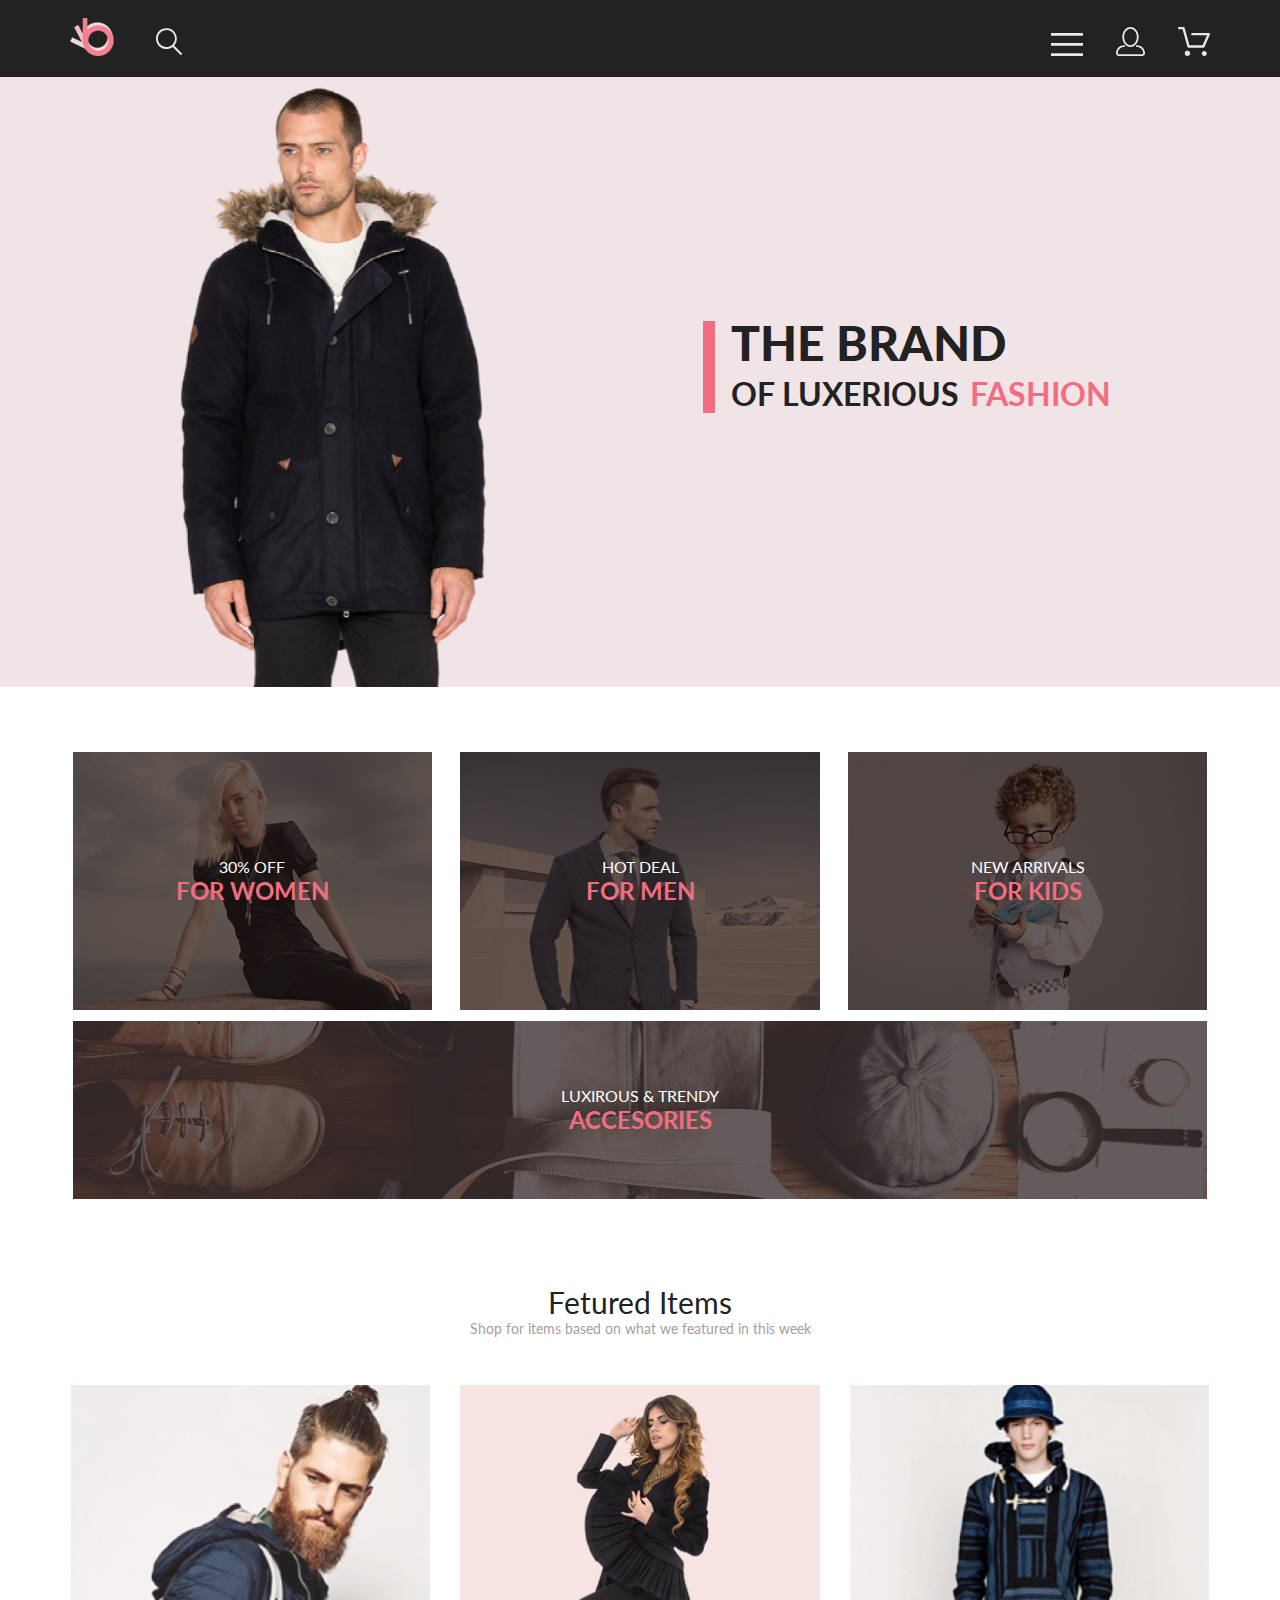
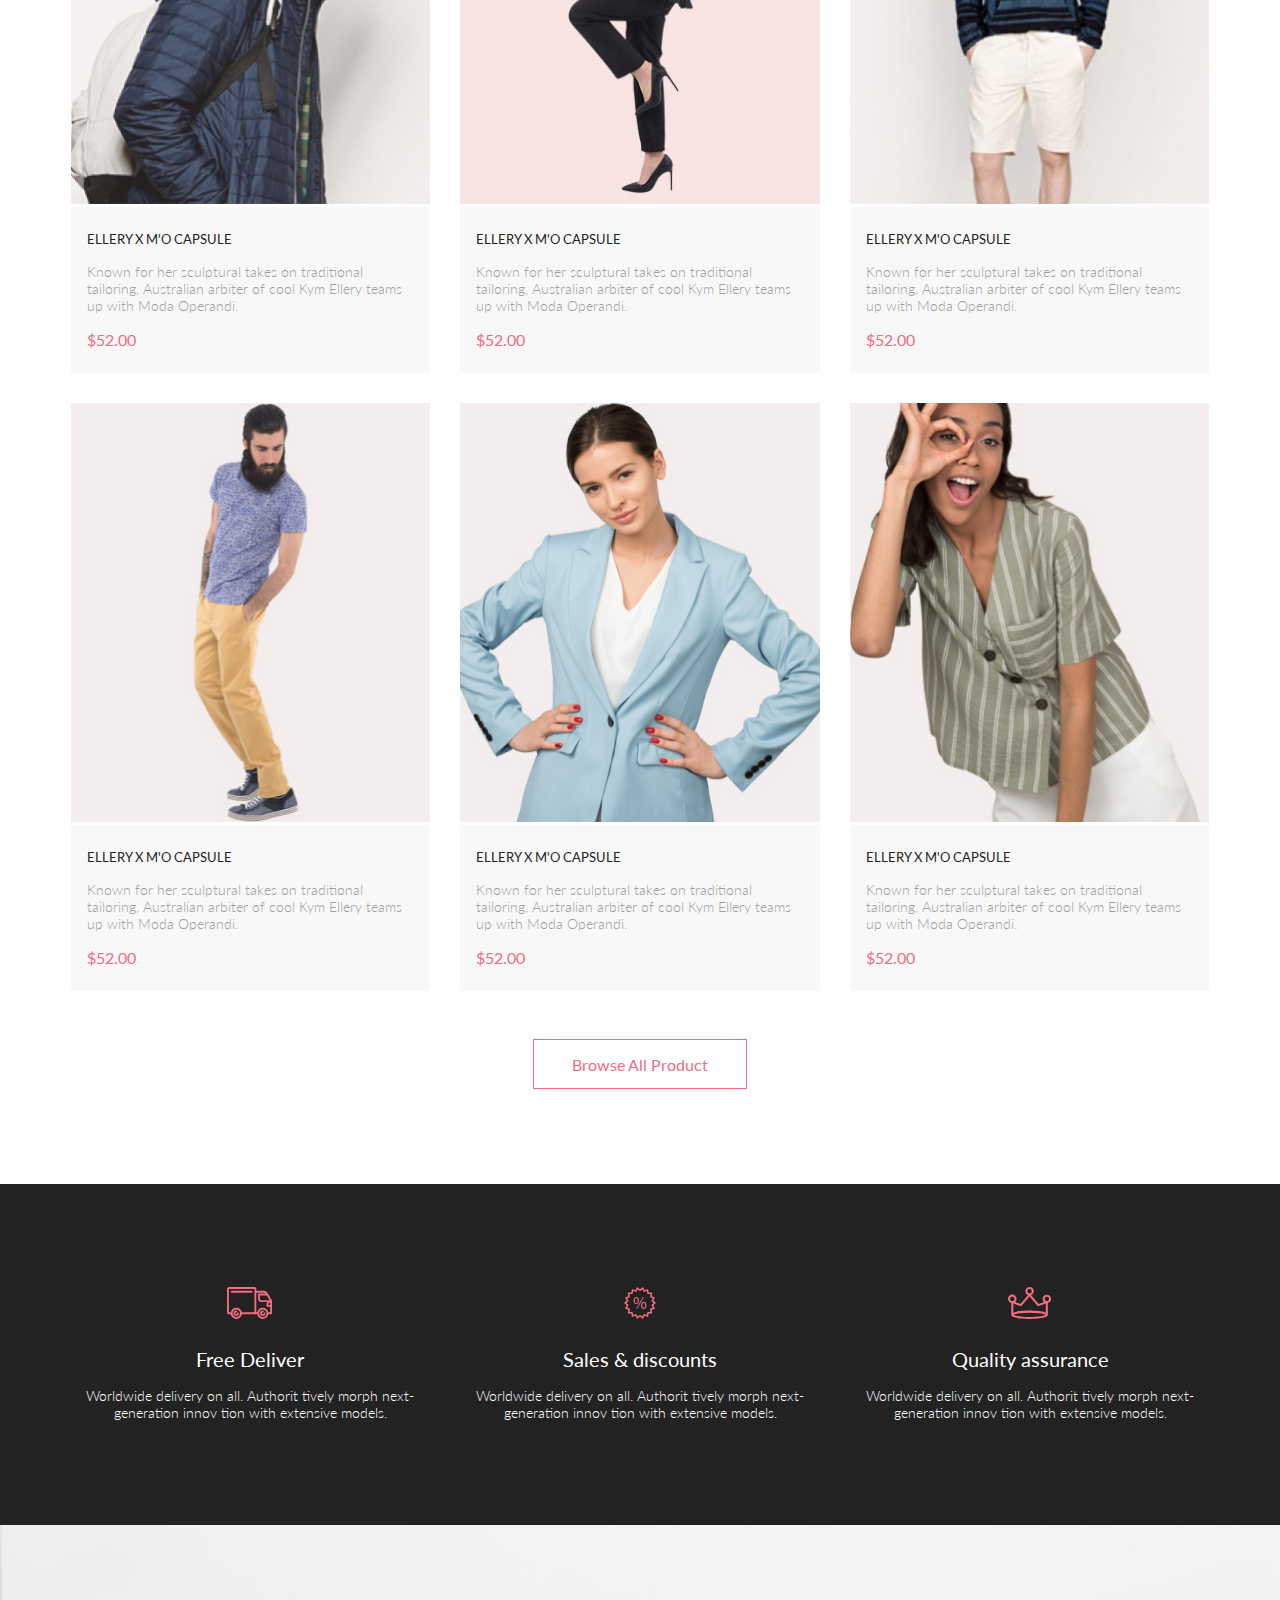
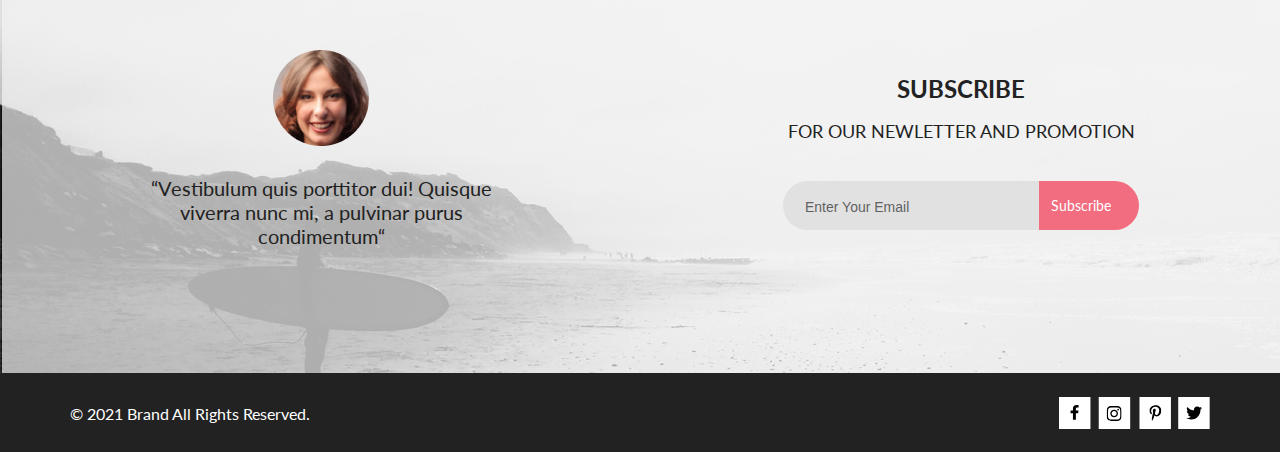
<file: index.html>
<!DOCTYPE html>
<html lang="en">
  <head>
    <meta charset="UTF-8" />
    <meta http-equiv="X-UA-Compatible" content="IE=edge" />
    <meta name="viewport" content="width=device-width, initial-scale=1.0" />
    <link rel="preconnect" href="https://fonts.googleapis.com" />
    <link rel="preconnect" href="https://fonts.gstatic.com" crossorigin />
    <link
      href="https://fonts.googleapis.com/css2?family=Lato:wght@300;400;700;900&family=Open+Sans:wght@600;700;800&display=swap"
      rel="stylesheet"
    />
    <link rel="stylesheet" href="style.css" />
    <title>The Brand</title>
  </head>
  <body>
    <header class="header">
      <nav class="nav center">
        <div class="nav__left">
          <a href="index.html" class="logo__link"><img src="img/logo_brand.svg" alt="company logo"></a>
          <a href="#" class="search__link">
            <svg
              class="menu__icon__logo"
              width="27"
              height="28"
              viewBox="0 0 27 28"
              fill="none"
              xmlns="http://www.w3.org/2000/svg"
            >
              <path
                d="M19.0589 17.6249C20.6705 15.8648 21.6275 13.6038 21.769 11.2215C21.9106 8.8392 21.2281 6.48075 19.8362 4.5422C18.4443 2.60365 16.4278 1.20306 14.1252 0.575643C11.8227 -0.0517774 9.37437 0.132183 7.19143 1.09663C5.0085 2.06108 3.22389 3.74727 2.1373 5.87205C1.05071 7.99682 0.728322 10.4308 1.22426 12.7652C1.72021 15.0996 3.00428 17.1922 4.86085 18.6917C6.71741 20.1912 9.0334 21.0063 11.4199 20.9999C13.6723 21.003 15.8638 20.269 17.6599 18.9099L25.4079 26.7169C25.4934 26.806 25.5958 26.8771 25.7091 26.926C25.8225 26.975 25.9444 27.0008 26.0679 27.0019C26.1916 27.0023 26.314 26.9772 26.4276 26.9282C26.5411 26.8792 26.6434 26.8072 26.7279 26.7169C26.9018 26.536 26.999 26.2949 26.999 26.0439C26.999 25.793 26.9018 25.5518 26.7279 25.3709L19.0589 17.6249ZM2.88589 10.4999C2.89873 8.81465 3.41021 7.17089 4.35586 5.77587C5.30151 4.38086 6.63899 3.29703 8.1997 2.66102C9.76042 2.02501 11.4745 1.86529 13.1258 2.202C14.7772 2.53871 16.2919 3.35678 17.479 4.55307C18.6661 5.74935 19.4725 7.27031 19.7965 8.92421C20.1204 10.5781 19.9475 12.2909 19.2995 13.8467C18.6515 15.4024 17.5574 16.7315 16.1551 17.6664C14.7529 18.6013 13.1052 19.1001 11.4199 19.0999C9.14843 19.0891 6.97409 18.1774 5.3741 16.5651C3.77412 14.9527 2.87924 12.7714 2.88589 10.4999Z"
                fill="#E8E8E8"
              />
            </svg>
          </a>
        </div>
        <div class="nav__right">
          <div class="menu">
            <a href="#" class="menu__icon__link">
              <svg
                class="menu__icon__logo"
                width="32"
                height="23"
                viewBox="0 0 32 23"
                fill="none"
                xmlns="http://www.w3.org/2000/svg"
              >
                <path
                  d="M0 23V20.31H32V23H0ZM0 12.76V10.07H32V12.76H0ZM0 2.69V0H32V2.69H0Z"
                  fill="#E8E8E8"
                />
              </svg>
            </a>
            <div class="menu__container">
              <h3 class="menu__title">MENU</h3>
              <ul class="menu__main">
                <li class="menu__categories">
                  MAN
                  <ul class="menu__internal">
                    <li class="menu__item">
                      <a href="#" class="menu__link">Accessories</a>
                    </li>
                    <li class="menu__item">
                      <a href="#" class="menu__link">Bags</a>
                    </li>
                    <li class="menu__item">
                      <a href="#" class="menu__link">Denim</a>
                    </li>
                    <li class="menu__item">
                      <a href="#" class="menu__link">T-Shirts</a>
                    </li>
                  </ul>
                </li>
                <li class="menu__categories">
                  WOMAN
                  <ul class="menu__internal">
                    <li class="menu__item">
                      <a href="#" class="menu__link">Accessories</a>
                    </li>
                    <li class="menu__item">
                      <a href="#" class="menu__link">Jackets & Coats</a>
                    </li>
                    <li class="menu__item">
                      <a href="#" class="menu__link">Polos</a>
                    </li>
                    <li class="menu__item">
                      <a href="#" class="menu__link">T-Shirts</a>
                    </li>
                    <li class="menu__item">
                      <a href="#" class="menu__link">Shirts</a>
                    </li>
                  </ul>
                </li>
                <li class="menu__categories">
                  KIDS
                  <ul class="menu__internal">
                    <li class="menu__item">
                      <a href="#" class="menu__link">Accessories</a>
                    </li>
                    <li class="menu__item">
                      <a href="#" class="menu__link">Jackets & Coats</a>
                    </li>
                    <li class="menu__item">
                      <a href="#" class="menu__link">Polos</a>
                    </li>
                    <li class="menu__item">
                      <a href="#" class="menu__link">T-Shirts</a>
                    </li>
                    <li class="menu__item">
                      <a href="#" class="menu__link">Shirts</a>
                    </li>
                    <li class="menu__item">
                      <a href="#" class="menu__link">Bags</a>
                    </li>
                  </ul>
                </li>
              </ul>
            </div>
          </div>
          <a href="registration.html" class="person__link">
            <svg
              class="menu__icon__logo"
              width="29"
              height="29"
              viewBox="0 0 29 29"
              fill="none"
              xmlns="http://www.w3.org/2000/svg"
            >
              <path
                d="M14.5 19.937C19 19.937 22.656 15.464 22.656 9.968C22.656 4.472 19 0 14.5 0C13.3631 0.0217413 12.2463 0.303398 11.2351 0.823397C10.2239 1.34339 9.34507 2.08794 8.66602 3C7.12663 4.99573 6.30819 7.45381 6.34399 9.974C6.34399 15.465 10 19.937 14.5 19.937ZM14.5 1.813C18 1.813 20.844 5.472 20.844 9.969C20.844 14.466 17.998 18.125 14.5 18.125C11.002 18.125 8.15603 14.465 8.15503 9.969C8.15403 5.473 11 1.813 14.5 1.813ZM20.844 18.125C20.6036 18.125 20.373 18.2205 20.203 18.3905C20.033 18.5605 19.9375 18.7911 19.9375 19.0315C19.9375 19.2719 20.033 19.5025 20.203 19.6725C20.373 19.8425 20.6036 19.938 20.844 19.938C22.526 19.9399 24.1386 20.6088 25.3279 21.7982C26.5172 22.9875 27.1861 24.6 27.188 26.282C27.1875 26.5221 27.0918 26.7523 26.922 26.9221C26.7522 27.0918 26.5221 27.1875 26.282 27.188H2.71997C2.47985 27.1875 2.24975 27.0918 2.07996 26.9221C1.91016 26.7523 1.81449 26.5221 1.81396 26.282C1.81608 24.6001 2.48517 22.9877 3.67444 21.7985C4.86371 20.6092 6.47608 19.9401 8.15796 19.938C8.39824 19.938 8.62868 19.8425 8.79858 19.6726C8.96849 19.5027 9.06396 19.2723 9.06396 19.032C9.06396 18.7917 8.96849 18.5613 8.79858 18.3914C8.62868 18.2215 8.39824 18.126 8.15796 18.126C5.99541 18.1279 3.92201 18.9875 2.39258 20.5164C0.863144 22.0453 0.00264777 24.1185 0 26.281C0.000794067 27.0019 0.287502 27.693 0.797241 28.2027C1.30698 28.7125 1.99811 28.9992 2.71899 29H26.282C27.0027 28.9989 27.6936 28.7121 28.2031 28.2024C28.7126 27.6927 28.9992 27.0017 29 26.281C28.9974 24.1187 28.1372 22.0457 26.6083 20.5168C25.0793 18.9878 23.0063 18.1276 20.844 18.125Z"
                fill="#E8E8E8"
              />
            </svg>
          </a>
          <a href="shopping_cart.html" class="busket__link">
            <svg
              class="menu__icon__logo"
              width="32"
              height="29"
              viewBox="0 0 32 29"
              fill="none"
              xmlns="http://www.w3.org/2000/svg"
            >
              <path
                d="M26.1998 29C25.5521 28.9738 24.9404 28.6948 24.4961 28.2227C24.0518 27.7506 23.8103 27.1232 23.8234 26.475C23.8365 25.8269 24.1032 25.2097 24.5662 24.7559C25.0292 24.3022 25.6516 24.048 26.2999 24.048C26.9482 24.048 27.5706 24.3022 28.0336 24.7559C28.4966 25.2097 28.7633 25.8269 28.7764 26.475C28.7895 27.1232 28.5479 27.7506 28.1036 28.2227C27.6593 28.6948 27.0477 28.9738 26.3999 29H26.1998ZM6.75183 26.32C6.75183 25.79 6.90901 25.2718 7.20349 24.8311C7.49797 24.3904 7.91654 24.0469 8.40625 23.844C8.89596 23.6412 9.43484 23.5881 9.95471 23.6915C10.4746 23.7949 10.9521 24.0502 11.3269 24.425C11.7017 24.7998 11.957 25.2773 12.0604 25.7972C12.1638 26.317 12.1107 26.8559 11.9078 27.3456C11.705 27.8353 11.3615 28.2539 10.9208 28.5483C10.4801 28.8428 9.96194 29 9.43188 29C9.07977 29.0003 8.73102 28.9311 8.40564 28.7966C8.08026 28.662 7.7846 28.4646 7.53552 28.2158C7.28645 27.9669 7.08891 27.6713 6.9541 27.3461C6.81929 27.0208 6.74988 26.6721 6.74988 26.32H6.75183ZM10.5519 20.686C10.2924 20.6868 10.0398 20.6024 9.83301 20.4457C9.62617 20.2891 9.47648 20.0689 9.40686 19.819L4.57385 2.36401H1.18091C0.867422 2.36401 0.566761 2.23947 0.345093 2.01781C0.123425 1.79614 -0.00109863 1.49549 -0.00109863 1.18201C-0.00109863 0.868519 0.123425 0.567873 0.345093 0.346205C0.566761 0.124537 0.867422 5.81268e-06 1.18091 5.81268e-06H5.46191C5.7214 -0.00080736 5.97394 0.0837201 6.18066 0.240568C6.38739 0.397416 6.53674 0.617884 6.60583 0.868006L11.4388 18.323H24.6168L28.9999 8.27501H14.3999C14.2417 8.27961 14.0843 8.25242 13.9368 8.19507C13.7893 8.13771 13.6548 8.05134 13.5413 7.94108C13.4277 7.83082 13.3375 7.69891 13.2759 7.55315C13.2143 7.40739 13.1825 7.25075 13.1825 7.0925C13.1825 6.93426 13.2143 6.77762 13.2759 6.63186C13.3375 6.4861 13.4277 6.35419 13.5413 6.24393C13.6548 6.13367 13.7893 6.0473 13.9368 5.98994C14.0843 5.93259 14.2417 5.90541 14.3999 5.91001H30.8129C31.0086 5.90996 31.2011 5.95866 31.3733 6.05172C31.5454 6.14478 31.6917 6.27926 31.7988 6.44301C31.9067 6.60729 31.9723 6.79569 31.9897 6.99145C32.0072 7.18721 31.976 7.38424 31.8989 7.565L26.4939 19.977C26.4015 20.1876 26.2499 20.3668 26.0574 20.4927C25.8649 20.6186 25.6399 20.6858 25.4099 20.686H10.5519Z"
                fill="#E8E8E8"
              />
            </svg>
          </a>
        </div>
      </nav>
    </header>
    <section class="top">
      <div class="top__content">
        <img src="img/top_image.png" alt="men" class="top__image" />
        <div class="top__text">
          <img
            src="img/top_text_highlighter.svg"
            alt="header"
            class="top_text_img"
          />
          <h1 class="top__title">
            THE BRAND<br /><span class="top__blacktext">OF LUXERIOUS</span>
            <span class="top__colortext">FASHION</span>
          </h1>
        </div>
      </div>
    </section>
    <section class="categories center">
      <div class="categories__item categories__item_1">
        <h3 class="categories__subtitle">30% OFF</h3>
        <h2 class="categories__title">FOR WOMEN</h2>
      </div>
      <div class="categories__item categories__item_2">
        <h3 class="categories__subtitle">HOT DEAL</h3>
        <h2 class="categories__title">FOR MEN</h2>
      </div>
      <div class="categories__item categories__item_3">
        <h3 class="categories__subtitle">NEW ARRIVALS</h3>
        <h2 class="categories__title">FOR KIDS</h2>
      </div>
      <div class="categories__item categories__item_4">
        <h3 class="categories__subtitle_item_4">LUXIROUS & TRENDY</h3>
        <h2 class="categories__title_item_4">ACCESORIES</h2>
      </div>
    </section>
    <section class="catalog center">
      <h2 class="catalog__title">Fetured Items</h2>
      <p class="catalog__text">
        Shop for items based on what we featured in this week
      </p>
      <div class="catalog__product-cards">
        <div class="product">
            <div class="product__image">
                <img src="img/product_1.jpg" alt="product_1" class="product__img" />
                <div class="product__buy-me-box">
                    <div class="product__buy-me-cover">
                      <div class="product__buy-me-button">
                        <svg
                          class="product__buy-me-logo"
                          width="27"
                          height="25"
                          viewBox="0 0 27 25"
                          fill="none"
                          xmlns="http://www.w3.org/2000/svg"
                        >
                          <path
                            d="M21.9521 23.2662H21.8397C21.2306 23.2662 20.7188 22.7666 20.6746 22.1289C20.6302 21.4602 21.1187 20.8781 21.7637 20.8341C21.7891 20.8324 21.8156 20.8315 21.8417 20.8315C22.4587 20.8315 22.9755 21.3214 23.0213 21.9482C23.0331 22.1967 22.9926 22.5509 22.7371 22.8434L22.7312 22.8502L22.7254 22.8571C22.5287 23.0907 22.2619 23.2316 21.9521 23.2662ZM8.22003 23.2599C7.56946 23.2599 7.04022 22.7169 7.04022 22.0496C7.04022 21.3827 7.56946 20.8401 8.22003 20.8401C8.87061 20.8401 9.39984 21.3827 9.39984 22.0496C9.39984 22.7169 8.87061 23.2599 8.22003 23.2599Z"
                            fill="white"
                          />
                          <path
                            d="M21.8765 22.2662C21.9215 22.2549 21.9428 22.2339 21.9605 22.2129C21.9683 22.2037 21.9761 22.1946 21.9839 22.1855C22.0204 22.1438 22.0237 22.0553 22.0229 22.0105C22.0097 21.9044 21.9189 21.8315 21.8417 21.8315C21.838 21.8315 21.8341 21.8317 21.8317 21.8318C21.7536 21.8372 21.6658 21.9409 21.6724 22.0625C21.6818 22.1793 21.7679 22.2662 21.8397 22.2662H21.8765ZM8.22003 22.2599C8.31921 22.2599 8.39984 22.1655 8.39984 22.0496C8.39984 21.9341 8.31921 21.8401 8.22003 21.8401C8.12091 21.8401 8.04022 21.9341 8.04022 22.0496C8.04022 22.1655 8.12091 22.2599 8.22003 22.2599ZM21.9999 24.2662C21.9522 24.2662 21.8883 24.2662 21.8397 24.2662C20.7021 24.2662 19.7571 23.3545 19.677 22.198C19.5969 20.9929 20.4942 19.9183 21.6957 19.8364C21.7446 19.8331 21.7933 19.8315 21.8417 19.8315C22.9804 19.8315 23.9418 20.7324 24.0195 21.8884C24.051 22.4915 23.8746 23.0612 23.4903 23.5012C23.106 23.9575 22.5768 24.2177 21.9999 24.2662ZM8.22003 24.2599C7.01581 24.2599 6.04022 23.2709 6.04022 22.0496C6.04022 20.8291 7.01581 19.8401 8.22003 19.8401C9.42419 19.8401 10.3998 20.8291 10.3998 22.0496C10.3998 23.2709 9.42419 24.2599 8.22003 24.2599ZM21.1989 17.3938H9.13354C8.70062 17.3938 8.31635 17.1005 8.2038 16.6775L4.27802 2.24768H1.52222C0.993896 2.24768 0.561035 1.80859 0.561035 1.27039C0.561035 0.733032 0.993896 0.292969 1.52222 0.292969H4.99982C5.43182 0.292969 5.8161 0.586304 5.92859 1.01025L9.85443 15.4391H20.5581L24.1149 7.13379H12.2583C11.7291 7.13379 11.2962 6.69373 11.2962 6.15649C11.2962 5.61914 11.7291 5.17908 12.2583 5.17908H25.5891C25.9095 5.17908 26.2146 5.34192 26.3901 5.61914C26.5665 5.89539 26.5989 6.23743 26.4702 6.547L22.08 16.807C21.9198 17.1653 21.5832 17.3938 21.1989 17.3938Z"
                            fill="white"
                          />
                          <path
                            d="M21.8765 22.2662C21.9215 22.2549 21.9428 22.2339 21.9605 22.2129C21.9683 22.2037 21.9761 22.1946 21.9839 22.1855C22.0204 22.1438 22.0237 22.0553 22.0229 22.0105C22.0097 21.9044 21.9189 21.8315 21.8417 21.8315C21.838 21.8315 21.8341 21.8317 21.8317 21.8318C21.7536 21.8372 21.6658 21.9409 21.6724 22.0625C21.6818 22.1793 21.7679 22.2662 21.8397 22.2662H21.8765ZM8.22003 22.2599C8.31921 22.2599 8.39984 22.1655 8.39984 22.0496C8.39984 21.9341 8.31921 21.8401 8.22003 21.8401C8.12091 21.8401 8.04022 21.9341 8.04022 22.0496C8.04022 22.1655 8.12091 22.2599 8.22003 22.2599ZM21.9999 24.2662C21.9522 24.2662 21.8883 24.2662 21.8397 24.2662C20.7021 24.2662 19.7571 23.3545 19.677 22.198C19.5969 20.9929 20.4942 19.9183 21.6957 19.8364C21.7446 19.8331 21.7933 19.8315 21.8417 19.8315C22.9804 19.8315 23.9418 20.7324 24.0195 21.8884C24.051 22.4915 23.8746 23.0612 23.4903 23.5012C23.106 23.9575 22.5768 24.2177 21.9999 24.2662ZM8.22003 24.2599C7.01581 24.2599 6.04022 23.2709 6.04022 22.0496C6.04022 20.8291 7.01581 19.8401 8.22003 19.8401C9.42419 19.8401 10.3998 20.8291 10.3998 22.0496C10.3998 23.2709 9.42419 24.2599 8.22003 24.2599ZM21.1989 17.3938H9.13354C8.70062 17.3938 8.31635 17.1005 8.2038 16.6775L4.27802 2.24768H1.52222C0.993896 2.24768 0.561035 1.80859 0.561035 1.27039C0.561035 0.733032 0.993896 0.292969 1.52222 0.292969H4.99982C5.43182 0.292969 5.8161 0.586304 5.92859 1.01025L9.85443 15.4391H20.5581L24.1149 7.13379H12.2583C11.7291 7.13379 11.2962 6.69373 11.2962 6.15649C11.2962 5.61914 11.7291 5.17908 12.2583 5.17908H25.5891C25.9095 5.17908 26.2146 5.34192 26.3901 5.61914C26.5665 5.89539 26.5989 6.23743 26.4702 6.547L22.08 16.807C21.9198 17.1653 21.5832 17.3938 21.1989 17.3938Z"
                            fill="white"
                          />
                        </svg>
                        <a href="#" class="product__buy-me-link">Add to Cart</a>
                      </div>
                    </div>
                  </div>
            </div>
          <div class="product__content">
            <h3 class="product__name">ELLERY X M'O CAPSULE</h3>
            <p class="product__description">
              Known for her sculptural takes on traditional tailoring, Australian
              arbiter of cool Kym Ellery teams up with Moda Operandi.
            </p>
            <p class="product__price">$52.00</p>
          </div>
        </div>
        <div class="product">
            <div class="product__image">
                <img src="img/product_2.jpg" alt="product_2" class="product__img" />
                <div class="product__buy-me-box">
                    <div class="product__buy-me-cover">
                      <div class="product__buy-me-button">
                        <svg
                          class="product__buy-me-logo"
                          width="27"
                          height="25"
                          viewBox="0 0 27 25"
                          fill="none"
                          xmlns="http://www.w3.org/2000/svg"
                        >
                          <path
                            d="M21.9521 23.2662H21.8397C21.2306 23.2662 20.7188 22.7666 20.6746 22.1289C20.6302 21.4602 21.1187 20.8781 21.7637 20.8341C21.7891 20.8324 21.8156 20.8315 21.8417 20.8315C22.4587 20.8315 22.9755 21.3214 23.0213 21.9482C23.0331 22.1967 22.9926 22.5509 22.7371 22.8434L22.7312 22.8502L22.7254 22.8571C22.5287 23.0907 22.2619 23.2316 21.9521 23.2662ZM8.22003 23.2599C7.56946 23.2599 7.04022 22.7169 7.04022 22.0496C7.04022 21.3827 7.56946 20.8401 8.22003 20.8401C8.87061 20.8401 9.39984 21.3827 9.39984 22.0496C9.39984 22.7169 8.87061 23.2599 8.22003 23.2599Z"
                            fill="white"
                          />
                          <path
                            d="M21.8765 22.2662C21.9215 22.2549 21.9428 22.2339 21.9605 22.2129C21.9683 22.2037 21.9761 22.1946 21.9839 22.1855C22.0204 22.1438 22.0237 22.0553 22.0229 22.0105C22.0097 21.9044 21.9189 21.8315 21.8417 21.8315C21.838 21.8315 21.8341 21.8317 21.8317 21.8318C21.7536 21.8372 21.6658 21.9409 21.6724 22.0625C21.6818 22.1793 21.7679 22.2662 21.8397 22.2662H21.8765ZM8.22003 22.2599C8.31921 22.2599 8.39984 22.1655 8.39984 22.0496C8.39984 21.9341 8.31921 21.8401 8.22003 21.8401C8.12091 21.8401 8.04022 21.9341 8.04022 22.0496C8.04022 22.1655 8.12091 22.2599 8.22003 22.2599ZM21.9999 24.2662C21.9522 24.2662 21.8883 24.2662 21.8397 24.2662C20.7021 24.2662 19.7571 23.3545 19.677 22.198C19.5969 20.9929 20.4942 19.9183 21.6957 19.8364C21.7446 19.8331 21.7933 19.8315 21.8417 19.8315C22.9804 19.8315 23.9418 20.7324 24.0195 21.8884C24.051 22.4915 23.8746 23.0612 23.4903 23.5012C23.106 23.9575 22.5768 24.2177 21.9999 24.2662ZM8.22003 24.2599C7.01581 24.2599 6.04022 23.2709 6.04022 22.0496C6.04022 20.8291 7.01581 19.8401 8.22003 19.8401C9.42419 19.8401 10.3998 20.8291 10.3998 22.0496C10.3998 23.2709 9.42419 24.2599 8.22003 24.2599ZM21.1989 17.3938H9.13354C8.70062 17.3938 8.31635 17.1005 8.2038 16.6775L4.27802 2.24768H1.52222C0.993896 2.24768 0.561035 1.80859 0.561035 1.27039C0.561035 0.733032 0.993896 0.292969 1.52222 0.292969H4.99982C5.43182 0.292969 5.8161 0.586304 5.92859 1.01025L9.85443 15.4391H20.5581L24.1149 7.13379H12.2583C11.7291 7.13379 11.2962 6.69373 11.2962 6.15649C11.2962 5.61914 11.7291 5.17908 12.2583 5.17908H25.5891C25.9095 5.17908 26.2146 5.34192 26.3901 5.61914C26.5665 5.89539 26.5989 6.23743 26.4702 6.547L22.08 16.807C21.9198 17.1653 21.5832 17.3938 21.1989 17.3938Z"
                            fill="white"
                          />
                          <path
                            d="M21.8765 22.2662C21.9215 22.2549 21.9428 22.2339 21.9605 22.2129C21.9683 22.2037 21.9761 22.1946 21.9839 22.1855C22.0204 22.1438 22.0237 22.0553 22.0229 22.0105C22.0097 21.9044 21.9189 21.8315 21.8417 21.8315C21.838 21.8315 21.8341 21.8317 21.8317 21.8318C21.7536 21.8372 21.6658 21.9409 21.6724 22.0625C21.6818 22.1793 21.7679 22.2662 21.8397 22.2662H21.8765ZM8.22003 22.2599C8.31921 22.2599 8.39984 22.1655 8.39984 22.0496C8.39984 21.9341 8.31921 21.8401 8.22003 21.8401C8.12091 21.8401 8.04022 21.9341 8.04022 22.0496C8.04022 22.1655 8.12091 22.2599 8.22003 22.2599ZM21.9999 24.2662C21.9522 24.2662 21.8883 24.2662 21.8397 24.2662C20.7021 24.2662 19.7571 23.3545 19.677 22.198C19.5969 20.9929 20.4942 19.9183 21.6957 19.8364C21.7446 19.8331 21.7933 19.8315 21.8417 19.8315C22.9804 19.8315 23.9418 20.7324 24.0195 21.8884C24.051 22.4915 23.8746 23.0612 23.4903 23.5012C23.106 23.9575 22.5768 24.2177 21.9999 24.2662ZM8.22003 24.2599C7.01581 24.2599 6.04022 23.2709 6.04022 22.0496C6.04022 20.8291 7.01581 19.8401 8.22003 19.8401C9.42419 19.8401 10.3998 20.8291 10.3998 22.0496C10.3998 23.2709 9.42419 24.2599 8.22003 24.2599ZM21.1989 17.3938H9.13354C8.70062 17.3938 8.31635 17.1005 8.2038 16.6775L4.27802 2.24768H1.52222C0.993896 2.24768 0.561035 1.80859 0.561035 1.27039C0.561035 0.733032 0.993896 0.292969 1.52222 0.292969H4.99982C5.43182 0.292969 5.8161 0.586304 5.92859 1.01025L9.85443 15.4391H20.5581L24.1149 7.13379H12.2583C11.7291 7.13379 11.2962 6.69373 11.2962 6.15649C11.2962 5.61914 11.7291 5.17908 12.2583 5.17908H25.5891C25.9095 5.17908 26.2146 5.34192 26.3901 5.61914C26.5665 5.89539 26.5989 6.23743 26.4702 6.547L22.08 16.807C21.9198 17.1653 21.5832 17.3938 21.1989 17.3938Z"
                            fill="white"
                          />
                        </svg>
                        <a href="#" class="product__buy-me-link">Add to Cart</a>
                      </div>
                    </div>
                  </div>
            </div>
          <div class="product__content">
            <h3 class="product__name">ELLERY X M'O CAPSULE</h3>
            <p class="product__description">
              Known for her sculptural takes on traditional tailoring, Australian
              arbiter of cool Kym Ellery teams up with Moda Operandi.
            </p>
            <p class="product__price">$52.00</p>
          </div>
        </div>
        <div class="product">
            <div class="product__image">
                <img src="img/product_3.jpg" alt="product_3" class="product__img" />
                <div class="product__buy-me-box">
                    <div class="product__buy-me-cover">
                      <div class="product__buy-me-button">
                        <svg
                          class="product__buy-me-logo"
                          width="27"
                          height="25"
                          viewBox="0 0 27 25"
                          fill="none"
                          xmlns="http://www.w3.org/2000/svg"
                        >
                          <path
                            d="M21.9521 23.2662H21.8397C21.2306 23.2662 20.7188 22.7666 20.6746 22.1289C20.6302 21.4602 21.1187 20.8781 21.7637 20.8341C21.7891 20.8324 21.8156 20.8315 21.8417 20.8315C22.4587 20.8315 22.9755 21.3214 23.0213 21.9482C23.0331 22.1967 22.9926 22.5509 22.7371 22.8434L22.7312 22.8502L22.7254 22.8571C22.5287 23.0907 22.2619 23.2316 21.9521 23.2662ZM8.22003 23.2599C7.56946 23.2599 7.04022 22.7169 7.04022 22.0496C7.04022 21.3827 7.56946 20.8401 8.22003 20.8401C8.87061 20.8401 9.39984 21.3827 9.39984 22.0496C9.39984 22.7169 8.87061 23.2599 8.22003 23.2599Z"
                            fill="white"
                          />
                          <path
                            d="M21.8765 22.2662C21.9215 22.2549 21.9428 22.2339 21.9605 22.2129C21.9683 22.2037 21.9761 22.1946 21.9839 22.1855C22.0204 22.1438 22.0237 22.0553 22.0229 22.0105C22.0097 21.9044 21.9189 21.8315 21.8417 21.8315C21.838 21.8315 21.8341 21.8317 21.8317 21.8318C21.7536 21.8372 21.6658 21.9409 21.6724 22.0625C21.6818 22.1793 21.7679 22.2662 21.8397 22.2662H21.8765ZM8.22003 22.2599C8.31921 22.2599 8.39984 22.1655 8.39984 22.0496C8.39984 21.9341 8.31921 21.8401 8.22003 21.8401C8.12091 21.8401 8.04022 21.9341 8.04022 22.0496C8.04022 22.1655 8.12091 22.2599 8.22003 22.2599ZM21.9999 24.2662C21.9522 24.2662 21.8883 24.2662 21.8397 24.2662C20.7021 24.2662 19.7571 23.3545 19.677 22.198C19.5969 20.9929 20.4942 19.9183 21.6957 19.8364C21.7446 19.8331 21.7933 19.8315 21.8417 19.8315C22.9804 19.8315 23.9418 20.7324 24.0195 21.8884C24.051 22.4915 23.8746 23.0612 23.4903 23.5012C23.106 23.9575 22.5768 24.2177 21.9999 24.2662ZM8.22003 24.2599C7.01581 24.2599 6.04022 23.2709 6.04022 22.0496C6.04022 20.8291 7.01581 19.8401 8.22003 19.8401C9.42419 19.8401 10.3998 20.8291 10.3998 22.0496C10.3998 23.2709 9.42419 24.2599 8.22003 24.2599ZM21.1989 17.3938H9.13354C8.70062 17.3938 8.31635 17.1005 8.2038 16.6775L4.27802 2.24768H1.52222C0.993896 2.24768 0.561035 1.80859 0.561035 1.27039C0.561035 0.733032 0.993896 0.292969 1.52222 0.292969H4.99982C5.43182 0.292969 5.8161 0.586304 5.92859 1.01025L9.85443 15.4391H20.5581L24.1149 7.13379H12.2583C11.7291 7.13379 11.2962 6.69373 11.2962 6.15649C11.2962 5.61914 11.7291 5.17908 12.2583 5.17908H25.5891C25.9095 5.17908 26.2146 5.34192 26.3901 5.61914C26.5665 5.89539 26.5989 6.23743 26.4702 6.547L22.08 16.807C21.9198 17.1653 21.5832 17.3938 21.1989 17.3938Z"
                            fill="white"
                          />
                          <path
                            d="M21.8765 22.2662C21.9215 22.2549 21.9428 22.2339 21.9605 22.2129C21.9683 22.2037 21.9761 22.1946 21.9839 22.1855C22.0204 22.1438 22.0237 22.0553 22.0229 22.0105C22.0097 21.9044 21.9189 21.8315 21.8417 21.8315C21.838 21.8315 21.8341 21.8317 21.8317 21.8318C21.7536 21.8372 21.6658 21.9409 21.6724 22.0625C21.6818 22.1793 21.7679 22.2662 21.8397 22.2662H21.8765ZM8.22003 22.2599C8.31921 22.2599 8.39984 22.1655 8.39984 22.0496C8.39984 21.9341 8.31921 21.8401 8.22003 21.8401C8.12091 21.8401 8.04022 21.9341 8.04022 22.0496C8.04022 22.1655 8.12091 22.2599 8.22003 22.2599ZM21.9999 24.2662C21.9522 24.2662 21.8883 24.2662 21.8397 24.2662C20.7021 24.2662 19.7571 23.3545 19.677 22.198C19.5969 20.9929 20.4942 19.9183 21.6957 19.8364C21.7446 19.8331 21.7933 19.8315 21.8417 19.8315C22.9804 19.8315 23.9418 20.7324 24.0195 21.8884C24.051 22.4915 23.8746 23.0612 23.4903 23.5012C23.106 23.9575 22.5768 24.2177 21.9999 24.2662ZM8.22003 24.2599C7.01581 24.2599 6.04022 23.2709 6.04022 22.0496C6.04022 20.8291 7.01581 19.8401 8.22003 19.8401C9.42419 19.8401 10.3998 20.8291 10.3998 22.0496C10.3998 23.2709 9.42419 24.2599 8.22003 24.2599ZM21.1989 17.3938H9.13354C8.70062 17.3938 8.31635 17.1005 8.2038 16.6775L4.27802 2.24768H1.52222C0.993896 2.24768 0.561035 1.80859 0.561035 1.27039C0.561035 0.733032 0.993896 0.292969 1.52222 0.292969H4.99982C5.43182 0.292969 5.8161 0.586304 5.92859 1.01025L9.85443 15.4391H20.5581L24.1149 7.13379H12.2583C11.7291 7.13379 11.2962 6.69373 11.2962 6.15649C11.2962 5.61914 11.7291 5.17908 12.2583 5.17908H25.5891C25.9095 5.17908 26.2146 5.34192 26.3901 5.61914C26.5665 5.89539 26.5989 6.23743 26.4702 6.547L22.08 16.807C21.9198 17.1653 21.5832 17.3938 21.1989 17.3938Z"
                            fill="white"
                          />
                        </svg>
                        <a href="#" class="product__buy-me-link">Add to Cart</a>
                      </div>
                    </div>
                  </div>
            </div>
          <div class="product__content">
            <h3 class="product__name">ELLERY X M'O CAPSULE</h3>
            <p class="product__description">
              Known for her sculptural takes on traditional tailoring, Australian
              arbiter of cool Kym Ellery teams up with Moda Operandi.
            </p>
            <p class="product__price">$52.00</p>
          </div>
        </div>
        <div class="product">
            <div class="product__image">
                <img src="img/product_4.jpg" alt="product_4" class="product__img" />
                <div class="product__buy-me-box">
                    <div class="product__buy-me-cover">
                      <div class="product__buy-me-button">
                        <svg
                          class="product__buy-me-logo"
                          width="27"
                          height="25"
                          viewBox="0 0 27 25"
                          fill="none"
                          xmlns="http://www.w3.org/2000/svg"
                        >
                          <path
                            d="M21.9521 23.2662H21.8397C21.2306 23.2662 20.7188 22.7666 20.6746 22.1289C20.6302 21.4602 21.1187 20.8781 21.7637 20.8341C21.7891 20.8324 21.8156 20.8315 21.8417 20.8315C22.4587 20.8315 22.9755 21.3214 23.0213 21.9482C23.0331 22.1967 22.9926 22.5509 22.7371 22.8434L22.7312 22.8502L22.7254 22.8571C22.5287 23.0907 22.2619 23.2316 21.9521 23.2662ZM8.22003 23.2599C7.56946 23.2599 7.04022 22.7169 7.04022 22.0496C7.04022 21.3827 7.56946 20.8401 8.22003 20.8401C8.87061 20.8401 9.39984 21.3827 9.39984 22.0496C9.39984 22.7169 8.87061 23.2599 8.22003 23.2599Z"
                            fill="white"
                          />
                          <path
                            d="M21.8765 22.2662C21.9215 22.2549 21.9428 22.2339 21.9605 22.2129C21.9683 22.2037 21.9761 22.1946 21.9839 22.1855C22.0204 22.1438 22.0237 22.0553 22.0229 22.0105C22.0097 21.9044 21.9189 21.8315 21.8417 21.8315C21.838 21.8315 21.8341 21.8317 21.8317 21.8318C21.7536 21.8372 21.6658 21.9409 21.6724 22.0625C21.6818 22.1793 21.7679 22.2662 21.8397 22.2662H21.8765ZM8.22003 22.2599C8.31921 22.2599 8.39984 22.1655 8.39984 22.0496C8.39984 21.9341 8.31921 21.8401 8.22003 21.8401C8.12091 21.8401 8.04022 21.9341 8.04022 22.0496C8.04022 22.1655 8.12091 22.2599 8.22003 22.2599ZM21.9999 24.2662C21.9522 24.2662 21.8883 24.2662 21.8397 24.2662C20.7021 24.2662 19.7571 23.3545 19.677 22.198C19.5969 20.9929 20.4942 19.9183 21.6957 19.8364C21.7446 19.8331 21.7933 19.8315 21.8417 19.8315C22.9804 19.8315 23.9418 20.7324 24.0195 21.8884C24.051 22.4915 23.8746 23.0612 23.4903 23.5012C23.106 23.9575 22.5768 24.2177 21.9999 24.2662ZM8.22003 24.2599C7.01581 24.2599 6.04022 23.2709 6.04022 22.0496C6.04022 20.8291 7.01581 19.8401 8.22003 19.8401C9.42419 19.8401 10.3998 20.8291 10.3998 22.0496C10.3998 23.2709 9.42419 24.2599 8.22003 24.2599ZM21.1989 17.3938H9.13354C8.70062 17.3938 8.31635 17.1005 8.2038 16.6775L4.27802 2.24768H1.52222C0.993896 2.24768 0.561035 1.80859 0.561035 1.27039C0.561035 0.733032 0.993896 0.292969 1.52222 0.292969H4.99982C5.43182 0.292969 5.8161 0.586304 5.92859 1.01025L9.85443 15.4391H20.5581L24.1149 7.13379H12.2583C11.7291 7.13379 11.2962 6.69373 11.2962 6.15649C11.2962 5.61914 11.7291 5.17908 12.2583 5.17908H25.5891C25.9095 5.17908 26.2146 5.34192 26.3901 5.61914C26.5665 5.89539 26.5989 6.23743 26.4702 6.547L22.08 16.807C21.9198 17.1653 21.5832 17.3938 21.1989 17.3938Z"
                            fill="white"
                          />
                          <path
                            d="M21.8765 22.2662C21.9215 22.2549 21.9428 22.2339 21.9605 22.2129C21.9683 22.2037 21.9761 22.1946 21.9839 22.1855C22.0204 22.1438 22.0237 22.0553 22.0229 22.0105C22.0097 21.9044 21.9189 21.8315 21.8417 21.8315C21.838 21.8315 21.8341 21.8317 21.8317 21.8318C21.7536 21.8372 21.6658 21.9409 21.6724 22.0625C21.6818 22.1793 21.7679 22.2662 21.8397 22.2662H21.8765ZM8.22003 22.2599C8.31921 22.2599 8.39984 22.1655 8.39984 22.0496C8.39984 21.9341 8.31921 21.8401 8.22003 21.8401C8.12091 21.8401 8.04022 21.9341 8.04022 22.0496C8.04022 22.1655 8.12091 22.2599 8.22003 22.2599ZM21.9999 24.2662C21.9522 24.2662 21.8883 24.2662 21.8397 24.2662C20.7021 24.2662 19.7571 23.3545 19.677 22.198C19.5969 20.9929 20.4942 19.9183 21.6957 19.8364C21.7446 19.8331 21.7933 19.8315 21.8417 19.8315C22.9804 19.8315 23.9418 20.7324 24.0195 21.8884C24.051 22.4915 23.8746 23.0612 23.4903 23.5012C23.106 23.9575 22.5768 24.2177 21.9999 24.2662ZM8.22003 24.2599C7.01581 24.2599 6.04022 23.2709 6.04022 22.0496C6.04022 20.8291 7.01581 19.8401 8.22003 19.8401C9.42419 19.8401 10.3998 20.8291 10.3998 22.0496C10.3998 23.2709 9.42419 24.2599 8.22003 24.2599ZM21.1989 17.3938H9.13354C8.70062 17.3938 8.31635 17.1005 8.2038 16.6775L4.27802 2.24768H1.52222C0.993896 2.24768 0.561035 1.80859 0.561035 1.27039C0.561035 0.733032 0.993896 0.292969 1.52222 0.292969H4.99982C5.43182 0.292969 5.8161 0.586304 5.92859 1.01025L9.85443 15.4391H20.5581L24.1149 7.13379H12.2583C11.7291 7.13379 11.2962 6.69373 11.2962 6.15649C11.2962 5.61914 11.7291 5.17908 12.2583 5.17908H25.5891C25.9095 5.17908 26.2146 5.34192 26.3901 5.61914C26.5665 5.89539 26.5989 6.23743 26.4702 6.547L22.08 16.807C21.9198 17.1653 21.5832 17.3938 21.1989 17.3938Z"
                            fill="white"
                          />
                        </svg>
                        <a href="#" class="product__buy-me-link">Add to Cart</a>
                      </div>
                    </div>
                  </div>
            </div>
          <div class="product__content">
            <h3 class="product__name">ELLERY X M'O CAPSULE</h3>
            <p class="product__description">
              Known for her sculptural takes on traditional tailoring, Australian
              arbiter of cool Kym Ellery teams up with Moda Operandi.
            </p>
            <p class="product__price">$52.00</p>
          </div>
        </div>
        <div class="product">
            <div class="product__image">
                <img src="img/product_5.jpg" alt="product_5" class="product__img" />
                <div class="product__buy-me-box">
                    <div class="product__buy-me-cover">
                      <div class="product__buy-me-button">
                        <svg
                          class="product__buy-me-logo"
                          width="27"
                          height="25"
                          viewBox="0 0 27 25"
                          fill="none"
                          xmlns="http://www.w3.org/2000/svg"
                        >
                          <path
                            d="M21.9521 23.2662H21.8397C21.2306 23.2662 20.7188 22.7666 20.6746 22.1289C20.6302 21.4602 21.1187 20.8781 21.7637 20.8341C21.7891 20.8324 21.8156 20.8315 21.8417 20.8315C22.4587 20.8315 22.9755 21.3214 23.0213 21.9482C23.0331 22.1967 22.9926 22.5509 22.7371 22.8434L22.7312 22.8502L22.7254 22.8571C22.5287 23.0907 22.2619 23.2316 21.9521 23.2662ZM8.22003 23.2599C7.56946 23.2599 7.04022 22.7169 7.04022 22.0496C7.04022 21.3827 7.56946 20.8401 8.22003 20.8401C8.87061 20.8401 9.39984 21.3827 9.39984 22.0496C9.39984 22.7169 8.87061 23.2599 8.22003 23.2599Z"
                            fill="white"
                          />
                          <path
                            d="M21.8765 22.2662C21.9215 22.2549 21.9428 22.2339 21.9605 22.2129C21.9683 22.2037 21.9761 22.1946 21.9839 22.1855C22.0204 22.1438 22.0237 22.0553 22.0229 22.0105C22.0097 21.9044 21.9189 21.8315 21.8417 21.8315C21.838 21.8315 21.8341 21.8317 21.8317 21.8318C21.7536 21.8372 21.6658 21.9409 21.6724 22.0625C21.6818 22.1793 21.7679 22.2662 21.8397 22.2662H21.8765ZM8.22003 22.2599C8.31921 22.2599 8.39984 22.1655 8.39984 22.0496C8.39984 21.9341 8.31921 21.8401 8.22003 21.8401C8.12091 21.8401 8.04022 21.9341 8.04022 22.0496C8.04022 22.1655 8.12091 22.2599 8.22003 22.2599ZM21.9999 24.2662C21.9522 24.2662 21.8883 24.2662 21.8397 24.2662C20.7021 24.2662 19.7571 23.3545 19.677 22.198C19.5969 20.9929 20.4942 19.9183 21.6957 19.8364C21.7446 19.8331 21.7933 19.8315 21.8417 19.8315C22.9804 19.8315 23.9418 20.7324 24.0195 21.8884C24.051 22.4915 23.8746 23.0612 23.4903 23.5012C23.106 23.9575 22.5768 24.2177 21.9999 24.2662ZM8.22003 24.2599C7.01581 24.2599 6.04022 23.2709 6.04022 22.0496C6.04022 20.8291 7.01581 19.8401 8.22003 19.8401C9.42419 19.8401 10.3998 20.8291 10.3998 22.0496C10.3998 23.2709 9.42419 24.2599 8.22003 24.2599ZM21.1989 17.3938H9.13354C8.70062 17.3938 8.31635 17.1005 8.2038 16.6775L4.27802 2.24768H1.52222C0.993896 2.24768 0.561035 1.80859 0.561035 1.27039C0.561035 0.733032 0.993896 0.292969 1.52222 0.292969H4.99982C5.43182 0.292969 5.8161 0.586304 5.92859 1.01025L9.85443 15.4391H20.5581L24.1149 7.13379H12.2583C11.7291 7.13379 11.2962 6.69373 11.2962 6.15649C11.2962 5.61914 11.7291 5.17908 12.2583 5.17908H25.5891C25.9095 5.17908 26.2146 5.34192 26.3901 5.61914C26.5665 5.89539 26.5989 6.23743 26.4702 6.547L22.08 16.807C21.9198 17.1653 21.5832 17.3938 21.1989 17.3938Z"
                            fill="white"
                          />
                          <path
                            d="M21.8765 22.2662C21.9215 22.2549 21.9428 22.2339 21.9605 22.2129C21.9683 22.2037 21.9761 22.1946 21.9839 22.1855C22.0204 22.1438 22.0237 22.0553 22.0229 22.0105C22.0097 21.9044 21.9189 21.8315 21.8417 21.8315C21.838 21.8315 21.8341 21.8317 21.8317 21.8318C21.7536 21.8372 21.6658 21.9409 21.6724 22.0625C21.6818 22.1793 21.7679 22.2662 21.8397 22.2662H21.8765ZM8.22003 22.2599C8.31921 22.2599 8.39984 22.1655 8.39984 22.0496C8.39984 21.9341 8.31921 21.8401 8.22003 21.8401C8.12091 21.8401 8.04022 21.9341 8.04022 22.0496C8.04022 22.1655 8.12091 22.2599 8.22003 22.2599ZM21.9999 24.2662C21.9522 24.2662 21.8883 24.2662 21.8397 24.2662C20.7021 24.2662 19.7571 23.3545 19.677 22.198C19.5969 20.9929 20.4942 19.9183 21.6957 19.8364C21.7446 19.8331 21.7933 19.8315 21.8417 19.8315C22.9804 19.8315 23.9418 20.7324 24.0195 21.8884C24.051 22.4915 23.8746 23.0612 23.4903 23.5012C23.106 23.9575 22.5768 24.2177 21.9999 24.2662ZM8.22003 24.2599C7.01581 24.2599 6.04022 23.2709 6.04022 22.0496C6.04022 20.8291 7.01581 19.8401 8.22003 19.8401C9.42419 19.8401 10.3998 20.8291 10.3998 22.0496C10.3998 23.2709 9.42419 24.2599 8.22003 24.2599ZM21.1989 17.3938H9.13354C8.70062 17.3938 8.31635 17.1005 8.2038 16.6775L4.27802 2.24768H1.52222C0.993896 2.24768 0.561035 1.80859 0.561035 1.27039C0.561035 0.733032 0.993896 0.292969 1.52222 0.292969H4.99982C5.43182 0.292969 5.8161 0.586304 5.92859 1.01025L9.85443 15.4391H20.5581L24.1149 7.13379H12.2583C11.7291 7.13379 11.2962 6.69373 11.2962 6.15649C11.2962 5.61914 11.7291 5.17908 12.2583 5.17908H25.5891C25.9095 5.17908 26.2146 5.34192 26.3901 5.61914C26.5665 5.89539 26.5989 6.23743 26.4702 6.547L22.08 16.807C21.9198 17.1653 21.5832 17.3938 21.1989 17.3938Z"
                            fill="white"
                          />
                        </svg>
                        <a href="#" class="product__buy-me-link">Add to Cart</a>
                      </div>
                    </div>
                  </div>
            </div>
          <div class="product__content">
            <h3 class="product__name">ELLERY X M'O CAPSULE</h3>
            <p class="product__description">
              Known for her sculptural takes on traditional tailoring, Australian
              arbiter of cool Kym Ellery teams up with Moda Operandi.
            </p>
            <p class="product__price">$52.00</p>
          </div>
        </div>
        <div class="product">
            <div class="product__image">
                <img src="img/product_6.jpg" alt="product_6" class="product__img" />
                <div class="product__buy-me-box">
                    <div class="product__buy-me-cover">
                      <div class="product__buy-me-button">
                        <svg
                          class="product__buy-me-logo"
                          width="27"
                          height="25"
                          viewBox="0 0 27 25"
                          fill="none"
                          xmlns="http://www.w3.org/2000/svg"
                        >
                          <path
                            d="M21.9521 23.2662H21.8397C21.2306 23.2662 20.7188 22.7666 20.6746 22.1289C20.6302 21.4602 21.1187 20.8781 21.7637 20.8341C21.7891 20.8324 21.8156 20.8315 21.8417 20.8315C22.4587 20.8315 22.9755 21.3214 23.0213 21.9482C23.0331 22.1967 22.9926 22.5509 22.7371 22.8434L22.7312 22.8502L22.7254 22.8571C22.5287 23.0907 22.2619 23.2316 21.9521 23.2662ZM8.22003 23.2599C7.56946 23.2599 7.04022 22.7169 7.04022 22.0496C7.04022 21.3827 7.56946 20.8401 8.22003 20.8401C8.87061 20.8401 9.39984 21.3827 9.39984 22.0496C9.39984 22.7169 8.87061 23.2599 8.22003 23.2599Z"
                            fill="white"
                          />
                          <path
                            d="M21.8765 22.2662C21.9215 22.2549 21.9428 22.2339 21.9605 22.2129C21.9683 22.2037 21.9761 22.1946 21.9839 22.1855C22.0204 22.1438 22.0237 22.0553 22.0229 22.0105C22.0097 21.9044 21.9189 21.8315 21.8417 21.8315C21.838 21.8315 21.8341 21.8317 21.8317 21.8318C21.7536 21.8372 21.6658 21.9409 21.6724 22.0625C21.6818 22.1793 21.7679 22.2662 21.8397 22.2662H21.8765ZM8.22003 22.2599C8.31921 22.2599 8.39984 22.1655 8.39984 22.0496C8.39984 21.9341 8.31921 21.8401 8.22003 21.8401C8.12091 21.8401 8.04022 21.9341 8.04022 22.0496C8.04022 22.1655 8.12091 22.2599 8.22003 22.2599ZM21.9999 24.2662C21.9522 24.2662 21.8883 24.2662 21.8397 24.2662C20.7021 24.2662 19.7571 23.3545 19.677 22.198C19.5969 20.9929 20.4942 19.9183 21.6957 19.8364C21.7446 19.8331 21.7933 19.8315 21.8417 19.8315C22.9804 19.8315 23.9418 20.7324 24.0195 21.8884C24.051 22.4915 23.8746 23.0612 23.4903 23.5012C23.106 23.9575 22.5768 24.2177 21.9999 24.2662ZM8.22003 24.2599C7.01581 24.2599 6.04022 23.2709 6.04022 22.0496C6.04022 20.8291 7.01581 19.8401 8.22003 19.8401C9.42419 19.8401 10.3998 20.8291 10.3998 22.0496C10.3998 23.2709 9.42419 24.2599 8.22003 24.2599ZM21.1989 17.3938H9.13354C8.70062 17.3938 8.31635 17.1005 8.2038 16.6775L4.27802 2.24768H1.52222C0.993896 2.24768 0.561035 1.80859 0.561035 1.27039C0.561035 0.733032 0.993896 0.292969 1.52222 0.292969H4.99982C5.43182 0.292969 5.8161 0.586304 5.92859 1.01025L9.85443 15.4391H20.5581L24.1149 7.13379H12.2583C11.7291 7.13379 11.2962 6.69373 11.2962 6.15649C11.2962 5.61914 11.7291 5.17908 12.2583 5.17908H25.5891C25.9095 5.17908 26.2146 5.34192 26.3901 5.61914C26.5665 5.89539 26.5989 6.23743 26.4702 6.547L22.08 16.807C21.9198 17.1653 21.5832 17.3938 21.1989 17.3938Z"
                            fill="white"
                          />
                          <path
                            d="M21.8765 22.2662C21.9215 22.2549 21.9428 22.2339 21.9605 22.2129C21.9683 22.2037 21.9761 22.1946 21.9839 22.1855C22.0204 22.1438 22.0237 22.0553 22.0229 22.0105C22.0097 21.9044 21.9189 21.8315 21.8417 21.8315C21.838 21.8315 21.8341 21.8317 21.8317 21.8318C21.7536 21.8372 21.6658 21.9409 21.6724 22.0625C21.6818 22.1793 21.7679 22.2662 21.8397 22.2662H21.8765ZM8.22003 22.2599C8.31921 22.2599 8.39984 22.1655 8.39984 22.0496C8.39984 21.9341 8.31921 21.8401 8.22003 21.8401C8.12091 21.8401 8.04022 21.9341 8.04022 22.0496C8.04022 22.1655 8.12091 22.2599 8.22003 22.2599ZM21.9999 24.2662C21.9522 24.2662 21.8883 24.2662 21.8397 24.2662C20.7021 24.2662 19.7571 23.3545 19.677 22.198C19.5969 20.9929 20.4942 19.9183 21.6957 19.8364C21.7446 19.8331 21.7933 19.8315 21.8417 19.8315C22.9804 19.8315 23.9418 20.7324 24.0195 21.8884C24.051 22.4915 23.8746 23.0612 23.4903 23.5012C23.106 23.9575 22.5768 24.2177 21.9999 24.2662ZM8.22003 24.2599C7.01581 24.2599 6.04022 23.2709 6.04022 22.0496C6.04022 20.8291 7.01581 19.8401 8.22003 19.8401C9.42419 19.8401 10.3998 20.8291 10.3998 22.0496C10.3998 23.2709 9.42419 24.2599 8.22003 24.2599ZM21.1989 17.3938H9.13354C8.70062 17.3938 8.31635 17.1005 8.2038 16.6775L4.27802 2.24768H1.52222C0.993896 2.24768 0.561035 1.80859 0.561035 1.27039C0.561035 0.733032 0.993896 0.292969 1.52222 0.292969H4.99982C5.43182 0.292969 5.8161 0.586304 5.92859 1.01025L9.85443 15.4391H20.5581L24.1149 7.13379H12.2583C11.7291 7.13379 11.2962 6.69373 11.2962 6.15649C11.2962 5.61914 11.7291 5.17908 12.2583 5.17908H25.5891C25.9095 5.17908 26.2146 5.34192 26.3901 5.61914C26.5665 5.89539 26.5989 6.23743 26.4702 6.547L22.08 16.807C21.9198 17.1653 21.5832 17.3938 21.1989 17.3938Z"
                            fill="white"
                          />
                        </svg>
                        <a href="#" class="product__buy-me-link">Add to Cart</a>
                      </div>
                    </div>
                  </div>
            </div>
          <div class="product__content">
            <h3 class="product__name">ELLERY X M'O CAPSULE</h3>
            <p class="product__description">
              Known for her sculptural takes on traditional tailoring, Australian
              arbiter of cool Kym Ellery teams up with Moda Operandi.
            </p>
            <p class="product__price">$52.00</p>
          </div>
        </div>
      </div>
      <div class="button">
        <a href="#" class="button__link">Browse All Product</a>
      </div>
    </section>
    <section class="service">
      <div class="service__content center">
        <article class="service__item">
          <img src="img/service_1.svg" alt="service_1" class="service__img" />
          <h3 class="service__heading">Free Deliver</h3>
          <p class="service__text">
            Worldwide delivery on all. Authorit tively morph next-generation
            innov tion with extensive models.
          </p>
        </article>
        <article class="service__item">
          <img src="img/service_2.svg" alt="service_2" class="service__img" />
          <h3 class="service__heading">Sales & discounts</h3>
          <p class="service__text">
            Worldwide delivery on all. Authorit tively morph next-generation
            innov tion with extensive models.
          </p>
        </article>
        <article class="service__item">
          <img src="img/service_3.svg" alt="service_3" class="service__img" />
          <h3 class="service__heading">Quality assurance</h3>
          <p class="service__text">
            Worldwide delivery on all. Authorit tively morph next-generation
            innov tion with extensive models.
          </p>
        </article>
      </div>
    </section>
    <section class="subscription center">
      <figure class="feedback">
        <img src="img/face.png" alt="face" class="feedback__img" />
        <figcaption class="feedback__text">
          “Vestibulum quis porttitor dui! Quisque viverra nunc mi, a pulvinar
          purus condimentum“
        </figcaption>
      </figure>
      <div class="subscription-form">
        <h3 class="subscription-form__heading">
          SUBSCRIBE<br />
          <span class="subscription-form__subheading">FOR OUR NEWLETTER AND PROMOTION</span>
        </h3>
        <form action="#" class="subscription-form__form">
          <input
            type="email"
            placeholder="Enter Your Email"
            class="subscription-form__input-field"
          />
          <div class="subscription-form__submit-button">
            <a href="#" class="subscription-form__submit-link">Subscribe</a>
          </div>
        </form>
      </div>
    </section>
    <footer class="footer">
      <div class="footer__content center">
        <div class="footer__text">
          <p class="footer__brand">© 2021 Brand All Rights Reserved.</p>
        </div>
        <div class="footer__sm-buttons">
          <svg
            class="facebook"
            width="32"
            height="32"
            viewBox="0 0 32 32"
            fill="none"
            xmlns="http://www.w3.org/2000/svg"
          >
            <path class="footer__sm-logo" d="M31.4506 0H0V32H31.4506V0Z" fill="white" />
            <path
              d="M19.0883 16.28L19.5068 13.616H16.8901V11.8873C16.8901 11.1585 17.2557 10.4481 18.4276 10.4481H19.6171V8.17997C19.6171 8.17997 18.5376 8 17.5055 8C15.3506 8 13.9421 9.27593 13.9421 11.5857V13.616H11.5468V16.28H13.9421V22.72H16.8901V16.28H19.0883Z"
              fill="black"
            />
          </svg>
          <svg
            class="instagram"
            width="33"
            height="32"
            viewBox="0 0 33 32"
            fill="none"
            xmlns="http://www.w3.org/2000/svg"
          >
            <path
              class="footer__sm-logo"
              d="M32.1883 0H0.737671V32H32.1883V0Z"
              fill="white"
            />
            <g clip-path="url(#clip0_190_1608)">
              <path
                d="M16.1368 12.6816C14.0216 12.6816 12.3155 14.3849 12.3155 16.4967C12.3155 18.6084 14.0216 20.3117 16.1368 20.3117C18.2519 20.3117 19.958 18.6084 19.958 16.4967C19.958 14.3849 18.2519 12.6816 16.1368 12.6816ZM16.1368 18.9769C14.7699 18.9769 13.6525 17.8646 13.6525 16.4967C13.6525 15.1287 14.7666 14.0164 16.1368 14.0164C17.507 14.0164 18.6211 15.1287 18.6211 16.4967C18.6211 17.8646 17.5036 18.9769 16.1368 18.9769ZM21.0056 12.5256C21.0056 13.0203 20.6065 13.4154 20.1143 13.4154C19.6188 13.4154 19.223 13.017 19.223 12.5256C19.223 12.0342 19.6221 11.6357 20.1143 11.6357C20.6065 11.6357 21.0056 12.0342 21.0056 12.5256ZM23.5364 13.4287C23.4799 12.2367 23.2072 11.1808 22.3325 10.3109C21.4612 9.441 20.4036 9.16873 19.2097 9.10897C17.9792 9.03924 14.291 9.03924 13.0605 9.10897C11.8699 9.16541 10.8123 9.43768 9.93768 10.3076C9.06302 11.1775 8.79364 12.2334 8.73378 13.4254C8.66394 14.6539 8.66394 18.3361 8.73378 19.5646C8.79031 20.7566 9.06302 21.8125 9.93768 22.6824C10.8123 23.5523 11.8666 23.8246 13.0605 23.8844C14.291 23.9541 17.9792 23.9541 19.2097 23.8844C20.4036 23.8279 21.4612 23.5556 22.3325 22.6824C23.2039 21.8125 23.4766 20.7566 23.5364 19.5646C23.6063 18.3361 23.6063 14.6572 23.5364 13.4287ZM21.9468 20.8828C21.6874 21.5336 21.1852 22.0349 20.53 22.2972C19.5489 22.6857 17.2209 22.5961 16.1368 22.5961C15.0526 22.5961 12.7213 22.6824 11.7435 22.2972C11.0917 22.0383 10.5895 21.5369 10.3268 20.8828C9.93768 19.9033 10.0275 17.5791 10.0275 16.4967C10.0275 15.4142 9.941 13.0867 10.3268 12.1105C10.5862 11.4597 11.0884 10.9584 11.7435 10.6961C12.7246 10.3076 15.0526 10.3972 16.1368 10.3972C17.2209 10.3972 19.5523 10.3109 20.53 10.6961C21.1818 10.9551 21.684 11.4564 21.9468 12.1105C22.3359 13.09 22.2461 15.4142 22.2461 16.4967C22.2461 17.5791 22.3359 19.9066 21.9468 20.8828Z"
                fill="black"
              />
            </g>
            <defs>
              <clipPath id="clip0_190_1608">
                <rect
                  width="14.8991"
                  height="17"
                  fill="white"
                  transform="translate(8.68396 8)"
                />
              </clipPath>
            </defs>
          </svg>
          <svg
            class="pinterest"
            width="32"
            height="32"
            viewBox="0 0 32 32"
            fill="none"
            xmlns="http://www.w3.org/2000/svg"
          >
            <path
              class="footer__sm-logo"
              d="M31.9259 0H0.475342V32H31.9259V0Z"
              fill="white"
            />
            <g clip-path="url(#clip0_190_1388)">
              <path
                d="M16.7402 8.20312C13.5555 8.20312 10.4081 10.3406 10.4081 13.8C10.4081 16 11.6373 17.25 12.3822 17.25C12.6895 17.25 12.8664 16.3875 12.8664 16.1438C12.8664 15.8531 12.1308 15.2344 12.1308 14.025C12.1308 11.5125 14.0304 9.73125 16.4888 9.73125C18.6026 9.73125 20.167 10.9406 20.167 13.1625C20.167 14.8219 19.5058 17.9344 17.3641 17.9344C16.5912 17.9344 15.9301 17.3719 15.9301 16.5656C15.9301 15.3844 16.7495 14.2406 16.7495 13.0219C16.7495 10.9531 13.8349 11.3281 13.8349 13.8281C13.8349 14.3531 13.9001 14.9344 14.1329 15.4125C13.7045 17.2687 12.8292 20.0344 12.8292 21.9469C12.8292 22.5375 12.913 23.1188 12.9689 23.7094C13.0744 23.8281 13.0216 23.8156 13.183 23.7563C14.7474 21.6 14.6916 21.1781 15.3993 18.3562C15.7811 19.0875 16.7681 19.4812 17.5503 19.4812C20.8468 19.4812 22.3274 16.2469 22.3274 13.3313C22.3274 10.2281 19.6641 8.20312 16.7402 8.20312Z"
                fill="black"
              />
            </g>
            <defs>
              <clipPath id="clip0_190_1388">
                <rect
                  width="11.9193"
                  height="16"
                  fill="white"
                  transform="translate(10.4081 8)"
                />
              </clipPath>
            </defs>
          </svg>
          <svg
            class="twitter"
            width="32"
            height="32"
            viewBox="0 0 32 32"
            fill="none"
            xmlns="http://www.w3.org/2000/svg"
          >
            <path
              class="footer__sm-logo"
              d="M31.6636 0H0.213013V32H31.6636V0Z"
              fill="white"
            />
            <g clip-path="url(#clip0_190_1384)">
              <path
                d="M22.4181 12.7411C22.4281 12.8832 22.4281 13.0253 22.4281 13.1675C22.4281 17.5025 19.1509 22.4974 13.161 22.4974C11.3156 22.4974 9.60132 21.9593 8.1593 21.0253C8.42149 21.0558 8.67357 21.0659 8.94585 21.0659C10.4685 21.0659 11.8702 20.5482 12.9895 19.6649C11.5576 19.6345 10.3576 18.6903 9.94415 17.3908C10.1458 17.4213 10.3475 17.4416 10.5593 17.4416C10.8517 17.4416 11.1442 17.4009 11.4164 17.3299C9.92401 17.0253 8.80465 15.7055 8.80465 14.1116V14.071C9.23824 14.3147 9.74249 14.467 10.2769 14.4873C9.39959 13.8984 8.82483 12.8933 8.82483 11.7563C8.82483 11.1472 8.98614 10.5888 9.26851 10.1015C10.8719 12.0913 13.282 13.3908 15.9844 13.5329C15.934 13.2893 15.9038 13.0355 15.9038 12.7817C15.9038 10.9746 17.3559 9.5025 19.1609 9.5025C20.0987 9.5025 20.9457 9.89844 21.5407 10.538C22.2768 10.3959 22.9827 10.1218 23.6079 9.74616C23.3659 10.5076 22.8516 11.1472 22.176 11.5533C22.8315 11.4822 23.4668 11.2994 24.0516 11.0457C23.608 11.6954 23.0533 12.274 22.4181 12.7411V12.7411Z"
                fill="black"
              />
            </g>
            <defs>
              <clipPath id="clip0_190_1384">
                <rect
                  width="15.8924"
                  height="16"
                  fill="white"
                  transform="translate(8.1593 8)"
                />
              </clipPath>
            </defs>
          </svg>
        </div>
      </div>
    </footer>
  </body>
</html>
</file>
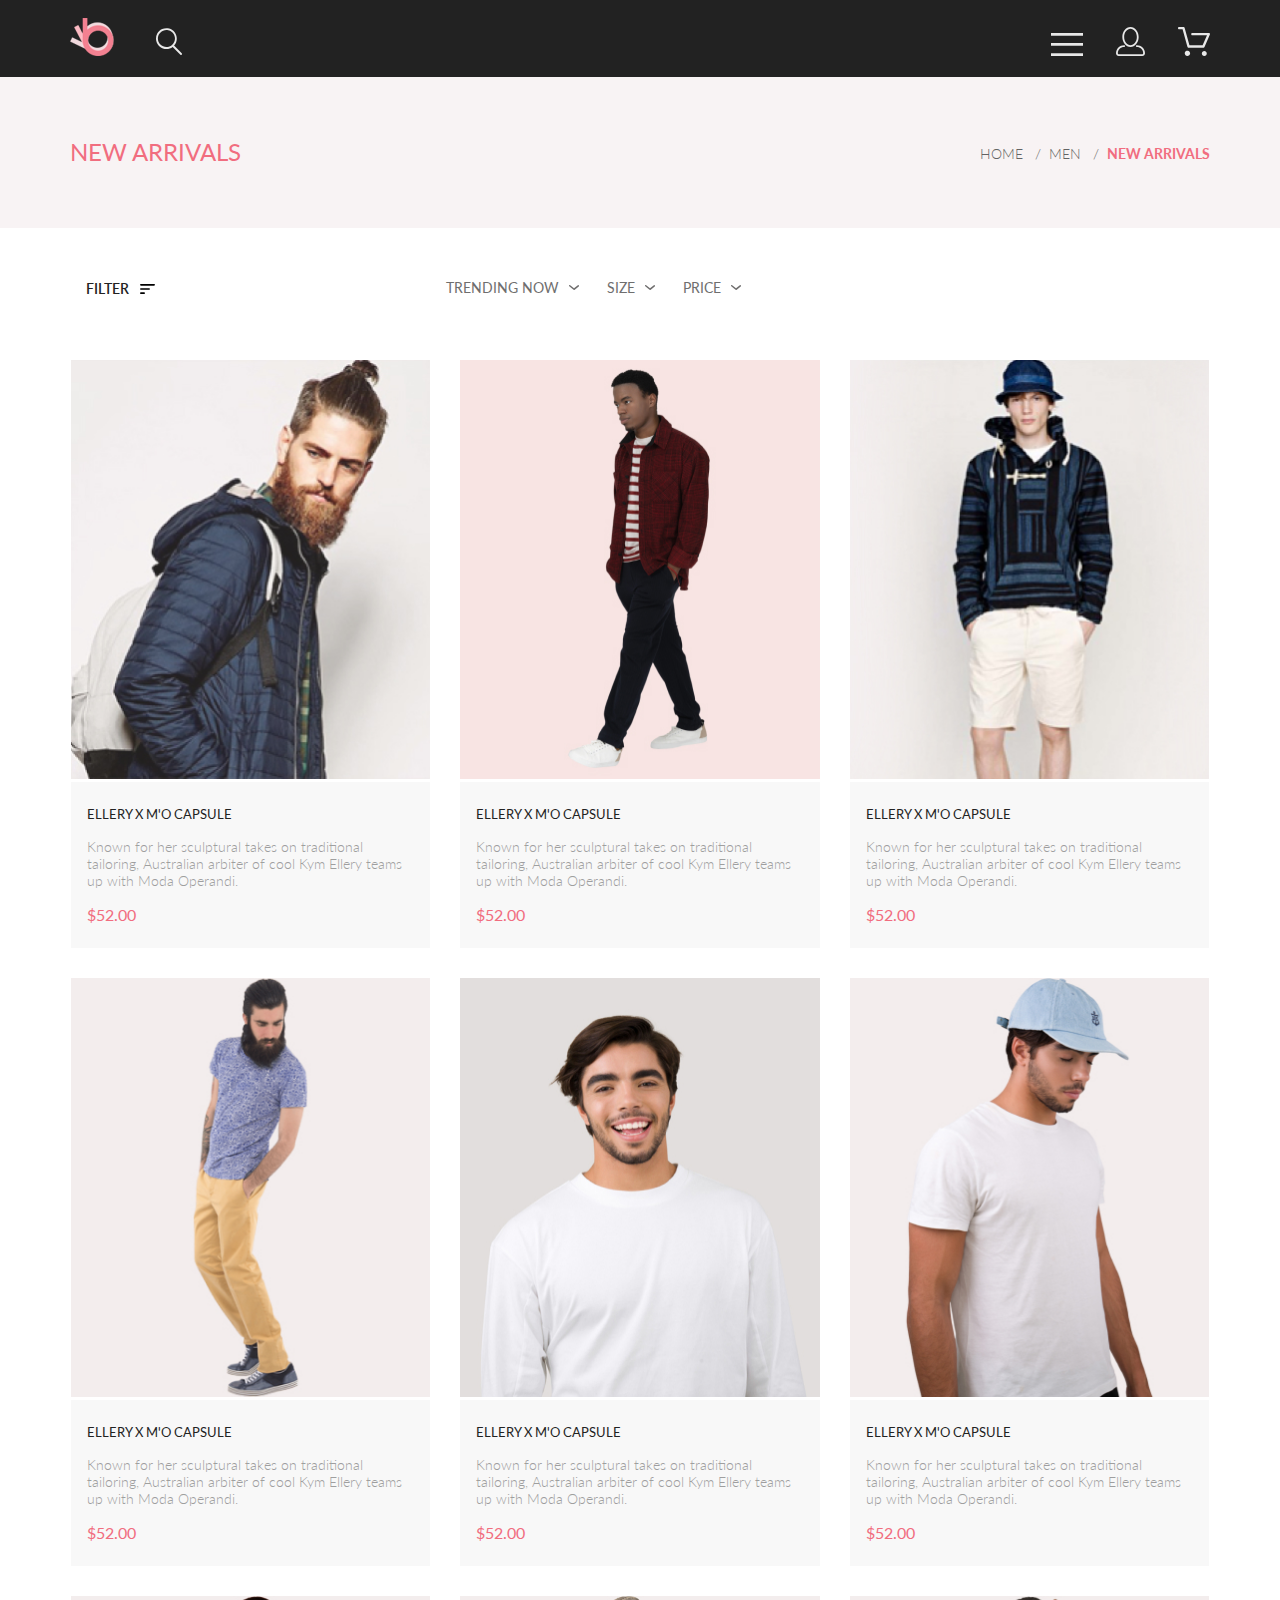
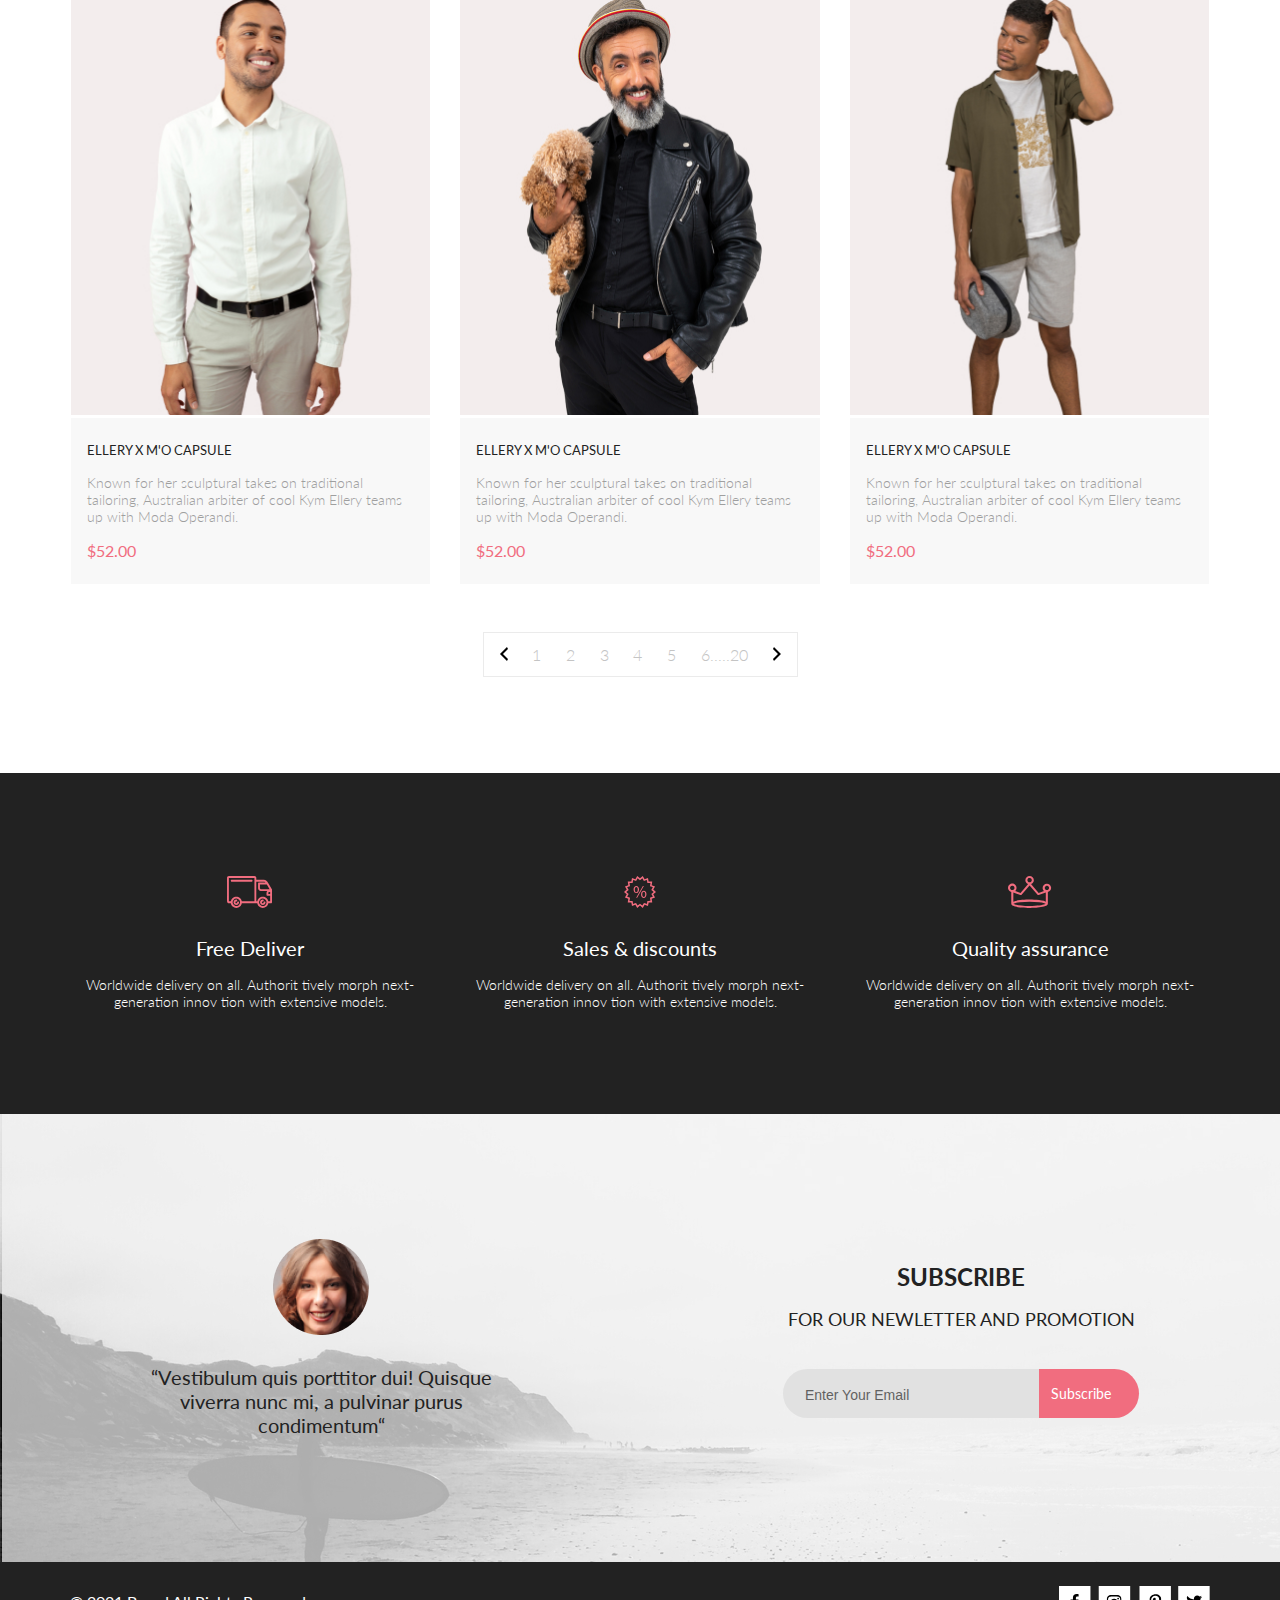
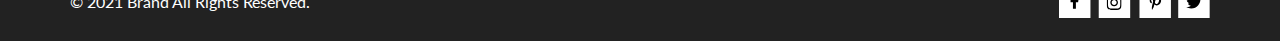
<file: catalog.html>
<!DOCTYPE html>
<html lang="en">
  <head>
    <meta charset="UTF-8" />
    <meta http-equiv="X-UA-Compatible" content="IE=edge" />
    <meta name="viewport" content="width=device-width, initial-scale=1.0" />
    <link rel="preconnect" href="https://fonts.googleapis.com" />
    <link rel="preconnect" href="https://fonts.gstatic.com" crossorigin />
    <link
      href="https://fonts.googleapis.com/css2?family=Lato:wght@300;400;700;900&family=Open+Sans:wght@600;700;800&display=swap"
      rel="stylesheet"
    />
    <link rel="stylesheet" href="style.css" />
    <title>The Brand</title>
  </head>
  <body>
    <header class="header">
      <nav class="nav center">
        <div class="nav__left">
          <a href="index.html" class="logo__link"><img src="img/logo_brand.svg" alt="company logo"></a>
          <a href="#" class="search__link">
            <svg
              class="menu__icon__logo"
              width="27"
              height="28"
              viewBox="0 0 27 28"
              fill="none"
              xmlns="http://www.w3.org/2000/svg"
            >
              <path
                d="M19.0589 17.6249C20.6705 15.8648 21.6275 13.6038 21.769 11.2215C21.9106 8.8392 21.2281 6.48075 19.8362 4.5422C18.4443 2.60365 16.4278 1.20306 14.1252 0.575643C11.8227 -0.0517774 9.37437 0.132183 7.19143 1.09663C5.0085 2.06108 3.22389 3.74727 2.1373 5.87205C1.05071 7.99682 0.728322 10.4308 1.22426 12.7652C1.72021 15.0996 3.00428 17.1922 4.86085 18.6917C6.71741 20.1912 9.0334 21.0063 11.4199 20.9999C13.6723 21.003 15.8638 20.269 17.6599 18.9099L25.4079 26.7169C25.4934 26.806 25.5958 26.8771 25.7091 26.926C25.8225 26.975 25.9444 27.0008 26.0679 27.0019C26.1916 27.0023 26.314 26.9772 26.4276 26.9282C26.5411 26.8792 26.6434 26.8072 26.7279 26.7169C26.9018 26.536 26.999 26.2949 26.999 26.0439C26.999 25.793 26.9018 25.5518 26.7279 25.3709L19.0589 17.6249ZM2.88589 10.4999C2.89873 8.81465 3.41021 7.17089 4.35586 5.77587C5.30151 4.38086 6.63899 3.29703 8.1997 2.66102C9.76042 2.02501 11.4745 1.86529 13.1258 2.202C14.7772 2.53871 16.2919 3.35678 17.479 4.55307C18.6661 5.74935 19.4725 7.27031 19.7965 8.92421C20.1204 10.5781 19.9475 12.2909 19.2995 13.8467C18.6515 15.4024 17.5574 16.7315 16.1551 17.6664C14.7529 18.6013 13.1052 19.1001 11.4199 19.0999C9.14843 19.0891 6.97409 18.1774 5.3741 16.5651C3.77412 14.9527 2.87924 12.7714 2.88589 10.4999Z"
                fill="#E8E8E8"
              />
            </svg>
          </a>
        </div>
        <div class="nav__right">
          <div class="menu">
            <a href="#" class="menu__icon__link">
              <svg
                class="menu__icon__logo"
                width="32"
                height="23"
                viewBox="0 0 32 23"
                fill="none"
                xmlns="http://www.w3.org/2000/svg"
              >
                <path
                  d="M0 23V20.31H32V23H0ZM0 12.76V10.07H32V12.76H0ZM0 2.69V0H32V2.69H0Z"
                  fill="#E8E8E8"
                />
              </svg>
            </a>
            <div class="menu__container">
              <h3 class="menu__title">MENU</h3>
              <ul class="menu__main">
                <li class="menu__categories">
                  MAN
                  <ul class="menu__internal">
                    <li class="menu__item">
                      <a href="#" class="menu__link">Accessories</a>
                    </li>
                    <li class="menu__item">
                      <a href="#" class="menu__link">Bags</a>
                    </li>
                    <li class="menu__item">
                      <a href="#" class="menu__link">Denim</a>
                    </li>
                    <li class="menu__item">
                      <a href="#" class="menu__link">T-Shirts</a>
                    </li>
                  </ul>
                </li>
                <li class="menu__categories">
                  WOMAN
                  <ul class="menu__internal">
                    <li class="menu__item">
                      <a href="#" class="menu__link">Accessories</a>
                    </li>
                    <li class="menu__item">
                      <a href="#" class="menu__link">Jackets & Coats</a>
                    </li>
                    <li class="menu__item">
                      <a href="#" class="menu__link">Polos</a>
                    </li>
                    <li class="menu__item">
                      <a href="#" class="menu__link">T-Shirts</a>
                    </li>
                    <li class="menu__item">
                      <a href="#" class="menu__link">Shirts</a>
                    </li>
                  </ul>
                </li>
                <li class="menu__categories">
                  KIDS
                  <ul class="menu__internal">
                    <li class="menu__item">
                      <a href="#" class="menu__link">Accessories</a>
                    </li>
                    <li class="menu__item">
                      <a href="#" class="menu__link">Jackets & Coats</a>
                    </li>
                    <li class="menu__item">
                      <a href="#" class="menu__link">Polos</a>
                    </li>
                    <li class="menu__item">
                      <a href="#" class="menu__link">T-Shirts</a>
                    </li>
                    <li class="menu__item">
                      <a href="#" class="menu__link">Shirts</a>
                    </li>
                    <li class="menu__item">
                      <a href="#" class="menu__link">Bags</a>
                    </li>
                  </ul>
                </li>
              </ul>
            </div>
          </div>
          <a href="registration.html" class="person__link">
            <svg
              class="menu__icon__logo"
              width="29"
              height="29"
              viewBox="0 0 29 29"
              fill="none"
              xmlns="http://www.w3.org/2000/svg"
            >
              <path
                d="M14.5 19.937C19 19.937 22.656 15.464 22.656 9.968C22.656 4.472 19 0 14.5 0C13.3631 0.0217413 12.2463 0.303398 11.2351 0.823397C10.2239 1.34339 9.34507 2.08794 8.66602 3C7.12663 4.99573 6.30819 7.45381 6.34399 9.974C6.34399 15.465 10 19.937 14.5 19.937ZM14.5 1.813C18 1.813 20.844 5.472 20.844 9.969C20.844 14.466 17.998 18.125 14.5 18.125C11.002 18.125 8.15603 14.465 8.15503 9.969C8.15403 5.473 11 1.813 14.5 1.813ZM20.844 18.125C20.6036 18.125 20.373 18.2205 20.203 18.3905C20.033 18.5605 19.9375 18.7911 19.9375 19.0315C19.9375 19.2719 20.033 19.5025 20.203 19.6725C20.373 19.8425 20.6036 19.938 20.844 19.938C22.526 19.9399 24.1386 20.6088 25.3279 21.7982C26.5172 22.9875 27.1861 24.6 27.188 26.282C27.1875 26.5221 27.0918 26.7523 26.922 26.9221C26.7522 27.0918 26.5221 27.1875 26.282 27.188H2.71997C2.47985 27.1875 2.24975 27.0918 2.07996 26.9221C1.91016 26.7523 1.81449 26.5221 1.81396 26.282C1.81608 24.6001 2.48517 22.9877 3.67444 21.7985C4.86371 20.6092 6.47608 19.9401 8.15796 19.938C8.39824 19.938 8.62868 19.8425 8.79858 19.6726C8.96849 19.5027 9.06396 19.2723 9.06396 19.032C9.06396 18.7917 8.96849 18.5613 8.79858 18.3914C8.62868 18.2215 8.39824 18.126 8.15796 18.126C5.99541 18.1279 3.92201 18.9875 2.39258 20.5164C0.863144 22.0453 0.00264777 24.1185 0 26.281C0.000794067 27.0019 0.287502 27.693 0.797241 28.2027C1.30698 28.7125 1.99811 28.9992 2.71899 29H26.282C27.0027 28.9989 27.6936 28.7121 28.2031 28.2024C28.7126 27.6927 28.9992 27.0017 29 26.281C28.9974 24.1187 28.1372 22.0457 26.6083 20.5168C25.0793 18.9878 23.0063 18.1276 20.844 18.125Z"
                fill="#E8E8E8"
              />
            </svg>
          </a>
          <a href="shopping_cart.html" class="busket__link">
            <svg
              class="menu__icon__logo"
              width="32"
              height="29"
              viewBox="0 0 32 29"
              fill="none"
              xmlns="http://www.w3.org/2000/svg"
            >
              <path
                d="M26.1998 29C25.5521 28.9738 24.9404 28.6948 24.4961 28.2227C24.0518 27.7506 23.8103 27.1232 23.8234 26.475C23.8365 25.8269 24.1032 25.2097 24.5662 24.7559C25.0292 24.3022 25.6516 24.048 26.2999 24.048C26.9482 24.048 27.5706 24.3022 28.0336 24.7559C28.4966 25.2097 28.7633 25.8269 28.7764 26.475C28.7895 27.1232 28.5479 27.7506 28.1036 28.2227C27.6593 28.6948 27.0477 28.9738 26.3999 29H26.1998ZM6.75183 26.32C6.75183 25.79 6.90901 25.2718 7.20349 24.8311C7.49797 24.3904 7.91654 24.0469 8.40625 23.844C8.89596 23.6412 9.43484 23.5881 9.95471 23.6915C10.4746 23.7949 10.9521 24.0502 11.3269 24.425C11.7017 24.7998 11.957 25.2773 12.0604 25.7972C12.1638 26.317 12.1107 26.8559 11.9078 27.3456C11.705 27.8353 11.3615 28.2539 10.9208 28.5483C10.4801 28.8428 9.96194 29 9.43188 29C9.07977 29.0003 8.73102 28.9311 8.40564 28.7966C8.08026 28.662 7.7846 28.4646 7.53552 28.2158C7.28645 27.9669 7.08891 27.6713 6.9541 27.3461C6.81929 27.0208 6.74988 26.6721 6.74988 26.32H6.75183ZM10.5519 20.686C10.2924 20.6868 10.0398 20.6024 9.83301 20.4457C9.62617 20.2891 9.47648 20.0689 9.40686 19.819L4.57385 2.36401H1.18091C0.867422 2.36401 0.566761 2.23947 0.345093 2.01781C0.123425 1.79614 -0.00109863 1.49549 -0.00109863 1.18201C-0.00109863 0.868519 0.123425 0.567873 0.345093 0.346205C0.566761 0.124537 0.867422 5.81268e-06 1.18091 5.81268e-06H5.46191C5.7214 -0.00080736 5.97394 0.0837201 6.18066 0.240568C6.38739 0.397416 6.53674 0.617884 6.60583 0.868006L11.4388 18.323H24.6168L28.9999 8.27501H14.3999C14.2417 8.27961 14.0843 8.25242 13.9368 8.19507C13.7893 8.13771 13.6548 8.05134 13.5413 7.94108C13.4277 7.83082 13.3375 7.69891 13.2759 7.55315C13.2143 7.40739 13.1825 7.25075 13.1825 7.0925C13.1825 6.93426 13.2143 6.77762 13.2759 6.63186C13.3375 6.4861 13.4277 6.35419 13.5413 6.24393C13.6548 6.13367 13.7893 6.0473 13.9368 5.98994C14.0843 5.93259 14.2417 5.90541 14.3999 5.91001H30.8129C31.0086 5.90996 31.2011 5.95866 31.3733 6.05172C31.5454 6.14478 31.6917 6.27926 31.7988 6.44301C31.9067 6.60729 31.9723 6.79569 31.9897 6.99145C32.0072 7.18721 31.976 7.38424 31.8989 7.565L26.4939 19.977C26.4015 20.1876 26.2499 20.3668 26.0574 20.4927C25.8649 20.6186 25.6399 20.6858 25.4099 20.686H10.5519Z"
                fill="#E8E8E8"
              />
            </svg>
          </a>
        </div>
      </nav>
    </header>
    <nav class="navigation">
      <div class="navigation__containter center">
        <h1 class="navigation__page-title">NEW ARRIVALS</h1>
        <nav class="navigation__breadcrumbs">
          <ul class="navigation__breadcrumbs-ul">
            <li class="navigation__breadcrumbs-li">
              <a href="index.html" class="navigation__breadcrumbs-link">HOME</a>
            </li>
            <li class="navigation__breadcrumbs-li">
              <a href="index.html" class="navigation__breadcrumbs-link">MEN</a>
            </li>
            <li class="navigation__breadcrumbs-li">
              <a href="index.html" class="navigation__breadcrumbs-link navigation__breadcrumbs-link-last">NEW ARRIVALS</a>
            </li>
          </ul>
        </nav>
      </div>
    </nav>
    <div class="filter-sort center">
      <details class="filter">
        <summary class="filter__summary">
          <span class="filter__heading">FILTER</span
          ><svg
            width="15"
            height="10"
            viewBox="0 0 15 10"
            fill="none"
            xmlns="http://www.w3.org/2000/svg"
          >
            <path
              d="M0.833333 10H4.16667C4.625 10 5 9.625 5 9.16667C5 8.70833 4.625 8.33333 4.16667 8.33333H0.833333C0.375 8.33333 0 8.70833 0 9.16667C0 9.625 0.375 10 0.833333 10ZM0 0.833333C0 1.29167 0.375 1.66667 0.833333 1.66667H14.1667C14.625 1.66667 15 1.29167 15 0.833333C15 0.375 14.625 0 14.1667 0H0.833333C0.375 0 0 0.375 0 0.833333ZM0.833333 5.83333H9.16667C9.625 5.83333 10 5.45833 10 5C10 4.54167 9.625 4.16667 9.16667 4.16667H0.833333C0.375 4.16667 0 4.54167 0 5C0 5.45833 0.375 5.83333 0.833333 5.83333Z"
              fill="black"
            />
          </svg>
        </summary>
        <div class="filter__content">
          <details class="filter__item" open>
            <summary class="filter__head">CATEGORY</summary>
            <div class="filter__link-box">
              <a href="#" class="filter__link">Accessories</a>
              <a href="#" class="filter__link">Bags</a>
              <a href="#" class="filter__link">Denim</a>
              <a href="#" class="filter__link">Hoodies & Sweatshirts</a>
              <a href="#" class="filter__link">Jackets & Coats</a>
              <a href="#" class="filter__link">Polos</a>
              <a href="#" class="filter__link">Shirts</a>
              <a href="#" class="filter__link">Shoes</a>
              <a href="#" class="filter__link">Sweaters & Knits</a>
              <a href="#" class="filter__link">T-Shirts</a>
              <a href="#" class="filter__link">Tanks</a>
            </div>
          </details>
          <details class="filter__item">
            <summary class="filter__head">BRAND</summary>
            <div class="filter__link-box">
              <a href="#" class="filter__link">Accessories</a>
              <a href="#" class="filter__link">Bags</a>
              <a href="#" class="filter__link">Denim</a>
              <a href="#" class="filter__link">Hoodies & Sweatshirts</a>
              <a href="#" class="filter__link">Jackets & Coats</a>
              <a href="#" class="filter__link">Polos</a>
              <a href="#" class="filter__link">Shirts</a>
              <a href="#" class="filter__link">Shoes</a>
              <a href="#" class="filter__link">Sweaters & Knits</a>
              <a href="#" class="filter__link">T-Shirts</a>
              <a href="#" class="filter__link">Tanks</a>
            </div>
          </details>
          <details class="filter__item">
            <summary class="filter__head">DESIGNER</summary>
            <div class="filter__link-box">
              <a href="#" class="filter__link">Accessories</a>
              <a href="#" class="filter__link">Bags</a>
              <a href="#" class="filter__link">Denim</a>
              <a href="#" class="filter__link">Hoodies & Sweatshirts</a>
              <a href="#" class="filter__link">Jackets & Coats</a>
              <a href="#" class="filter__link">Polos</a>
              <a href="#" class="filter__link">Shirts</a>
              <a href="#" class="filter__link">Shoes</a>
              <a href="#" class="filter__link">Sweaters & Knits</a>
              <a href="#" class="filter__link">T-Shirts</a>
              <a href="#" class="filter__link">Tanks</a>
            </div>
          </details>
        </div>
      </details>
      <div class="sort">
        <details class="sort__details">
          <summary class="sort__summary">
            <span class="sort__heading">TRENDING NOW</span
            ><svg
              width="11"
              height="6"
              viewBox="0 0 11 6"
              fill="none"
              xmlns="http://www.w3.org/2000/svg"
            >
              <path
                d="M5.00214 5.00214C4.83521 5.00247 4.67343 4.94433 4.54488 4.83782L0.258102 1.2655C0.112196 1.14422 0.0204417 0.969958 0.00302325 0.781035C-0.0143952 0.592112 0.0439493 0.404007 0.165221 0.258101C0.286493 0.112196 0.460759 0.0204417 0.649682 0.00302327C0.838605 -0.0143952 1.02671 0.043949 1.17262 0.165221L5.00214 3.36602L8.83167 0.279536C8.90475 0.220188 8.98884 0.175869 9.0791 0.149125C9.16937 0.122382 9.26403 0.113741 9.35764 0.1237C9.45126 0.133659 9.54198 0.162021 9.6246 0.207156C9.70722 0.252292 9.7801 0.313311 9.83906 0.386705C9.90449 0.460167 9.95405 0.546351 9.98462 0.639855C10.0152 0.733359 10.0261 0.83217 10.0167 0.930097C10.0073 1.02802 9.97784 1.12296 9.93005 1.20895C9.88227 1.29494 9.81724 1.37013 9.73904 1.42982L5.45225 4.88068C5.32002 4.97036 5.16154 5.01312 5.00214 5.00214V5.00214Z"
                fill="#6F6E6E"
              />
            </svg>
          </summary>
        </details>
        <details class="sort__details">
          <summary class="sort__summary">
            <span class="sort__heading">SIZE</span
            ><svg
              width="11"
              height="6"
              viewBox="0 0 11 6"
              fill="none"
              xmlns="http://www.w3.org/2000/svg"
            >
              <path
                d="M5.00214 5.00214C4.83521 5.00247 4.67343 4.94433 4.54488 4.83782L0.258102 1.2655C0.112196 1.14422 0.0204417 0.969958 0.00302325 0.781035C-0.0143952 0.592112 0.0439493 0.404007 0.165221 0.258101C0.286493 0.112196 0.460759 0.0204417 0.649682 0.00302327C0.838605 -0.0143952 1.02671 0.043949 1.17262 0.165221L5.00214 3.36602L8.83167 0.279536C8.90475 0.220188 8.98884 0.175869 9.0791 0.149125C9.16937 0.122382 9.26403 0.113741 9.35764 0.1237C9.45126 0.133659 9.54198 0.162021 9.6246 0.207156C9.70722 0.252292 9.7801 0.313311 9.83906 0.386705C9.90449 0.460167 9.95405 0.546351 9.98462 0.639855C10.0152 0.733359 10.0261 0.83217 10.0167 0.930097C10.0073 1.02802 9.97784 1.12296 9.93005 1.20895C9.88227 1.29494 9.81724 1.37013 9.73904 1.42982L5.45225 4.88068C5.32002 4.97036 5.16154 5.01312 5.00214 5.00214V5.00214Z"
                fill="#6F6E6E"
              />
            </svg>
          </summary>
          <div class="sort__box">
            <div class="sort__check">
              <input id="sort__check1" type="checkbox" /><label
                for="sort__check1"
                >XS</label
              >
            </div>
            <div class="sort__check">
              <input id="sort__check2" type="checkbox" /><label
                for="sort__check2"
                >S</label
              >
            </div>
            <div class="sort__check">
              <input id="sort__check3" type="checkbox" /><label
                for="sort__check3"
                >M</label
              >
            </div>
            <div class="sort__check">
              <input id="sort__check4" type="checkbox" /><label
                for="sort__check4"
                >L</label
              >
            </div>
          </div>
        </details>
        <details class="sort__details">
          <summary class="sort__summary">
            <span class="sort__heading">PRICE</span
            ><svg
              width="11"
              height="6"
              viewBox="0 0 11 6"
              fill="none"
              xmlns="http://www.w3.org/2000/svg"
            >
              <path
                d="M5.00214 5.00214C4.83521 5.00247 4.67343 4.94433 4.54488 4.83782L0.258102 1.2655C0.112196 1.14422 0.0204417 0.969958 0.00302325 0.781035C-0.0143952 0.592112 0.0439493 0.404007 0.165221 0.258101C0.286493 0.112196 0.460759 0.0204417 0.649682 0.00302327C0.838605 -0.0143952 1.02671 0.043949 1.17262 0.165221L5.00214 3.36602L8.83167 0.279536C8.90475 0.220188 8.98884 0.175869 9.0791 0.149125C9.16937 0.122382 9.26403 0.113741 9.35764 0.1237C9.45126 0.133659 9.54198 0.162021 9.6246 0.207156C9.70722 0.252292 9.7801 0.313311 9.83906 0.386705C9.90449 0.460167 9.95405 0.546351 9.98462 0.639855C10.0152 0.733359 10.0261 0.83217 10.0167 0.930097C10.0073 1.02802 9.97784 1.12296 9.93005 1.20895C9.88227 1.29494 9.81724 1.37013 9.73904 1.42982L5.45225 4.88068C5.32002 4.97036 5.16154 5.01312 5.00214 5.00214V5.00214Z"
                fill="#6F6E6E"
              />
            </svg>
          </summary>
        </details>
      </div>
    </div>
    <section class="catalog center">
      <div class="catalog__product-cards">
        <div class="product">
          <div class="product__image">
            <img
              src="img/catalog/product_1.jpg"
              alt="product_1"
              class="product__img"
            />
            <div class="product__buy-me-box">
              <div class="product__buy-me-cover">
                <div class="product__buy-me-button">
                  <svg
                    class="product__buy-me-logo"
                    width="27"
                    height="25"
                    viewBox="0 0 27 25"
                    fill="none"
                    xmlns="http://www.w3.org/2000/svg"
                  >
                    <path
                      d="M21.9521 23.2662H21.8397C21.2306 23.2662 20.7188 22.7666 20.6746 22.1289C20.6302 21.4602 21.1187 20.8781 21.7637 20.8341C21.7891 20.8324 21.8156 20.8315 21.8417 20.8315C22.4587 20.8315 22.9755 21.3214 23.0213 21.9482C23.0331 22.1967 22.9926 22.5509 22.7371 22.8434L22.7312 22.8502L22.7254 22.8571C22.5287 23.0907 22.2619 23.2316 21.9521 23.2662ZM8.22003 23.2599C7.56946 23.2599 7.04022 22.7169 7.04022 22.0496C7.04022 21.3827 7.56946 20.8401 8.22003 20.8401C8.87061 20.8401 9.39984 21.3827 9.39984 22.0496C9.39984 22.7169 8.87061 23.2599 8.22003 23.2599Z"
                      fill="white"
                    />
                    <path
                      d="M21.8765 22.2662C21.9215 22.2549 21.9428 22.2339 21.9605 22.2129C21.9683 22.2037 21.9761 22.1946 21.9839 22.1855C22.0204 22.1438 22.0237 22.0553 22.0229 22.0105C22.0097 21.9044 21.9189 21.8315 21.8417 21.8315C21.838 21.8315 21.8341 21.8317 21.8317 21.8318C21.7536 21.8372 21.6658 21.9409 21.6724 22.0625C21.6818 22.1793 21.7679 22.2662 21.8397 22.2662H21.8765ZM8.22003 22.2599C8.31921 22.2599 8.39984 22.1655 8.39984 22.0496C8.39984 21.9341 8.31921 21.8401 8.22003 21.8401C8.12091 21.8401 8.04022 21.9341 8.04022 22.0496C8.04022 22.1655 8.12091 22.2599 8.22003 22.2599ZM21.9999 24.2662C21.9522 24.2662 21.8883 24.2662 21.8397 24.2662C20.7021 24.2662 19.7571 23.3545 19.677 22.198C19.5969 20.9929 20.4942 19.9183 21.6957 19.8364C21.7446 19.8331 21.7933 19.8315 21.8417 19.8315C22.9804 19.8315 23.9418 20.7324 24.0195 21.8884C24.051 22.4915 23.8746 23.0612 23.4903 23.5012C23.106 23.9575 22.5768 24.2177 21.9999 24.2662ZM8.22003 24.2599C7.01581 24.2599 6.04022 23.2709 6.04022 22.0496C6.04022 20.8291 7.01581 19.8401 8.22003 19.8401C9.42419 19.8401 10.3998 20.8291 10.3998 22.0496C10.3998 23.2709 9.42419 24.2599 8.22003 24.2599ZM21.1989 17.3938H9.13354C8.70062 17.3938 8.31635 17.1005 8.2038 16.6775L4.27802 2.24768H1.52222C0.993896 2.24768 0.561035 1.80859 0.561035 1.27039C0.561035 0.733032 0.993896 0.292969 1.52222 0.292969H4.99982C5.43182 0.292969 5.8161 0.586304 5.92859 1.01025L9.85443 15.4391H20.5581L24.1149 7.13379H12.2583C11.7291 7.13379 11.2962 6.69373 11.2962 6.15649C11.2962 5.61914 11.7291 5.17908 12.2583 5.17908H25.5891C25.9095 5.17908 26.2146 5.34192 26.3901 5.61914C26.5665 5.89539 26.5989 6.23743 26.4702 6.547L22.08 16.807C21.9198 17.1653 21.5832 17.3938 21.1989 17.3938Z"
                      fill="white"
                    />
                    <path
                      d="M21.8765 22.2662C21.9215 22.2549 21.9428 22.2339 21.9605 22.2129C21.9683 22.2037 21.9761 22.1946 21.9839 22.1855C22.0204 22.1438 22.0237 22.0553 22.0229 22.0105C22.0097 21.9044 21.9189 21.8315 21.8417 21.8315C21.838 21.8315 21.8341 21.8317 21.8317 21.8318C21.7536 21.8372 21.6658 21.9409 21.6724 22.0625C21.6818 22.1793 21.7679 22.2662 21.8397 22.2662H21.8765ZM8.22003 22.2599C8.31921 22.2599 8.39984 22.1655 8.39984 22.0496C8.39984 21.9341 8.31921 21.8401 8.22003 21.8401C8.12091 21.8401 8.04022 21.9341 8.04022 22.0496C8.04022 22.1655 8.12091 22.2599 8.22003 22.2599ZM21.9999 24.2662C21.9522 24.2662 21.8883 24.2662 21.8397 24.2662C20.7021 24.2662 19.7571 23.3545 19.677 22.198C19.5969 20.9929 20.4942 19.9183 21.6957 19.8364C21.7446 19.8331 21.7933 19.8315 21.8417 19.8315C22.9804 19.8315 23.9418 20.7324 24.0195 21.8884C24.051 22.4915 23.8746 23.0612 23.4903 23.5012C23.106 23.9575 22.5768 24.2177 21.9999 24.2662ZM8.22003 24.2599C7.01581 24.2599 6.04022 23.2709 6.04022 22.0496C6.04022 20.8291 7.01581 19.8401 8.22003 19.8401C9.42419 19.8401 10.3998 20.8291 10.3998 22.0496C10.3998 23.2709 9.42419 24.2599 8.22003 24.2599ZM21.1989 17.3938H9.13354C8.70062 17.3938 8.31635 17.1005 8.2038 16.6775L4.27802 2.24768H1.52222C0.993896 2.24768 0.561035 1.80859 0.561035 1.27039C0.561035 0.733032 0.993896 0.292969 1.52222 0.292969H4.99982C5.43182 0.292969 5.8161 0.586304 5.92859 1.01025L9.85443 15.4391H20.5581L24.1149 7.13379H12.2583C11.7291 7.13379 11.2962 6.69373 11.2962 6.15649C11.2962 5.61914 11.7291 5.17908 12.2583 5.17908H25.5891C25.9095 5.17908 26.2146 5.34192 26.3901 5.61914C26.5665 5.89539 26.5989 6.23743 26.4702 6.547L22.08 16.807C21.9198 17.1653 21.5832 17.3938 21.1989 17.3938Z"
                      fill="white"
                    />
                  </svg>
                  <a href="#" class="product__buy-me-link">Add to Cart</a>
                </div>
              </div>
            </div>
          </div>
          <div class="product__content">
            <h3 class="product__name">ELLERY X M'O CAPSULE</h3>
            <p class="product__description">
              Known for her sculptural takes on traditional tailoring,
              Australian arbiter of cool Kym Ellery teams up with Moda Operandi.
            </p>
            <p class="product__price">$52.00</p>
          </div>
        </div>
        <div class="product">
          <div class="product__image">
            <img
              src="img/catalog/product_2.jpg"
              alt="product_2"
              class="product__img"
            />
            <div class="product__buy-me-box">
              <div class="product__buy-me-cover">
                <div class="product__buy-me-button">
                  <svg
                    class="product__buy-me-logo"
                    width="27"
                    height="25"
                    viewBox="0 0 27 25"
                    fill="none"
                    xmlns="http://www.w3.org/2000/svg"
                  >
                    <path
                      d="M21.9521 23.2662H21.8397C21.2306 23.2662 20.7188 22.7666 20.6746 22.1289C20.6302 21.4602 21.1187 20.8781 21.7637 20.8341C21.7891 20.8324 21.8156 20.8315 21.8417 20.8315C22.4587 20.8315 22.9755 21.3214 23.0213 21.9482C23.0331 22.1967 22.9926 22.5509 22.7371 22.8434L22.7312 22.8502L22.7254 22.8571C22.5287 23.0907 22.2619 23.2316 21.9521 23.2662ZM8.22003 23.2599C7.56946 23.2599 7.04022 22.7169 7.04022 22.0496C7.04022 21.3827 7.56946 20.8401 8.22003 20.8401C8.87061 20.8401 9.39984 21.3827 9.39984 22.0496C9.39984 22.7169 8.87061 23.2599 8.22003 23.2599Z"
                      fill="white"
                    />
                    <path
                      d="M21.8765 22.2662C21.9215 22.2549 21.9428 22.2339 21.9605 22.2129C21.9683 22.2037 21.9761 22.1946 21.9839 22.1855C22.0204 22.1438 22.0237 22.0553 22.0229 22.0105C22.0097 21.9044 21.9189 21.8315 21.8417 21.8315C21.838 21.8315 21.8341 21.8317 21.8317 21.8318C21.7536 21.8372 21.6658 21.9409 21.6724 22.0625C21.6818 22.1793 21.7679 22.2662 21.8397 22.2662H21.8765ZM8.22003 22.2599C8.31921 22.2599 8.39984 22.1655 8.39984 22.0496C8.39984 21.9341 8.31921 21.8401 8.22003 21.8401C8.12091 21.8401 8.04022 21.9341 8.04022 22.0496C8.04022 22.1655 8.12091 22.2599 8.22003 22.2599ZM21.9999 24.2662C21.9522 24.2662 21.8883 24.2662 21.8397 24.2662C20.7021 24.2662 19.7571 23.3545 19.677 22.198C19.5969 20.9929 20.4942 19.9183 21.6957 19.8364C21.7446 19.8331 21.7933 19.8315 21.8417 19.8315C22.9804 19.8315 23.9418 20.7324 24.0195 21.8884C24.051 22.4915 23.8746 23.0612 23.4903 23.5012C23.106 23.9575 22.5768 24.2177 21.9999 24.2662ZM8.22003 24.2599C7.01581 24.2599 6.04022 23.2709 6.04022 22.0496C6.04022 20.8291 7.01581 19.8401 8.22003 19.8401C9.42419 19.8401 10.3998 20.8291 10.3998 22.0496C10.3998 23.2709 9.42419 24.2599 8.22003 24.2599ZM21.1989 17.3938H9.13354C8.70062 17.3938 8.31635 17.1005 8.2038 16.6775L4.27802 2.24768H1.52222C0.993896 2.24768 0.561035 1.80859 0.561035 1.27039C0.561035 0.733032 0.993896 0.292969 1.52222 0.292969H4.99982C5.43182 0.292969 5.8161 0.586304 5.92859 1.01025L9.85443 15.4391H20.5581L24.1149 7.13379H12.2583C11.7291 7.13379 11.2962 6.69373 11.2962 6.15649C11.2962 5.61914 11.7291 5.17908 12.2583 5.17908H25.5891C25.9095 5.17908 26.2146 5.34192 26.3901 5.61914C26.5665 5.89539 26.5989 6.23743 26.4702 6.547L22.08 16.807C21.9198 17.1653 21.5832 17.3938 21.1989 17.3938Z"
                      fill="white"
                    />
                    <path
                      d="M21.8765 22.2662C21.9215 22.2549 21.9428 22.2339 21.9605 22.2129C21.9683 22.2037 21.9761 22.1946 21.9839 22.1855C22.0204 22.1438 22.0237 22.0553 22.0229 22.0105C22.0097 21.9044 21.9189 21.8315 21.8417 21.8315C21.838 21.8315 21.8341 21.8317 21.8317 21.8318C21.7536 21.8372 21.6658 21.9409 21.6724 22.0625C21.6818 22.1793 21.7679 22.2662 21.8397 22.2662H21.8765ZM8.22003 22.2599C8.31921 22.2599 8.39984 22.1655 8.39984 22.0496C8.39984 21.9341 8.31921 21.8401 8.22003 21.8401C8.12091 21.8401 8.04022 21.9341 8.04022 22.0496C8.04022 22.1655 8.12091 22.2599 8.22003 22.2599ZM21.9999 24.2662C21.9522 24.2662 21.8883 24.2662 21.8397 24.2662C20.7021 24.2662 19.7571 23.3545 19.677 22.198C19.5969 20.9929 20.4942 19.9183 21.6957 19.8364C21.7446 19.8331 21.7933 19.8315 21.8417 19.8315C22.9804 19.8315 23.9418 20.7324 24.0195 21.8884C24.051 22.4915 23.8746 23.0612 23.4903 23.5012C23.106 23.9575 22.5768 24.2177 21.9999 24.2662ZM8.22003 24.2599C7.01581 24.2599 6.04022 23.2709 6.04022 22.0496C6.04022 20.8291 7.01581 19.8401 8.22003 19.8401C9.42419 19.8401 10.3998 20.8291 10.3998 22.0496C10.3998 23.2709 9.42419 24.2599 8.22003 24.2599ZM21.1989 17.3938H9.13354C8.70062 17.3938 8.31635 17.1005 8.2038 16.6775L4.27802 2.24768H1.52222C0.993896 2.24768 0.561035 1.80859 0.561035 1.27039C0.561035 0.733032 0.993896 0.292969 1.52222 0.292969H4.99982C5.43182 0.292969 5.8161 0.586304 5.92859 1.01025L9.85443 15.4391H20.5581L24.1149 7.13379H12.2583C11.7291 7.13379 11.2962 6.69373 11.2962 6.15649C11.2962 5.61914 11.7291 5.17908 12.2583 5.17908H25.5891C25.9095 5.17908 26.2146 5.34192 26.3901 5.61914C26.5665 5.89539 26.5989 6.23743 26.4702 6.547L22.08 16.807C21.9198 17.1653 21.5832 17.3938 21.1989 17.3938Z"
                      fill="white"
                    />
                  </svg>
                  <a href="#" class="product__buy-me-link">Add to Cart</a>
                </div>
              </div>
            </div>
          </div>
          <div class="product__content">
            <h3 class="product__name">ELLERY X M'O CAPSULE</h3>
            <p class="product__description">
              Known for her sculptural takes on traditional tailoring,
              Australian arbiter of cool Kym Ellery teams up with Moda Operandi.
            </p>
            <p class="product__price">$52.00</p>
          </div>
        </div>
        <div class="product">
          <div class="product__image">
            <img
              src="img/catalog/product_3.jpg"
              alt="product_3"
              class="product__img"
            />
            <div class="product__buy-me-box">
              <div class="product__buy-me-cover">
                <div class="product__buy-me-button">
                  <svg
                    class="product__buy-me-logo"
                    width="27"
                    height="25"
                    viewBox="0 0 27 25"
                    fill="none"
                    xmlns="http://www.w3.org/2000/svg"
                  >
                    <path
                      d="M21.9521 23.2662H21.8397C21.2306 23.2662 20.7188 22.7666 20.6746 22.1289C20.6302 21.4602 21.1187 20.8781 21.7637 20.8341C21.7891 20.8324 21.8156 20.8315 21.8417 20.8315C22.4587 20.8315 22.9755 21.3214 23.0213 21.9482C23.0331 22.1967 22.9926 22.5509 22.7371 22.8434L22.7312 22.8502L22.7254 22.8571C22.5287 23.0907 22.2619 23.2316 21.9521 23.2662ZM8.22003 23.2599C7.56946 23.2599 7.04022 22.7169 7.04022 22.0496C7.04022 21.3827 7.56946 20.8401 8.22003 20.8401C8.87061 20.8401 9.39984 21.3827 9.39984 22.0496C9.39984 22.7169 8.87061 23.2599 8.22003 23.2599Z"
                      fill="white"
                    />
                    <path
                      d="M21.8765 22.2662C21.9215 22.2549 21.9428 22.2339 21.9605 22.2129C21.9683 22.2037 21.9761 22.1946 21.9839 22.1855C22.0204 22.1438 22.0237 22.0553 22.0229 22.0105C22.0097 21.9044 21.9189 21.8315 21.8417 21.8315C21.838 21.8315 21.8341 21.8317 21.8317 21.8318C21.7536 21.8372 21.6658 21.9409 21.6724 22.0625C21.6818 22.1793 21.7679 22.2662 21.8397 22.2662H21.8765ZM8.22003 22.2599C8.31921 22.2599 8.39984 22.1655 8.39984 22.0496C8.39984 21.9341 8.31921 21.8401 8.22003 21.8401C8.12091 21.8401 8.04022 21.9341 8.04022 22.0496C8.04022 22.1655 8.12091 22.2599 8.22003 22.2599ZM21.9999 24.2662C21.9522 24.2662 21.8883 24.2662 21.8397 24.2662C20.7021 24.2662 19.7571 23.3545 19.677 22.198C19.5969 20.9929 20.4942 19.9183 21.6957 19.8364C21.7446 19.8331 21.7933 19.8315 21.8417 19.8315C22.9804 19.8315 23.9418 20.7324 24.0195 21.8884C24.051 22.4915 23.8746 23.0612 23.4903 23.5012C23.106 23.9575 22.5768 24.2177 21.9999 24.2662ZM8.22003 24.2599C7.01581 24.2599 6.04022 23.2709 6.04022 22.0496C6.04022 20.8291 7.01581 19.8401 8.22003 19.8401C9.42419 19.8401 10.3998 20.8291 10.3998 22.0496C10.3998 23.2709 9.42419 24.2599 8.22003 24.2599ZM21.1989 17.3938H9.13354C8.70062 17.3938 8.31635 17.1005 8.2038 16.6775L4.27802 2.24768H1.52222C0.993896 2.24768 0.561035 1.80859 0.561035 1.27039C0.561035 0.733032 0.993896 0.292969 1.52222 0.292969H4.99982C5.43182 0.292969 5.8161 0.586304 5.92859 1.01025L9.85443 15.4391H20.5581L24.1149 7.13379H12.2583C11.7291 7.13379 11.2962 6.69373 11.2962 6.15649C11.2962 5.61914 11.7291 5.17908 12.2583 5.17908H25.5891C25.9095 5.17908 26.2146 5.34192 26.3901 5.61914C26.5665 5.89539 26.5989 6.23743 26.4702 6.547L22.08 16.807C21.9198 17.1653 21.5832 17.3938 21.1989 17.3938Z"
                      fill="white"
                    />
                    <path
                      d="M21.8765 22.2662C21.9215 22.2549 21.9428 22.2339 21.9605 22.2129C21.9683 22.2037 21.9761 22.1946 21.9839 22.1855C22.0204 22.1438 22.0237 22.0553 22.0229 22.0105C22.0097 21.9044 21.9189 21.8315 21.8417 21.8315C21.838 21.8315 21.8341 21.8317 21.8317 21.8318C21.7536 21.8372 21.6658 21.9409 21.6724 22.0625C21.6818 22.1793 21.7679 22.2662 21.8397 22.2662H21.8765ZM8.22003 22.2599C8.31921 22.2599 8.39984 22.1655 8.39984 22.0496C8.39984 21.9341 8.31921 21.8401 8.22003 21.8401C8.12091 21.8401 8.04022 21.9341 8.04022 22.0496C8.04022 22.1655 8.12091 22.2599 8.22003 22.2599ZM21.9999 24.2662C21.9522 24.2662 21.8883 24.2662 21.8397 24.2662C20.7021 24.2662 19.7571 23.3545 19.677 22.198C19.5969 20.9929 20.4942 19.9183 21.6957 19.8364C21.7446 19.8331 21.7933 19.8315 21.8417 19.8315C22.9804 19.8315 23.9418 20.7324 24.0195 21.8884C24.051 22.4915 23.8746 23.0612 23.4903 23.5012C23.106 23.9575 22.5768 24.2177 21.9999 24.2662ZM8.22003 24.2599C7.01581 24.2599 6.04022 23.2709 6.04022 22.0496C6.04022 20.8291 7.01581 19.8401 8.22003 19.8401C9.42419 19.8401 10.3998 20.8291 10.3998 22.0496C10.3998 23.2709 9.42419 24.2599 8.22003 24.2599ZM21.1989 17.3938H9.13354C8.70062 17.3938 8.31635 17.1005 8.2038 16.6775L4.27802 2.24768H1.52222C0.993896 2.24768 0.561035 1.80859 0.561035 1.27039C0.561035 0.733032 0.993896 0.292969 1.52222 0.292969H4.99982C5.43182 0.292969 5.8161 0.586304 5.92859 1.01025L9.85443 15.4391H20.5581L24.1149 7.13379H12.2583C11.7291 7.13379 11.2962 6.69373 11.2962 6.15649C11.2962 5.61914 11.7291 5.17908 12.2583 5.17908H25.5891C25.9095 5.17908 26.2146 5.34192 26.3901 5.61914C26.5665 5.89539 26.5989 6.23743 26.4702 6.547L22.08 16.807C21.9198 17.1653 21.5832 17.3938 21.1989 17.3938Z"
                      fill="white"
                    />
                  </svg>
                  <a href="#" class="product__buy-me-link">Add to Cart</a>
                </div>
              </div>
            </div>
          </div>
          <div class="product__content">
            <h3 class="product__name">ELLERY X M'O CAPSULE</h3>
            <p class="product__description">
              Known for her sculptural takes on traditional tailoring,
              Australian arbiter of cool Kym Ellery teams up with Moda Operandi.
            </p>
            <p class="product__price">$52.00</p>
          </div>
        </div>
        <div class="product">
          <div class="product__image">
            <img
              src="img/catalog/product_4.jpg"
              alt="product_4"
              class="product__img"
            />
            <div class="product__buy-me-box">
              <div class="product__buy-me-cover">
                <div class="product__buy-me-button">
                  <svg
                    class="product__buy-me-logo"
                    width="27"
                    height="25"
                    viewBox="0 0 27 25"
                    fill="none"
                    xmlns="http://www.w3.org/2000/svg"
                  >
                    <path
                      d="M21.9521 23.2662H21.8397C21.2306 23.2662 20.7188 22.7666 20.6746 22.1289C20.6302 21.4602 21.1187 20.8781 21.7637 20.8341C21.7891 20.8324 21.8156 20.8315 21.8417 20.8315C22.4587 20.8315 22.9755 21.3214 23.0213 21.9482C23.0331 22.1967 22.9926 22.5509 22.7371 22.8434L22.7312 22.8502L22.7254 22.8571C22.5287 23.0907 22.2619 23.2316 21.9521 23.2662ZM8.22003 23.2599C7.56946 23.2599 7.04022 22.7169 7.04022 22.0496C7.04022 21.3827 7.56946 20.8401 8.22003 20.8401C8.87061 20.8401 9.39984 21.3827 9.39984 22.0496C9.39984 22.7169 8.87061 23.2599 8.22003 23.2599Z"
                      fill="white"
                    />
                    <path
                      d="M21.8765 22.2662C21.9215 22.2549 21.9428 22.2339 21.9605 22.2129C21.9683 22.2037 21.9761 22.1946 21.9839 22.1855C22.0204 22.1438 22.0237 22.0553 22.0229 22.0105C22.0097 21.9044 21.9189 21.8315 21.8417 21.8315C21.838 21.8315 21.8341 21.8317 21.8317 21.8318C21.7536 21.8372 21.6658 21.9409 21.6724 22.0625C21.6818 22.1793 21.7679 22.2662 21.8397 22.2662H21.8765ZM8.22003 22.2599C8.31921 22.2599 8.39984 22.1655 8.39984 22.0496C8.39984 21.9341 8.31921 21.8401 8.22003 21.8401C8.12091 21.8401 8.04022 21.9341 8.04022 22.0496C8.04022 22.1655 8.12091 22.2599 8.22003 22.2599ZM21.9999 24.2662C21.9522 24.2662 21.8883 24.2662 21.8397 24.2662C20.7021 24.2662 19.7571 23.3545 19.677 22.198C19.5969 20.9929 20.4942 19.9183 21.6957 19.8364C21.7446 19.8331 21.7933 19.8315 21.8417 19.8315C22.9804 19.8315 23.9418 20.7324 24.0195 21.8884C24.051 22.4915 23.8746 23.0612 23.4903 23.5012C23.106 23.9575 22.5768 24.2177 21.9999 24.2662ZM8.22003 24.2599C7.01581 24.2599 6.04022 23.2709 6.04022 22.0496C6.04022 20.8291 7.01581 19.8401 8.22003 19.8401C9.42419 19.8401 10.3998 20.8291 10.3998 22.0496C10.3998 23.2709 9.42419 24.2599 8.22003 24.2599ZM21.1989 17.3938H9.13354C8.70062 17.3938 8.31635 17.1005 8.2038 16.6775L4.27802 2.24768H1.52222C0.993896 2.24768 0.561035 1.80859 0.561035 1.27039C0.561035 0.733032 0.993896 0.292969 1.52222 0.292969H4.99982C5.43182 0.292969 5.8161 0.586304 5.92859 1.01025L9.85443 15.4391H20.5581L24.1149 7.13379H12.2583C11.7291 7.13379 11.2962 6.69373 11.2962 6.15649C11.2962 5.61914 11.7291 5.17908 12.2583 5.17908H25.5891C25.9095 5.17908 26.2146 5.34192 26.3901 5.61914C26.5665 5.89539 26.5989 6.23743 26.4702 6.547L22.08 16.807C21.9198 17.1653 21.5832 17.3938 21.1989 17.3938Z"
                      fill="white"
                    />
                    <path
                      d="M21.8765 22.2662C21.9215 22.2549 21.9428 22.2339 21.9605 22.2129C21.9683 22.2037 21.9761 22.1946 21.9839 22.1855C22.0204 22.1438 22.0237 22.0553 22.0229 22.0105C22.0097 21.9044 21.9189 21.8315 21.8417 21.8315C21.838 21.8315 21.8341 21.8317 21.8317 21.8318C21.7536 21.8372 21.6658 21.9409 21.6724 22.0625C21.6818 22.1793 21.7679 22.2662 21.8397 22.2662H21.8765ZM8.22003 22.2599C8.31921 22.2599 8.39984 22.1655 8.39984 22.0496C8.39984 21.9341 8.31921 21.8401 8.22003 21.8401C8.12091 21.8401 8.04022 21.9341 8.04022 22.0496C8.04022 22.1655 8.12091 22.2599 8.22003 22.2599ZM21.9999 24.2662C21.9522 24.2662 21.8883 24.2662 21.8397 24.2662C20.7021 24.2662 19.7571 23.3545 19.677 22.198C19.5969 20.9929 20.4942 19.9183 21.6957 19.8364C21.7446 19.8331 21.7933 19.8315 21.8417 19.8315C22.9804 19.8315 23.9418 20.7324 24.0195 21.8884C24.051 22.4915 23.8746 23.0612 23.4903 23.5012C23.106 23.9575 22.5768 24.2177 21.9999 24.2662ZM8.22003 24.2599C7.01581 24.2599 6.04022 23.2709 6.04022 22.0496C6.04022 20.8291 7.01581 19.8401 8.22003 19.8401C9.42419 19.8401 10.3998 20.8291 10.3998 22.0496C10.3998 23.2709 9.42419 24.2599 8.22003 24.2599ZM21.1989 17.3938H9.13354C8.70062 17.3938 8.31635 17.1005 8.2038 16.6775L4.27802 2.24768H1.52222C0.993896 2.24768 0.561035 1.80859 0.561035 1.27039C0.561035 0.733032 0.993896 0.292969 1.52222 0.292969H4.99982C5.43182 0.292969 5.8161 0.586304 5.92859 1.01025L9.85443 15.4391H20.5581L24.1149 7.13379H12.2583C11.7291 7.13379 11.2962 6.69373 11.2962 6.15649C11.2962 5.61914 11.7291 5.17908 12.2583 5.17908H25.5891C25.9095 5.17908 26.2146 5.34192 26.3901 5.61914C26.5665 5.89539 26.5989 6.23743 26.4702 6.547L22.08 16.807C21.9198 17.1653 21.5832 17.3938 21.1989 17.3938Z"
                      fill="white"
                    />
                  </svg>
                  <a href="#" class="product__buy-me-link">Add to Cart</a>
                </div>
              </div>
            </div>
          </div>
          <div class="product__content">
            <h3 class="product__name">ELLERY X M'O CAPSULE</h3>
            <p class="product__description">
              Known for her sculptural takes on traditional tailoring,
              Australian arbiter of cool Kym Ellery teams up with Moda Operandi.
            </p>
            <p class="product__price">$52.00</p>
          </div>
        </div>
        <div class="product">
          <div class="product__image">
            <img
              src="img/catalog/product_5.jpg"
              alt="product_5"
              class="product__img"
            />
            <div class="product__buy-me-box">
              <div class="product__buy-me-cover">
                <div class="product__buy-me-button">
                  <svg
                    class="product__buy-me-logo"
                    width="27"
                    height="25"
                    viewBox="0 0 27 25"
                    fill="none"
                    xmlns="http://www.w3.org/2000/svg"
                  >
                    <path
                      d="M21.9521 23.2662H21.8397C21.2306 23.2662 20.7188 22.7666 20.6746 22.1289C20.6302 21.4602 21.1187 20.8781 21.7637 20.8341C21.7891 20.8324 21.8156 20.8315 21.8417 20.8315C22.4587 20.8315 22.9755 21.3214 23.0213 21.9482C23.0331 22.1967 22.9926 22.5509 22.7371 22.8434L22.7312 22.8502L22.7254 22.8571C22.5287 23.0907 22.2619 23.2316 21.9521 23.2662ZM8.22003 23.2599C7.56946 23.2599 7.04022 22.7169 7.04022 22.0496C7.04022 21.3827 7.56946 20.8401 8.22003 20.8401C8.87061 20.8401 9.39984 21.3827 9.39984 22.0496C9.39984 22.7169 8.87061 23.2599 8.22003 23.2599Z"
                      fill="white"
                    />
                    <path
                      d="M21.8765 22.2662C21.9215 22.2549 21.9428 22.2339 21.9605 22.2129C21.9683 22.2037 21.9761 22.1946 21.9839 22.1855C22.0204 22.1438 22.0237 22.0553 22.0229 22.0105C22.0097 21.9044 21.9189 21.8315 21.8417 21.8315C21.838 21.8315 21.8341 21.8317 21.8317 21.8318C21.7536 21.8372 21.6658 21.9409 21.6724 22.0625C21.6818 22.1793 21.7679 22.2662 21.8397 22.2662H21.8765ZM8.22003 22.2599C8.31921 22.2599 8.39984 22.1655 8.39984 22.0496C8.39984 21.9341 8.31921 21.8401 8.22003 21.8401C8.12091 21.8401 8.04022 21.9341 8.04022 22.0496C8.04022 22.1655 8.12091 22.2599 8.22003 22.2599ZM21.9999 24.2662C21.9522 24.2662 21.8883 24.2662 21.8397 24.2662C20.7021 24.2662 19.7571 23.3545 19.677 22.198C19.5969 20.9929 20.4942 19.9183 21.6957 19.8364C21.7446 19.8331 21.7933 19.8315 21.8417 19.8315C22.9804 19.8315 23.9418 20.7324 24.0195 21.8884C24.051 22.4915 23.8746 23.0612 23.4903 23.5012C23.106 23.9575 22.5768 24.2177 21.9999 24.2662ZM8.22003 24.2599C7.01581 24.2599 6.04022 23.2709 6.04022 22.0496C6.04022 20.8291 7.01581 19.8401 8.22003 19.8401C9.42419 19.8401 10.3998 20.8291 10.3998 22.0496C10.3998 23.2709 9.42419 24.2599 8.22003 24.2599ZM21.1989 17.3938H9.13354C8.70062 17.3938 8.31635 17.1005 8.2038 16.6775L4.27802 2.24768H1.52222C0.993896 2.24768 0.561035 1.80859 0.561035 1.27039C0.561035 0.733032 0.993896 0.292969 1.52222 0.292969H4.99982C5.43182 0.292969 5.8161 0.586304 5.92859 1.01025L9.85443 15.4391H20.5581L24.1149 7.13379H12.2583C11.7291 7.13379 11.2962 6.69373 11.2962 6.15649C11.2962 5.61914 11.7291 5.17908 12.2583 5.17908H25.5891C25.9095 5.17908 26.2146 5.34192 26.3901 5.61914C26.5665 5.89539 26.5989 6.23743 26.4702 6.547L22.08 16.807C21.9198 17.1653 21.5832 17.3938 21.1989 17.3938Z"
                      fill="white"
                    />
                    <path
                      d="M21.8765 22.2662C21.9215 22.2549 21.9428 22.2339 21.9605 22.2129C21.9683 22.2037 21.9761 22.1946 21.9839 22.1855C22.0204 22.1438 22.0237 22.0553 22.0229 22.0105C22.0097 21.9044 21.9189 21.8315 21.8417 21.8315C21.838 21.8315 21.8341 21.8317 21.8317 21.8318C21.7536 21.8372 21.6658 21.9409 21.6724 22.0625C21.6818 22.1793 21.7679 22.2662 21.8397 22.2662H21.8765ZM8.22003 22.2599C8.31921 22.2599 8.39984 22.1655 8.39984 22.0496C8.39984 21.9341 8.31921 21.8401 8.22003 21.8401C8.12091 21.8401 8.04022 21.9341 8.04022 22.0496C8.04022 22.1655 8.12091 22.2599 8.22003 22.2599ZM21.9999 24.2662C21.9522 24.2662 21.8883 24.2662 21.8397 24.2662C20.7021 24.2662 19.7571 23.3545 19.677 22.198C19.5969 20.9929 20.4942 19.9183 21.6957 19.8364C21.7446 19.8331 21.7933 19.8315 21.8417 19.8315C22.9804 19.8315 23.9418 20.7324 24.0195 21.8884C24.051 22.4915 23.8746 23.0612 23.4903 23.5012C23.106 23.9575 22.5768 24.2177 21.9999 24.2662ZM8.22003 24.2599C7.01581 24.2599 6.04022 23.2709 6.04022 22.0496C6.04022 20.8291 7.01581 19.8401 8.22003 19.8401C9.42419 19.8401 10.3998 20.8291 10.3998 22.0496C10.3998 23.2709 9.42419 24.2599 8.22003 24.2599ZM21.1989 17.3938H9.13354C8.70062 17.3938 8.31635 17.1005 8.2038 16.6775L4.27802 2.24768H1.52222C0.993896 2.24768 0.561035 1.80859 0.561035 1.27039C0.561035 0.733032 0.993896 0.292969 1.52222 0.292969H4.99982C5.43182 0.292969 5.8161 0.586304 5.92859 1.01025L9.85443 15.4391H20.5581L24.1149 7.13379H12.2583C11.7291 7.13379 11.2962 6.69373 11.2962 6.15649C11.2962 5.61914 11.7291 5.17908 12.2583 5.17908H25.5891C25.9095 5.17908 26.2146 5.34192 26.3901 5.61914C26.5665 5.89539 26.5989 6.23743 26.4702 6.547L22.08 16.807C21.9198 17.1653 21.5832 17.3938 21.1989 17.3938Z"
                      fill="white"
                    />
                  </svg>
                  <a href="#" class="product__buy-me-link">Add to Cart</a>
                </div>
              </div>
            </div>
          </div>
          <div class="product__content">
            <h3 class="product__name">ELLERY X M'O CAPSULE</h3>
            <p class="product__description">
              Known for her sculptural takes on traditional tailoring,
              Australian arbiter of cool Kym Ellery teams up with Moda Operandi.
            </p>
            <p class="product__price">$52.00</p>
          </div>
        </div>
        <div class="product">
          <div class="product__image">
            <img
              src="img/catalog/product_6.jpg"
              alt="product_6"
              class="product__img"
            />
            <div class="product__buy-me-box">
              <div class="product__buy-me-cover">
                <div class="product__buy-me-button">
                  <svg
                    class="product__buy-me-logo"
                    width="27"
                    height="25"
                    viewBox="0 0 27 25"
                    fill="none"
                    xmlns="http://www.w3.org/2000/svg"
                  >
                    <path
                      d="M21.9521 23.2662H21.8397C21.2306 23.2662 20.7188 22.7666 20.6746 22.1289C20.6302 21.4602 21.1187 20.8781 21.7637 20.8341C21.7891 20.8324 21.8156 20.8315 21.8417 20.8315C22.4587 20.8315 22.9755 21.3214 23.0213 21.9482C23.0331 22.1967 22.9926 22.5509 22.7371 22.8434L22.7312 22.8502L22.7254 22.8571C22.5287 23.0907 22.2619 23.2316 21.9521 23.2662ZM8.22003 23.2599C7.56946 23.2599 7.04022 22.7169 7.04022 22.0496C7.04022 21.3827 7.56946 20.8401 8.22003 20.8401C8.87061 20.8401 9.39984 21.3827 9.39984 22.0496C9.39984 22.7169 8.87061 23.2599 8.22003 23.2599Z"
                      fill="white"
                    />
                    <path
                      d="M21.8765 22.2662C21.9215 22.2549 21.9428 22.2339 21.9605 22.2129C21.9683 22.2037 21.9761 22.1946 21.9839 22.1855C22.0204 22.1438 22.0237 22.0553 22.0229 22.0105C22.0097 21.9044 21.9189 21.8315 21.8417 21.8315C21.838 21.8315 21.8341 21.8317 21.8317 21.8318C21.7536 21.8372 21.6658 21.9409 21.6724 22.0625C21.6818 22.1793 21.7679 22.2662 21.8397 22.2662H21.8765ZM8.22003 22.2599C8.31921 22.2599 8.39984 22.1655 8.39984 22.0496C8.39984 21.9341 8.31921 21.8401 8.22003 21.8401C8.12091 21.8401 8.04022 21.9341 8.04022 22.0496C8.04022 22.1655 8.12091 22.2599 8.22003 22.2599ZM21.9999 24.2662C21.9522 24.2662 21.8883 24.2662 21.8397 24.2662C20.7021 24.2662 19.7571 23.3545 19.677 22.198C19.5969 20.9929 20.4942 19.9183 21.6957 19.8364C21.7446 19.8331 21.7933 19.8315 21.8417 19.8315C22.9804 19.8315 23.9418 20.7324 24.0195 21.8884C24.051 22.4915 23.8746 23.0612 23.4903 23.5012C23.106 23.9575 22.5768 24.2177 21.9999 24.2662ZM8.22003 24.2599C7.01581 24.2599 6.04022 23.2709 6.04022 22.0496C6.04022 20.8291 7.01581 19.8401 8.22003 19.8401C9.42419 19.8401 10.3998 20.8291 10.3998 22.0496C10.3998 23.2709 9.42419 24.2599 8.22003 24.2599ZM21.1989 17.3938H9.13354C8.70062 17.3938 8.31635 17.1005 8.2038 16.6775L4.27802 2.24768H1.52222C0.993896 2.24768 0.561035 1.80859 0.561035 1.27039C0.561035 0.733032 0.993896 0.292969 1.52222 0.292969H4.99982C5.43182 0.292969 5.8161 0.586304 5.92859 1.01025L9.85443 15.4391H20.5581L24.1149 7.13379H12.2583C11.7291 7.13379 11.2962 6.69373 11.2962 6.15649C11.2962 5.61914 11.7291 5.17908 12.2583 5.17908H25.5891C25.9095 5.17908 26.2146 5.34192 26.3901 5.61914C26.5665 5.89539 26.5989 6.23743 26.4702 6.547L22.08 16.807C21.9198 17.1653 21.5832 17.3938 21.1989 17.3938Z"
                      fill="white"
                    />
                    <path
                      d="M21.8765 22.2662C21.9215 22.2549 21.9428 22.2339 21.9605 22.2129C21.9683 22.2037 21.9761 22.1946 21.9839 22.1855C22.0204 22.1438 22.0237 22.0553 22.0229 22.0105C22.0097 21.9044 21.9189 21.8315 21.8417 21.8315C21.838 21.8315 21.8341 21.8317 21.8317 21.8318C21.7536 21.8372 21.6658 21.9409 21.6724 22.0625C21.6818 22.1793 21.7679 22.2662 21.8397 22.2662H21.8765ZM8.22003 22.2599C8.31921 22.2599 8.39984 22.1655 8.39984 22.0496C8.39984 21.9341 8.31921 21.8401 8.22003 21.8401C8.12091 21.8401 8.04022 21.9341 8.04022 22.0496C8.04022 22.1655 8.12091 22.2599 8.22003 22.2599ZM21.9999 24.2662C21.9522 24.2662 21.8883 24.2662 21.8397 24.2662C20.7021 24.2662 19.7571 23.3545 19.677 22.198C19.5969 20.9929 20.4942 19.9183 21.6957 19.8364C21.7446 19.8331 21.7933 19.8315 21.8417 19.8315C22.9804 19.8315 23.9418 20.7324 24.0195 21.8884C24.051 22.4915 23.8746 23.0612 23.4903 23.5012C23.106 23.9575 22.5768 24.2177 21.9999 24.2662ZM8.22003 24.2599C7.01581 24.2599 6.04022 23.2709 6.04022 22.0496C6.04022 20.8291 7.01581 19.8401 8.22003 19.8401C9.42419 19.8401 10.3998 20.8291 10.3998 22.0496C10.3998 23.2709 9.42419 24.2599 8.22003 24.2599ZM21.1989 17.3938H9.13354C8.70062 17.3938 8.31635 17.1005 8.2038 16.6775L4.27802 2.24768H1.52222C0.993896 2.24768 0.561035 1.80859 0.561035 1.27039C0.561035 0.733032 0.993896 0.292969 1.52222 0.292969H4.99982C5.43182 0.292969 5.8161 0.586304 5.92859 1.01025L9.85443 15.4391H20.5581L24.1149 7.13379H12.2583C11.7291 7.13379 11.2962 6.69373 11.2962 6.15649C11.2962 5.61914 11.7291 5.17908 12.2583 5.17908H25.5891C25.9095 5.17908 26.2146 5.34192 26.3901 5.61914C26.5665 5.89539 26.5989 6.23743 26.4702 6.547L22.08 16.807C21.9198 17.1653 21.5832 17.3938 21.1989 17.3938Z"
                      fill="white"
                    />
                  </svg>
                  <a href="#" class="product__buy-me-link">Add to Cart</a>
                </div>
              </div>
            </div>
          </div>
          <div class="product__content">
            <h3 class="product__name">ELLERY X M'O CAPSULE</h3>
            <p class="product__description">
              Known for her sculptural takes on traditional tailoring,
              Australian arbiter of cool Kym Ellery teams up with Moda Operandi.
            </p>
            <p class="product__price">$52.00</p>
          </div>
        </div>
        <div class="product">
          <div class="product__image">
            <img
              src="img/catalog/product_7.jpg"
              alt="product_7"
              class="product__img"
            />
            <div class="product__buy-me-box">
              <div class="product__buy-me-cover">
                <div class="product__buy-me-button">
                  <svg
                    class="product__buy-me-logo"
                    width="27"
                    height="25"
                    viewBox="0 0 27 25"
                    fill="none"
                    xmlns="http://www.w3.org/2000/svg"
                  >
                    <path
                      d="M21.9521 23.2662H21.8397C21.2306 23.2662 20.7188 22.7666 20.6746 22.1289C20.6302 21.4602 21.1187 20.8781 21.7637 20.8341C21.7891 20.8324 21.8156 20.8315 21.8417 20.8315C22.4587 20.8315 22.9755 21.3214 23.0213 21.9482C23.0331 22.1967 22.9926 22.5509 22.7371 22.8434L22.7312 22.8502L22.7254 22.8571C22.5287 23.0907 22.2619 23.2316 21.9521 23.2662ZM8.22003 23.2599C7.56946 23.2599 7.04022 22.7169 7.04022 22.0496C7.04022 21.3827 7.56946 20.8401 8.22003 20.8401C8.87061 20.8401 9.39984 21.3827 9.39984 22.0496C9.39984 22.7169 8.87061 23.2599 8.22003 23.2599Z"
                      fill="white"
                    />
                    <path
                      d="M21.8765 22.2662C21.9215 22.2549 21.9428 22.2339 21.9605 22.2129C21.9683 22.2037 21.9761 22.1946 21.9839 22.1855C22.0204 22.1438 22.0237 22.0553 22.0229 22.0105C22.0097 21.9044 21.9189 21.8315 21.8417 21.8315C21.838 21.8315 21.8341 21.8317 21.8317 21.8318C21.7536 21.8372 21.6658 21.9409 21.6724 22.0625C21.6818 22.1793 21.7679 22.2662 21.8397 22.2662H21.8765ZM8.22003 22.2599C8.31921 22.2599 8.39984 22.1655 8.39984 22.0496C8.39984 21.9341 8.31921 21.8401 8.22003 21.8401C8.12091 21.8401 8.04022 21.9341 8.04022 22.0496C8.04022 22.1655 8.12091 22.2599 8.22003 22.2599ZM21.9999 24.2662C21.9522 24.2662 21.8883 24.2662 21.8397 24.2662C20.7021 24.2662 19.7571 23.3545 19.677 22.198C19.5969 20.9929 20.4942 19.9183 21.6957 19.8364C21.7446 19.8331 21.7933 19.8315 21.8417 19.8315C22.9804 19.8315 23.9418 20.7324 24.0195 21.8884C24.051 22.4915 23.8746 23.0612 23.4903 23.5012C23.106 23.9575 22.5768 24.2177 21.9999 24.2662ZM8.22003 24.2599C7.01581 24.2599 6.04022 23.2709 6.04022 22.0496C6.04022 20.8291 7.01581 19.8401 8.22003 19.8401C9.42419 19.8401 10.3998 20.8291 10.3998 22.0496C10.3998 23.2709 9.42419 24.2599 8.22003 24.2599ZM21.1989 17.3938H9.13354C8.70062 17.3938 8.31635 17.1005 8.2038 16.6775L4.27802 2.24768H1.52222C0.993896 2.24768 0.561035 1.80859 0.561035 1.27039C0.561035 0.733032 0.993896 0.292969 1.52222 0.292969H4.99982C5.43182 0.292969 5.8161 0.586304 5.92859 1.01025L9.85443 15.4391H20.5581L24.1149 7.13379H12.2583C11.7291 7.13379 11.2962 6.69373 11.2962 6.15649C11.2962 5.61914 11.7291 5.17908 12.2583 5.17908H25.5891C25.9095 5.17908 26.2146 5.34192 26.3901 5.61914C26.5665 5.89539 26.5989 6.23743 26.4702 6.547L22.08 16.807C21.9198 17.1653 21.5832 17.3938 21.1989 17.3938Z"
                      fill="white"
                    />
                    <path
                      d="M21.8765 22.2662C21.9215 22.2549 21.9428 22.2339 21.9605 22.2129C21.9683 22.2037 21.9761 22.1946 21.9839 22.1855C22.0204 22.1438 22.0237 22.0553 22.0229 22.0105C22.0097 21.9044 21.9189 21.8315 21.8417 21.8315C21.838 21.8315 21.8341 21.8317 21.8317 21.8318C21.7536 21.8372 21.6658 21.9409 21.6724 22.0625C21.6818 22.1793 21.7679 22.2662 21.8397 22.2662H21.8765ZM8.22003 22.2599C8.31921 22.2599 8.39984 22.1655 8.39984 22.0496C8.39984 21.9341 8.31921 21.8401 8.22003 21.8401C8.12091 21.8401 8.04022 21.9341 8.04022 22.0496C8.04022 22.1655 8.12091 22.2599 8.22003 22.2599ZM21.9999 24.2662C21.9522 24.2662 21.8883 24.2662 21.8397 24.2662C20.7021 24.2662 19.7571 23.3545 19.677 22.198C19.5969 20.9929 20.4942 19.9183 21.6957 19.8364C21.7446 19.8331 21.7933 19.8315 21.8417 19.8315C22.9804 19.8315 23.9418 20.7324 24.0195 21.8884C24.051 22.4915 23.8746 23.0612 23.4903 23.5012C23.106 23.9575 22.5768 24.2177 21.9999 24.2662ZM8.22003 24.2599C7.01581 24.2599 6.04022 23.2709 6.04022 22.0496C6.04022 20.8291 7.01581 19.8401 8.22003 19.8401C9.42419 19.8401 10.3998 20.8291 10.3998 22.0496C10.3998 23.2709 9.42419 24.2599 8.22003 24.2599ZM21.1989 17.3938H9.13354C8.70062 17.3938 8.31635 17.1005 8.2038 16.6775L4.27802 2.24768H1.52222C0.993896 2.24768 0.561035 1.80859 0.561035 1.27039C0.561035 0.733032 0.993896 0.292969 1.52222 0.292969H4.99982C5.43182 0.292969 5.8161 0.586304 5.92859 1.01025L9.85443 15.4391H20.5581L24.1149 7.13379H12.2583C11.7291 7.13379 11.2962 6.69373 11.2962 6.15649C11.2962 5.61914 11.7291 5.17908 12.2583 5.17908H25.5891C25.9095 5.17908 26.2146 5.34192 26.3901 5.61914C26.5665 5.89539 26.5989 6.23743 26.4702 6.547L22.08 16.807C21.9198 17.1653 21.5832 17.3938 21.1989 17.3938Z"
                      fill="white"
                    />
                  </svg>
                  <a href="#" class="product__buy-me-link">Add to Cart</a>
                </div>
              </div>
            </div>
          </div>
          <div class="product__content">
            <h3 class="product__name">ELLERY X M'O CAPSULE</h3>
            <p class="product__description">
              Known for her sculptural takes on traditional tailoring,
              Australian arbiter of cool Kym Ellery teams up with Moda Operandi.
            </p>
            <p class="product__price">$52.00</p>
          </div>
        </div>
        <div class="product">
          <div class="product__image">
            <img
              src="img/catalog/product_8.jpg"
              alt="product_8"
              class="product__img"
            />
            <div class="product__buy-me-box">
              <div class="product__buy-me-cover">
                <div class="product__buy-me-button">
                  <svg
                    class="product__buy-me-logo"
                    width="27"
                    height="25"
                    viewBox="0 0 27 25"
                    fill="none"
                    xmlns="http://www.w3.org/2000/svg"
                  >
                    <path
                      d="M21.9521 23.2662H21.8397C21.2306 23.2662 20.7188 22.7666 20.6746 22.1289C20.6302 21.4602 21.1187 20.8781 21.7637 20.8341C21.7891 20.8324 21.8156 20.8315 21.8417 20.8315C22.4587 20.8315 22.9755 21.3214 23.0213 21.9482C23.0331 22.1967 22.9926 22.5509 22.7371 22.8434L22.7312 22.8502L22.7254 22.8571C22.5287 23.0907 22.2619 23.2316 21.9521 23.2662ZM8.22003 23.2599C7.56946 23.2599 7.04022 22.7169 7.04022 22.0496C7.04022 21.3827 7.56946 20.8401 8.22003 20.8401C8.87061 20.8401 9.39984 21.3827 9.39984 22.0496C9.39984 22.7169 8.87061 23.2599 8.22003 23.2599Z"
                      fill="white"
                    />
                    <path
                      d="M21.8765 22.2662C21.9215 22.2549 21.9428 22.2339 21.9605 22.2129C21.9683 22.2037 21.9761 22.1946 21.9839 22.1855C22.0204 22.1438 22.0237 22.0553 22.0229 22.0105C22.0097 21.9044 21.9189 21.8315 21.8417 21.8315C21.838 21.8315 21.8341 21.8317 21.8317 21.8318C21.7536 21.8372 21.6658 21.9409 21.6724 22.0625C21.6818 22.1793 21.7679 22.2662 21.8397 22.2662H21.8765ZM8.22003 22.2599C8.31921 22.2599 8.39984 22.1655 8.39984 22.0496C8.39984 21.9341 8.31921 21.8401 8.22003 21.8401C8.12091 21.8401 8.04022 21.9341 8.04022 22.0496C8.04022 22.1655 8.12091 22.2599 8.22003 22.2599ZM21.9999 24.2662C21.9522 24.2662 21.8883 24.2662 21.8397 24.2662C20.7021 24.2662 19.7571 23.3545 19.677 22.198C19.5969 20.9929 20.4942 19.9183 21.6957 19.8364C21.7446 19.8331 21.7933 19.8315 21.8417 19.8315C22.9804 19.8315 23.9418 20.7324 24.0195 21.8884C24.051 22.4915 23.8746 23.0612 23.4903 23.5012C23.106 23.9575 22.5768 24.2177 21.9999 24.2662ZM8.22003 24.2599C7.01581 24.2599 6.04022 23.2709 6.04022 22.0496C6.04022 20.8291 7.01581 19.8401 8.22003 19.8401C9.42419 19.8401 10.3998 20.8291 10.3998 22.0496C10.3998 23.2709 9.42419 24.2599 8.22003 24.2599ZM21.1989 17.3938H9.13354C8.70062 17.3938 8.31635 17.1005 8.2038 16.6775L4.27802 2.24768H1.52222C0.993896 2.24768 0.561035 1.80859 0.561035 1.27039C0.561035 0.733032 0.993896 0.292969 1.52222 0.292969H4.99982C5.43182 0.292969 5.8161 0.586304 5.92859 1.01025L9.85443 15.4391H20.5581L24.1149 7.13379H12.2583C11.7291 7.13379 11.2962 6.69373 11.2962 6.15649C11.2962 5.61914 11.7291 5.17908 12.2583 5.17908H25.5891C25.9095 5.17908 26.2146 5.34192 26.3901 5.61914C26.5665 5.89539 26.5989 6.23743 26.4702 6.547L22.08 16.807C21.9198 17.1653 21.5832 17.3938 21.1989 17.3938Z"
                      fill="white"
                    />
                    <path
                      d="M21.8765 22.2662C21.9215 22.2549 21.9428 22.2339 21.9605 22.2129C21.9683 22.2037 21.9761 22.1946 21.9839 22.1855C22.0204 22.1438 22.0237 22.0553 22.0229 22.0105C22.0097 21.9044 21.9189 21.8315 21.8417 21.8315C21.838 21.8315 21.8341 21.8317 21.8317 21.8318C21.7536 21.8372 21.6658 21.9409 21.6724 22.0625C21.6818 22.1793 21.7679 22.2662 21.8397 22.2662H21.8765ZM8.22003 22.2599C8.31921 22.2599 8.39984 22.1655 8.39984 22.0496C8.39984 21.9341 8.31921 21.8401 8.22003 21.8401C8.12091 21.8401 8.04022 21.9341 8.04022 22.0496C8.04022 22.1655 8.12091 22.2599 8.22003 22.2599ZM21.9999 24.2662C21.9522 24.2662 21.8883 24.2662 21.8397 24.2662C20.7021 24.2662 19.7571 23.3545 19.677 22.198C19.5969 20.9929 20.4942 19.9183 21.6957 19.8364C21.7446 19.8331 21.7933 19.8315 21.8417 19.8315C22.9804 19.8315 23.9418 20.7324 24.0195 21.8884C24.051 22.4915 23.8746 23.0612 23.4903 23.5012C23.106 23.9575 22.5768 24.2177 21.9999 24.2662ZM8.22003 24.2599C7.01581 24.2599 6.04022 23.2709 6.04022 22.0496C6.04022 20.8291 7.01581 19.8401 8.22003 19.8401C9.42419 19.8401 10.3998 20.8291 10.3998 22.0496C10.3998 23.2709 9.42419 24.2599 8.22003 24.2599ZM21.1989 17.3938H9.13354C8.70062 17.3938 8.31635 17.1005 8.2038 16.6775L4.27802 2.24768H1.52222C0.993896 2.24768 0.561035 1.80859 0.561035 1.27039C0.561035 0.733032 0.993896 0.292969 1.52222 0.292969H4.99982C5.43182 0.292969 5.8161 0.586304 5.92859 1.01025L9.85443 15.4391H20.5581L24.1149 7.13379H12.2583C11.7291 7.13379 11.2962 6.69373 11.2962 6.15649C11.2962 5.61914 11.7291 5.17908 12.2583 5.17908H25.5891C25.9095 5.17908 26.2146 5.34192 26.3901 5.61914C26.5665 5.89539 26.5989 6.23743 26.4702 6.547L22.08 16.807C21.9198 17.1653 21.5832 17.3938 21.1989 17.3938Z"
                      fill="white"
                    />
                  </svg>
                  <a href="#" class="product__buy-me-link">Add to Cart</a>
                </div>
              </div>
            </div>
          </div>
          <div class="product__content">
            <h3 class="product__name">ELLERY X M'O CAPSULE</h3>
            <p class="product__description">
              Known for her sculptural takes on traditional tailoring,
              Australian arbiter of cool Kym Ellery teams up with Moda Operandi.
            </p>
            <p class="product__price">$52.00</p>
          </div>
        </div>
        <div class="hidden_product">
          <div class="product__image">
            <img
              src="img/catalog/product_9.jpg"
              alt="product_9"
              class="product__img"
            />
            <div class="product__buy-me-box">
              <div class="product__buy-me-cover">
                <div class="product__buy-me-button">
                  <svg
                    class="product__buy-me-logo"
                    width="27"
                    height="25"
                    viewBox="0 0 27 25"
                    fill="none"
                    xmlns="http://www.w3.org/2000/svg"
                  >
                    <path
                      d="M21.9521 23.2662H21.8397C21.2306 23.2662 20.7188 22.7666 20.6746 22.1289C20.6302 21.4602 21.1187 20.8781 21.7637 20.8341C21.7891 20.8324 21.8156 20.8315 21.8417 20.8315C22.4587 20.8315 22.9755 21.3214 23.0213 21.9482C23.0331 22.1967 22.9926 22.5509 22.7371 22.8434L22.7312 22.8502L22.7254 22.8571C22.5287 23.0907 22.2619 23.2316 21.9521 23.2662ZM8.22003 23.2599C7.56946 23.2599 7.04022 22.7169 7.04022 22.0496C7.04022 21.3827 7.56946 20.8401 8.22003 20.8401C8.87061 20.8401 9.39984 21.3827 9.39984 22.0496C9.39984 22.7169 8.87061 23.2599 8.22003 23.2599Z"
                      fill="white"
                    />
                    <path
                      d="M21.8765 22.2662C21.9215 22.2549 21.9428 22.2339 21.9605 22.2129C21.9683 22.2037 21.9761 22.1946 21.9839 22.1855C22.0204 22.1438 22.0237 22.0553 22.0229 22.0105C22.0097 21.9044 21.9189 21.8315 21.8417 21.8315C21.838 21.8315 21.8341 21.8317 21.8317 21.8318C21.7536 21.8372 21.6658 21.9409 21.6724 22.0625C21.6818 22.1793 21.7679 22.2662 21.8397 22.2662H21.8765ZM8.22003 22.2599C8.31921 22.2599 8.39984 22.1655 8.39984 22.0496C8.39984 21.9341 8.31921 21.8401 8.22003 21.8401C8.12091 21.8401 8.04022 21.9341 8.04022 22.0496C8.04022 22.1655 8.12091 22.2599 8.22003 22.2599ZM21.9999 24.2662C21.9522 24.2662 21.8883 24.2662 21.8397 24.2662C20.7021 24.2662 19.7571 23.3545 19.677 22.198C19.5969 20.9929 20.4942 19.9183 21.6957 19.8364C21.7446 19.8331 21.7933 19.8315 21.8417 19.8315C22.9804 19.8315 23.9418 20.7324 24.0195 21.8884C24.051 22.4915 23.8746 23.0612 23.4903 23.5012C23.106 23.9575 22.5768 24.2177 21.9999 24.2662ZM8.22003 24.2599C7.01581 24.2599 6.04022 23.2709 6.04022 22.0496C6.04022 20.8291 7.01581 19.8401 8.22003 19.8401C9.42419 19.8401 10.3998 20.8291 10.3998 22.0496C10.3998 23.2709 9.42419 24.2599 8.22003 24.2599ZM21.1989 17.3938H9.13354C8.70062 17.3938 8.31635 17.1005 8.2038 16.6775L4.27802 2.24768H1.52222C0.993896 2.24768 0.561035 1.80859 0.561035 1.27039C0.561035 0.733032 0.993896 0.292969 1.52222 0.292969H4.99982C5.43182 0.292969 5.8161 0.586304 5.92859 1.01025L9.85443 15.4391H20.5581L24.1149 7.13379H12.2583C11.7291 7.13379 11.2962 6.69373 11.2962 6.15649C11.2962 5.61914 11.7291 5.17908 12.2583 5.17908H25.5891C25.9095 5.17908 26.2146 5.34192 26.3901 5.61914C26.5665 5.89539 26.5989 6.23743 26.4702 6.547L22.08 16.807C21.9198 17.1653 21.5832 17.3938 21.1989 17.3938Z"
                      fill="white"
                    />
                    <path
                      d="M21.8765 22.2662C21.9215 22.2549 21.9428 22.2339 21.9605 22.2129C21.9683 22.2037 21.9761 22.1946 21.9839 22.1855C22.0204 22.1438 22.0237 22.0553 22.0229 22.0105C22.0097 21.9044 21.9189 21.8315 21.8417 21.8315C21.838 21.8315 21.8341 21.8317 21.8317 21.8318C21.7536 21.8372 21.6658 21.9409 21.6724 22.0625C21.6818 22.1793 21.7679 22.2662 21.8397 22.2662H21.8765ZM8.22003 22.2599C8.31921 22.2599 8.39984 22.1655 8.39984 22.0496C8.39984 21.9341 8.31921 21.8401 8.22003 21.8401C8.12091 21.8401 8.04022 21.9341 8.04022 22.0496C8.04022 22.1655 8.12091 22.2599 8.22003 22.2599ZM21.9999 24.2662C21.9522 24.2662 21.8883 24.2662 21.8397 24.2662C20.7021 24.2662 19.7571 23.3545 19.677 22.198C19.5969 20.9929 20.4942 19.9183 21.6957 19.8364C21.7446 19.8331 21.7933 19.8315 21.8417 19.8315C22.9804 19.8315 23.9418 20.7324 24.0195 21.8884C24.051 22.4915 23.8746 23.0612 23.4903 23.5012C23.106 23.9575 22.5768 24.2177 21.9999 24.2662ZM8.22003 24.2599C7.01581 24.2599 6.04022 23.2709 6.04022 22.0496C6.04022 20.8291 7.01581 19.8401 8.22003 19.8401C9.42419 19.8401 10.3998 20.8291 10.3998 22.0496C10.3998 23.2709 9.42419 24.2599 8.22003 24.2599ZM21.1989 17.3938H9.13354C8.70062 17.3938 8.31635 17.1005 8.2038 16.6775L4.27802 2.24768H1.52222C0.993896 2.24768 0.561035 1.80859 0.561035 1.27039C0.561035 0.733032 0.993896 0.292969 1.52222 0.292969H4.99982C5.43182 0.292969 5.8161 0.586304 5.92859 1.01025L9.85443 15.4391H20.5581L24.1149 7.13379H12.2583C11.7291 7.13379 11.2962 6.69373 11.2962 6.15649C11.2962 5.61914 11.7291 5.17908 12.2583 5.17908H25.5891C25.9095 5.17908 26.2146 5.34192 26.3901 5.61914C26.5665 5.89539 26.5989 6.23743 26.4702 6.547L22.08 16.807C21.9198 17.1653 21.5832 17.3938 21.1989 17.3938Z"
                      fill="white"
                    />
                  </svg>
                  <a href="#" class="product__buy-me-link">Add to Cart</a>
                </div>
              </div>
            </div>
          </div>
          <div class="product__content">
            <h3 class="product__name">ELLERY X M'O CAPSULE</h3>
            <p class="product__description">
              Known for her sculptural takes on traditional tailoring,
              Australian arbiter of cool Kym Ellery teams up with Moda Operandi.
            </p>
            <p class="product__price">$52.00</p>
          </div>
        </div>
      </div>
    </section>
    <div class="paginator center">
      <svg
        class="paginator__item paginator__icon"
        width="9"
        height="14"
        viewBox="0 0 9 14"
        fill="none"
        xmlns="http://www.w3.org/2000/svg"
      >
        <path
          d="M8.99512 2L3.99512 7L8.99512 12L7.99512 14L0.995117 7L7.99512 0L8.99512 2Z"
          fill="black"
        />
      </svg>
      <a href="catalog.html" class="paginator__page">1</a>
      <a href="#" class="paginator__item paginator__page">2</a>
      <a href="#" class="paginator__item paginator__page">3</a>
      <a href="#" class="paginator__item paginator__page">4</a>
      <a href="#" class="paginator__item paginator__page">5</a>
      <div class="paginator__item paginator__group">
        <a href="#" class="paginator__page">6</a>
        <p class="paginator__dots">.....</p>
        <a href="#" class="paginator__page">20</a>
      </div>
      <svg
        class="paginator__item paginator__icon"
        width="9"
        height="14"
        viewBox="0 0 9 14"
        fill="none"
        xmlns="http://www.w3.org/2000/svg"
      >
        <path
          d="M0.994995 12L5.995 7L0.994995 2L1.995 0L8.995 7L1.995 14L0.994995 12Z"
          fill="black"
        />
      </svg>
    </div>
    <section class="service">
      <div class="service__content center">
        <article class="service__item">
          <img src="img/service_1.svg" alt="service_1" class="service__img" />
          <h3 class="service__heading">Free Deliver</h3>
          <p class="service__text">
            Worldwide delivery on all. Authorit tively morph next-generation
            innov tion with extensive models.
          </p>
        </article>
        <article class="service__item">
          <img src="img/service_2.svg" alt="service_2" class="service__img" />
          <h3 class="service__heading">Sales & discounts</h3>
          <p class="service__text">
            Worldwide delivery on all. Authorit tively morph next-generation
            innov tion with extensive models.
          </p>
        </article>
        <article class="service__item">
          <img src="img/service_3.svg" alt="service_3" class="service__img" />
          <h3 class="service__heading">Quality assurance</h3>
          <p class="service__text">
            Worldwide delivery on all. Authorit tively morph next-generation
            innov tion with extensive models.
          </p>
        </article>
      </div>
    </section>
    <section class="subscription center">
      <figure class="feedback">
        <img src="img/face.png" alt="face" class="feedback__img" />
        <figcaption class="feedback__text">
          “Vestibulum quis porttitor dui! Quisque viverra nunc mi, a pulvinar
          purus condimentum“
        </figcaption>
      </figure>
      <div class="subscription-form">
        <h3 class="subscription-form__heading">
          SUBSCRIBE<br />
          <span class="subscription-form__subheading"
            >FOR OUR NEWLETTER AND PROMOTION</span
          >
        </h3>
        <form action="#" class="subscription-form__form">
          <input
            type="email"
            placeholder="Enter Your Email"
            class="subscription-form__input-field"
          />
          <div class="subscription-form__submit-button">
            <a href="#" class="subscription-form__submit-link">Subscribe</a>
          </div>
        </form>
      </div>
    </section>
    <footer class="footer">
      <div class="footer__content center">
        <div class="footer__text">
          <p class="footer__brand">© 2021 Brand All Rights Reserved.</p>
        </div>
        <div class="footer__sm-buttons">
          <svg
            class="facebook"
            width="32"
            height="32"
            viewBox="0 0 32 32"
            fill="none"
            xmlns="http://www.w3.org/2000/svg"
          >
            <path
              class="footer__sm-logo"
              d="M31.4506 0H0V32H31.4506V0Z"
              fill="white"
            />
            <path
              d="M19.0883 16.28L19.5068 13.616H16.8901V11.8873C16.8901 11.1585 17.2557 10.4481 18.4276 10.4481H19.6171V8.17997C19.6171 8.17997 18.5376 8 17.5055 8C15.3506 8 13.9421 9.27593 13.9421 11.5857V13.616H11.5468V16.28H13.9421V22.72H16.8901V16.28H19.0883Z"
              fill="black"
            />
          </svg>
          <svg
            class="instagram"
            width="33"
            height="32"
            viewBox="0 0 33 32"
            fill="none"
            xmlns="http://www.w3.org/2000/svg"
          >
            <path
              class="footer__sm-logo"
              d="M32.1883 0H0.737671V32H32.1883V0Z"
              fill="white"
            />
            <g clip-path="url(#clip0_190_1608)">
              <path
                d="M16.1368 12.6816C14.0216 12.6816 12.3155 14.3849 12.3155 16.4967C12.3155 18.6084 14.0216 20.3117 16.1368 20.3117C18.2519 20.3117 19.958 18.6084 19.958 16.4967C19.958 14.3849 18.2519 12.6816 16.1368 12.6816ZM16.1368 18.9769C14.7699 18.9769 13.6525 17.8646 13.6525 16.4967C13.6525 15.1287 14.7666 14.0164 16.1368 14.0164C17.507 14.0164 18.6211 15.1287 18.6211 16.4967C18.6211 17.8646 17.5036 18.9769 16.1368 18.9769ZM21.0056 12.5256C21.0056 13.0203 20.6065 13.4154 20.1143 13.4154C19.6188 13.4154 19.223 13.017 19.223 12.5256C19.223 12.0342 19.6221 11.6357 20.1143 11.6357C20.6065 11.6357 21.0056 12.0342 21.0056 12.5256ZM23.5364 13.4287C23.4799 12.2367 23.2072 11.1808 22.3325 10.3109C21.4612 9.441 20.4036 9.16873 19.2097 9.10897C17.9792 9.03924 14.291 9.03924 13.0605 9.10897C11.8699 9.16541 10.8123 9.43768 9.93768 10.3076C9.06302 11.1775 8.79364 12.2334 8.73378 13.4254C8.66394 14.6539 8.66394 18.3361 8.73378 19.5646C8.79031 20.7566 9.06302 21.8125 9.93768 22.6824C10.8123 23.5523 11.8666 23.8246 13.0605 23.8844C14.291 23.9541 17.9792 23.9541 19.2097 23.8844C20.4036 23.8279 21.4612 23.5556 22.3325 22.6824C23.2039 21.8125 23.4766 20.7566 23.5364 19.5646C23.6063 18.3361 23.6063 14.6572 23.5364 13.4287ZM21.9468 20.8828C21.6874 21.5336 21.1852 22.0349 20.53 22.2972C19.5489 22.6857 17.2209 22.5961 16.1368 22.5961C15.0526 22.5961 12.7213 22.6824 11.7435 22.2972C11.0917 22.0383 10.5895 21.5369 10.3268 20.8828C9.93768 19.9033 10.0275 17.5791 10.0275 16.4967C10.0275 15.4142 9.941 13.0867 10.3268 12.1105C10.5862 11.4597 11.0884 10.9584 11.7435 10.6961C12.7246 10.3076 15.0526 10.3972 16.1368 10.3972C17.2209 10.3972 19.5523 10.3109 20.53 10.6961C21.1818 10.9551 21.684 11.4564 21.9468 12.1105C22.3359 13.09 22.2461 15.4142 22.2461 16.4967C22.2461 17.5791 22.3359 19.9066 21.9468 20.8828Z"
                fill="black"
              />
            </g>
            <defs>
              <clipPath id="clip0_190_1608">
                <rect
                  width="14.8991"
                  height="17"
                  fill="white"
                  transform="translate(8.68396 8)"
                />
              </clipPath>
            </defs>
          </svg>
          <svg
            class="pinterest"
            width="32"
            height="32"
            viewBox="0 0 32 32"
            fill="none"
            xmlns="http://www.w3.org/2000/svg"
          >
            <path
              class="footer__sm-logo"
              d="M31.9259 0H0.475342V32H31.9259V0Z"
              fill="white"
            />
            <g clip-path="url(#clip0_190_1388)">
              <path
                d="M16.7402 8.20312C13.5555 8.20312 10.4081 10.3406 10.4081 13.8C10.4081 16 11.6373 17.25 12.3822 17.25C12.6895 17.25 12.8664 16.3875 12.8664 16.1438C12.8664 15.8531 12.1308 15.2344 12.1308 14.025C12.1308 11.5125 14.0304 9.73125 16.4888 9.73125C18.6026 9.73125 20.167 10.9406 20.167 13.1625C20.167 14.8219 19.5058 17.9344 17.3641 17.9344C16.5912 17.9344 15.9301 17.3719 15.9301 16.5656C15.9301 15.3844 16.7495 14.2406 16.7495 13.0219C16.7495 10.9531 13.8349 11.3281 13.8349 13.8281C13.8349 14.3531 13.9001 14.9344 14.1329 15.4125C13.7045 17.2687 12.8292 20.0344 12.8292 21.9469C12.8292 22.5375 12.913 23.1188 12.9689 23.7094C13.0744 23.8281 13.0216 23.8156 13.183 23.7563C14.7474 21.6 14.6916 21.1781 15.3993 18.3562C15.7811 19.0875 16.7681 19.4812 17.5503 19.4812C20.8468 19.4812 22.3274 16.2469 22.3274 13.3313C22.3274 10.2281 19.6641 8.20312 16.7402 8.20312Z"
                fill="black"
              />
            </g>
            <defs>
              <clipPath id="clip0_190_1388">
                <rect
                  width="11.9193"
                  height="16"
                  fill="white"
                  transform="translate(10.4081 8)"
                />
              </clipPath>
            </defs>
          </svg>
          <svg
            class="twitter"
            width="32"
            height="32"
            viewBox="0 0 32 32"
            fill="none"
            xmlns="http://www.w3.org/2000/svg"
          >
            <path
              class="footer__sm-logo"
              d="M31.6636 0H0.213013V32H31.6636V0Z"
              fill="white"
            />
            <g clip-path="url(#clip0_190_1384)">
              <path
                d="M22.4181 12.7411C22.4281 12.8832 22.4281 13.0253 22.4281 13.1675C22.4281 17.5025 19.1509 22.4974 13.161 22.4974C11.3156 22.4974 9.60132 21.9593 8.1593 21.0253C8.42149 21.0558 8.67357 21.0659 8.94585 21.0659C10.4685 21.0659 11.8702 20.5482 12.9895 19.6649C11.5576 19.6345 10.3576 18.6903 9.94415 17.3908C10.1458 17.4213 10.3475 17.4416 10.5593 17.4416C10.8517 17.4416 11.1442 17.4009 11.4164 17.3299C9.92401 17.0253 8.80465 15.7055 8.80465 14.1116V14.071C9.23824 14.3147 9.74249 14.467 10.2769 14.4873C9.39959 13.8984 8.82483 12.8933 8.82483 11.7563C8.82483 11.1472 8.98614 10.5888 9.26851 10.1015C10.8719 12.0913 13.282 13.3908 15.9844 13.5329C15.934 13.2893 15.9038 13.0355 15.9038 12.7817C15.9038 10.9746 17.3559 9.5025 19.1609 9.5025C20.0987 9.5025 20.9457 9.89844 21.5407 10.538C22.2768 10.3959 22.9827 10.1218 23.6079 9.74616C23.3659 10.5076 22.8516 11.1472 22.176 11.5533C22.8315 11.4822 23.4668 11.2994 24.0516 11.0457C23.608 11.6954 23.0533 12.274 22.4181 12.7411V12.7411Z"
                fill="black"
              />
            </g>
            <defs>
              <clipPath id="clip0_190_1384">
                <rect
                  width="15.8924"
                  height="16"
                  fill="white"
                  transform="translate(8.1593 8)"
                />
              </clipPath>
            </defs>
          </svg>
        </div>
      </div>
    </footer>
  </body>
</html>
</file>
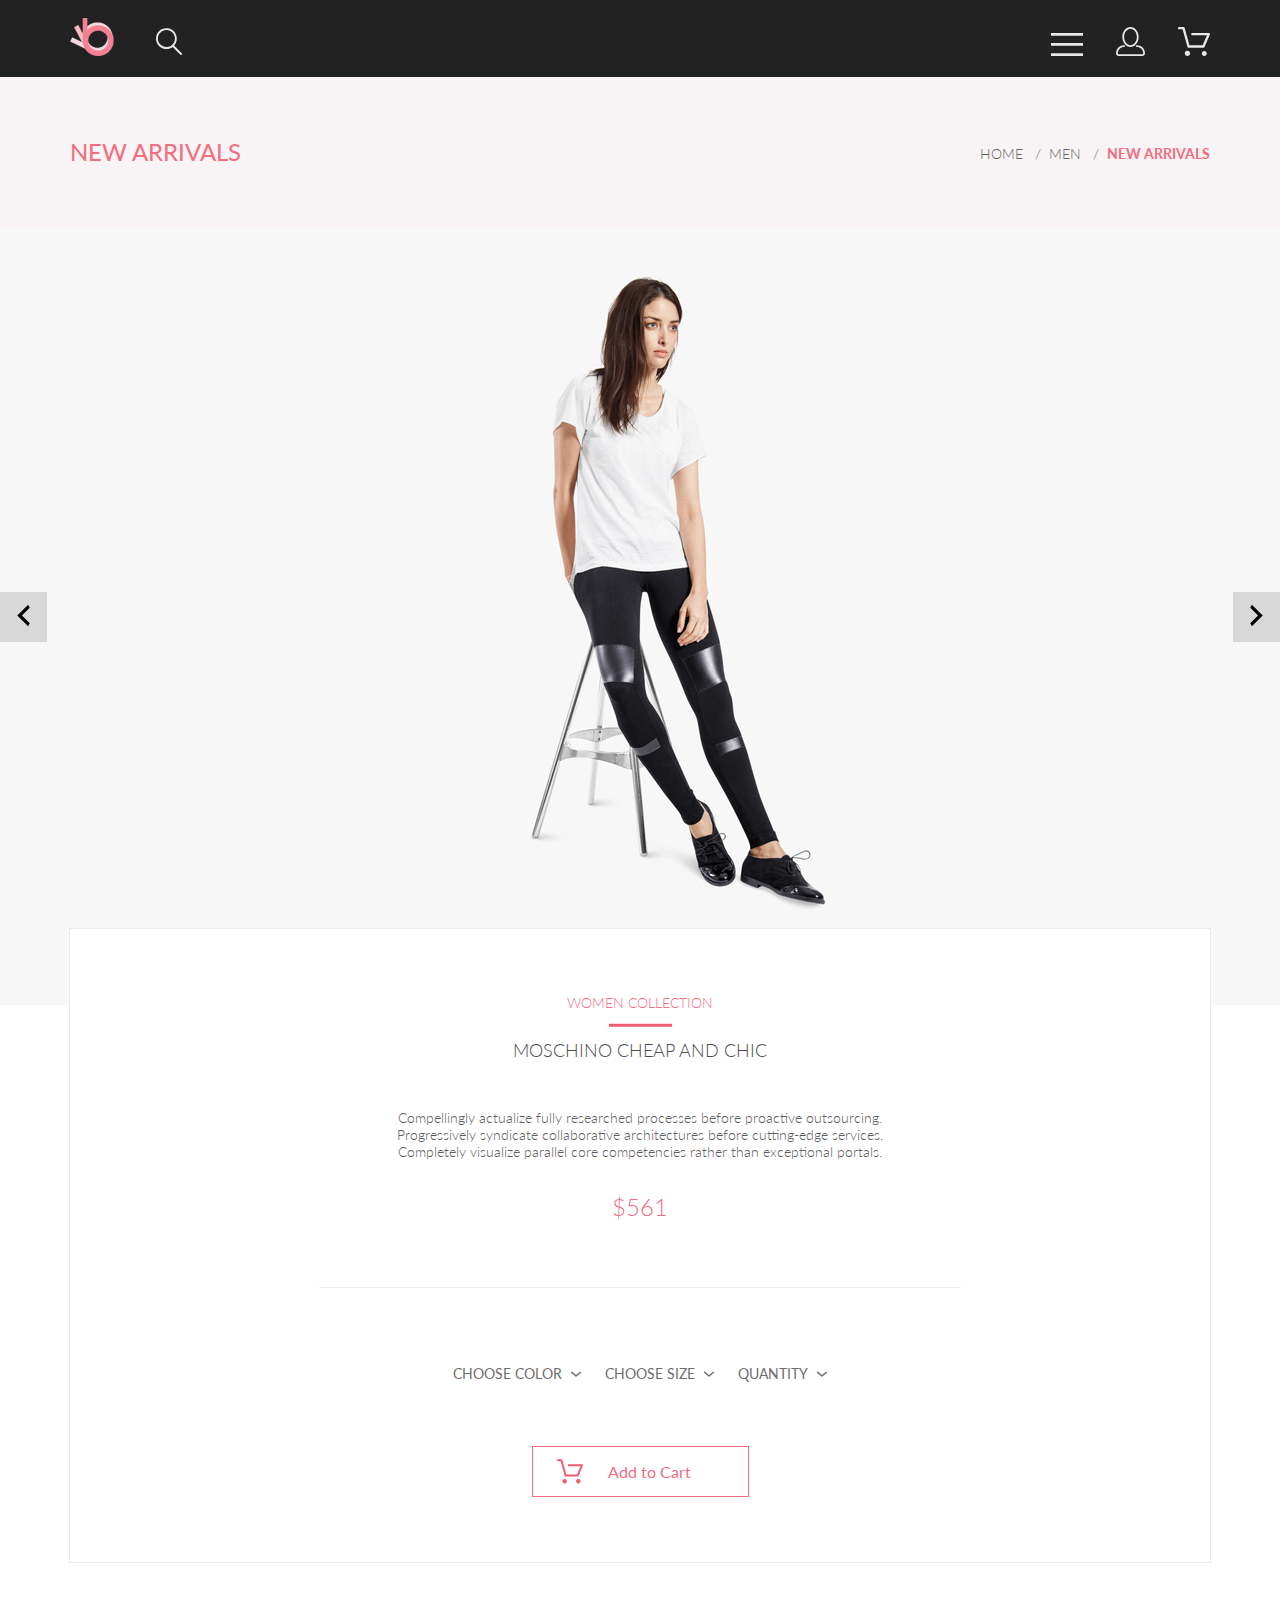
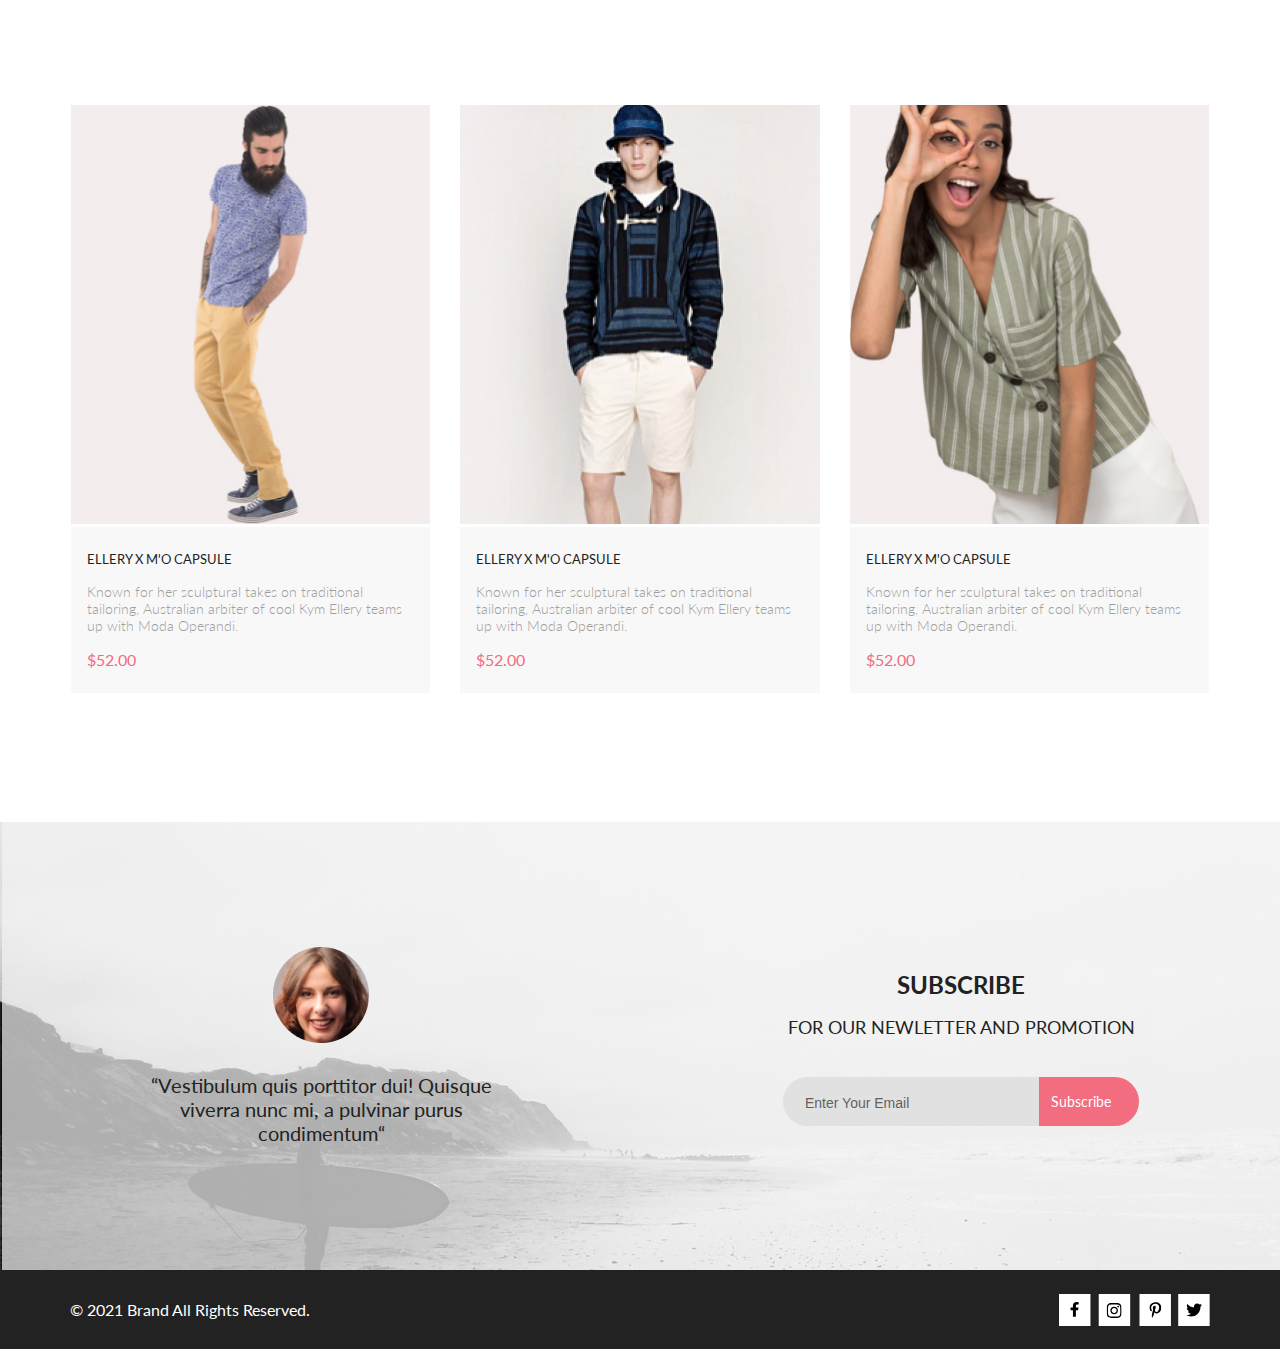
<file: product.html>
<!DOCTYPE html>
<html lang="en">
  <head>
    <meta charset="UTF-8" />
    <meta http-equiv="X-UA-Compatible" content="IE=edge" />
    <meta name="viewport" content="width=device-width, initial-scale=1.0" />
    <link rel="preconnect" href="https://fonts.googleapis.com" />
    <link rel="preconnect" href="https://fonts.gstatic.com" crossorigin />
    <link
      href="https://fonts.googleapis.com/css2?family=Lato:wght@300;400;700;900&family=Open+Sans:wght@600;700;800&display=swap"
      rel="stylesheet"
    />
    <link rel="stylesheet" href="style.css" />
    <title>The Brand</title>
  </head>
  <body>
    <header class="header">
      <nav class="nav center">
        <div class="nav__left">
          <a href="index.html" class="logo__link"><img src="img/logo_brand.svg" alt="company logo"></a>
          <a href="#" class="search__link">
            <svg
              class="menu__icon__logo"
              width="27"
              height="28"
              viewBox="0 0 27 28"
              fill="none"
              xmlns="http://www.w3.org/2000/svg"
            >
              <path
                d="M19.0589 17.6249C20.6705 15.8648 21.6275 13.6038 21.769 11.2215C21.9106 8.8392 21.2281 6.48075 19.8362 4.5422C18.4443 2.60365 16.4278 1.20306 14.1252 0.575643C11.8227 -0.0517774 9.37437 0.132183 7.19143 1.09663C5.0085 2.06108 3.22389 3.74727 2.1373 5.87205C1.05071 7.99682 0.728322 10.4308 1.22426 12.7652C1.72021 15.0996 3.00428 17.1922 4.86085 18.6917C6.71741 20.1912 9.0334 21.0063 11.4199 20.9999C13.6723 21.003 15.8638 20.269 17.6599 18.9099L25.4079 26.7169C25.4934 26.806 25.5958 26.8771 25.7091 26.926C25.8225 26.975 25.9444 27.0008 26.0679 27.0019C26.1916 27.0023 26.314 26.9772 26.4276 26.9282C26.5411 26.8792 26.6434 26.8072 26.7279 26.7169C26.9018 26.536 26.999 26.2949 26.999 26.0439C26.999 25.793 26.9018 25.5518 26.7279 25.3709L19.0589 17.6249ZM2.88589 10.4999C2.89873 8.81465 3.41021 7.17089 4.35586 5.77587C5.30151 4.38086 6.63899 3.29703 8.1997 2.66102C9.76042 2.02501 11.4745 1.86529 13.1258 2.202C14.7772 2.53871 16.2919 3.35678 17.479 4.55307C18.6661 5.74935 19.4725 7.27031 19.7965 8.92421C20.1204 10.5781 19.9475 12.2909 19.2995 13.8467C18.6515 15.4024 17.5574 16.7315 16.1551 17.6664C14.7529 18.6013 13.1052 19.1001 11.4199 19.0999C9.14843 19.0891 6.97409 18.1774 5.3741 16.5651C3.77412 14.9527 2.87924 12.7714 2.88589 10.4999Z"
                fill="#E8E8E8"
              />
            </svg>
          </a>
        </div>
        <div class="nav__right">
          <div class="menu">
            <a href="#" class="menu__icon__link">
              <svg
                class="menu__icon__logo"
                width="32"
                height="23"
                viewBox="0 0 32 23"
                fill="none"
                xmlns="http://www.w3.org/2000/svg"
              >
                <path
                  d="M0 23V20.31H32V23H0ZM0 12.76V10.07H32V12.76H0ZM0 2.69V0H32V2.69H0Z"
                  fill="#E8E8E8"
                />
              </svg>
            </a>
            <div class="menu__container">
              <h3 class="menu__title">MENU</h3>
              <ul class="menu__main">
                <li class="menu__categories">
                  MAN
                  <ul class="menu__internal">
                    <li class="menu__item">
                      <a href="#" class="menu__link">Accessories</a>
                    </li>
                    <li class="menu__item">
                      <a href="#" class="menu__link">Bags</a>
                    </li>
                    <li class="menu__item">
                      <a href="#" class="menu__link">Denim</a>
                    </li>
                    <li class="menu__item">
                      <a href="#" class="menu__link">T-Shirts</a>
                    </li>
                  </ul>
                </li>
                <li class="menu__categories">
                  WOMAN
                  <ul class="menu__internal">
                    <li class="menu__item">
                      <a href="#" class="menu__link">Accessories</a>
                    </li>
                    <li class="menu__item">
                      <a href="#" class="menu__link">Jackets & Coats</a>
                    </li>
                    <li class="menu__item">
                      <a href="#" class="menu__link">Polos</a>
                    </li>
                    <li class="menu__item">
                      <a href="#" class="menu__link">T-Shirts</a>
                    </li>
                    <li class="menu__item">
                      <a href="#" class="menu__link">Shirts</a>
                    </li>
                  </ul>
                </li>
                <li class="menu__categories">
                  KIDS
                  <ul class="menu__internal">
                    <li class="menu__item">
                      <a href="#" class="menu__link">Accessories</a>
                    </li>
                    <li class="menu__item">
                      <a href="#" class="menu__link">Jackets & Coats</a>
                    </li>
                    <li class="menu__item">
                      <a href="#" class="menu__link">Polos</a>
                    </li>
                    <li class="menu__item">
                      <a href="#" class="menu__link">T-Shirts</a>
                    </li>
                    <li class="menu__item">
                      <a href="#" class="menu__link">Shirts</a>
                    </li>
                    <li class="menu__item">
                      <a href="#" class="menu__link">Bags</a>
                    </li>
                  </ul>
                </li>
              </ul>
            </div>
          </div>
          <a href="registration.html" class="person__link">
            <svg
              class="menu__icon__logo"
              width="29"
              height="29"
              viewBox="0 0 29 29"
              fill="none"
              xmlns="http://www.w3.org/2000/svg"
            >
              <path
                d="M14.5 19.937C19 19.937 22.656 15.464 22.656 9.968C22.656 4.472 19 0 14.5 0C13.3631 0.0217413 12.2463 0.303398 11.2351 0.823397C10.2239 1.34339 9.34507 2.08794 8.66602 3C7.12663 4.99573 6.30819 7.45381 6.34399 9.974C6.34399 15.465 10 19.937 14.5 19.937ZM14.5 1.813C18 1.813 20.844 5.472 20.844 9.969C20.844 14.466 17.998 18.125 14.5 18.125C11.002 18.125 8.15603 14.465 8.15503 9.969C8.15403 5.473 11 1.813 14.5 1.813ZM20.844 18.125C20.6036 18.125 20.373 18.2205 20.203 18.3905C20.033 18.5605 19.9375 18.7911 19.9375 19.0315C19.9375 19.2719 20.033 19.5025 20.203 19.6725C20.373 19.8425 20.6036 19.938 20.844 19.938C22.526 19.9399 24.1386 20.6088 25.3279 21.7982C26.5172 22.9875 27.1861 24.6 27.188 26.282C27.1875 26.5221 27.0918 26.7523 26.922 26.9221C26.7522 27.0918 26.5221 27.1875 26.282 27.188H2.71997C2.47985 27.1875 2.24975 27.0918 2.07996 26.9221C1.91016 26.7523 1.81449 26.5221 1.81396 26.282C1.81608 24.6001 2.48517 22.9877 3.67444 21.7985C4.86371 20.6092 6.47608 19.9401 8.15796 19.938C8.39824 19.938 8.62868 19.8425 8.79858 19.6726C8.96849 19.5027 9.06396 19.2723 9.06396 19.032C9.06396 18.7917 8.96849 18.5613 8.79858 18.3914C8.62868 18.2215 8.39824 18.126 8.15796 18.126C5.99541 18.1279 3.92201 18.9875 2.39258 20.5164C0.863144 22.0453 0.00264777 24.1185 0 26.281C0.000794067 27.0019 0.287502 27.693 0.797241 28.2027C1.30698 28.7125 1.99811 28.9992 2.71899 29H26.282C27.0027 28.9989 27.6936 28.7121 28.2031 28.2024C28.7126 27.6927 28.9992 27.0017 29 26.281C28.9974 24.1187 28.1372 22.0457 26.6083 20.5168C25.0793 18.9878 23.0063 18.1276 20.844 18.125Z"
                fill="#E8E8E8"
              />
            </svg>
          </a>
          <a href="shopping_cart.html" class="busket__link">
            <svg
              class="menu__icon__logo"
              width="32"
              height="29"
              viewBox="0 0 32 29"
              fill="none"
              xmlns="http://www.w3.org/2000/svg"
            >
              <path
                d="M26.1998 29C25.5521 28.9738 24.9404 28.6948 24.4961 28.2227C24.0518 27.7506 23.8103 27.1232 23.8234 26.475C23.8365 25.8269 24.1032 25.2097 24.5662 24.7559C25.0292 24.3022 25.6516 24.048 26.2999 24.048C26.9482 24.048 27.5706 24.3022 28.0336 24.7559C28.4966 25.2097 28.7633 25.8269 28.7764 26.475C28.7895 27.1232 28.5479 27.7506 28.1036 28.2227C27.6593 28.6948 27.0477 28.9738 26.3999 29H26.1998ZM6.75183 26.32C6.75183 25.79 6.90901 25.2718 7.20349 24.8311C7.49797 24.3904 7.91654 24.0469 8.40625 23.844C8.89596 23.6412 9.43484 23.5881 9.95471 23.6915C10.4746 23.7949 10.9521 24.0502 11.3269 24.425C11.7017 24.7998 11.957 25.2773 12.0604 25.7972C12.1638 26.317 12.1107 26.8559 11.9078 27.3456C11.705 27.8353 11.3615 28.2539 10.9208 28.5483C10.4801 28.8428 9.96194 29 9.43188 29C9.07977 29.0003 8.73102 28.9311 8.40564 28.7966C8.08026 28.662 7.7846 28.4646 7.53552 28.2158C7.28645 27.9669 7.08891 27.6713 6.9541 27.3461C6.81929 27.0208 6.74988 26.6721 6.74988 26.32H6.75183ZM10.5519 20.686C10.2924 20.6868 10.0398 20.6024 9.83301 20.4457C9.62617 20.2891 9.47648 20.0689 9.40686 19.819L4.57385 2.36401H1.18091C0.867422 2.36401 0.566761 2.23947 0.345093 2.01781C0.123425 1.79614 -0.00109863 1.49549 -0.00109863 1.18201C-0.00109863 0.868519 0.123425 0.567873 0.345093 0.346205C0.566761 0.124537 0.867422 5.81268e-06 1.18091 5.81268e-06H5.46191C5.7214 -0.00080736 5.97394 0.0837201 6.18066 0.240568C6.38739 0.397416 6.53674 0.617884 6.60583 0.868006L11.4388 18.323H24.6168L28.9999 8.27501H14.3999C14.2417 8.27961 14.0843 8.25242 13.9368 8.19507C13.7893 8.13771 13.6548 8.05134 13.5413 7.94108C13.4277 7.83082 13.3375 7.69891 13.2759 7.55315C13.2143 7.40739 13.1825 7.25075 13.1825 7.0925C13.1825 6.93426 13.2143 6.77762 13.2759 6.63186C13.3375 6.4861 13.4277 6.35419 13.5413 6.24393C13.6548 6.13367 13.7893 6.0473 13.9368 5.98994C14.0843 5.93259 14.2417 5.90541 14.3999 5.91001H30.8129C31.0086 5.90996 31.2011 5.95866 31.3733 6.05172C31.5454 6.14478 31.6917 6.27926 31.7988 6.44301C31.9067 6.60729 31.9723 6.79569 31.9897 6.99145C32.0072 7.18721 31.976 7.38424 31.8989 7.565L26.4939 19.977C26.4015 20.1876 26.2499 20.3668 26.0574 20.4927C25.8649 20.6186 25.6399 20.6858 25.4099 20.686H10.5519Z"
                fill="#E8E8E8"
              />
            </svg>
          </a>
        </div>
      </nav>
    </header>
    <nav class="navigation">
      <div class="navigation__containter center">
        <h1 class="navigation__page-title">NEW ARRIVALS</h1>
        <nav class="navigation__breadcrumbs">
          <ul class="navigation__breadcrumbs-ul">
            <li class="navigation__breadcrumbs-li">
              <a href="index.html" class="navigation__breadcrumbs-link">HOME</a>
            </li>
            <li class="navigation__breadcrumbs-li">
              <a href="index.html" class="navigation__breadcrumbs-link">MEN</a>
            </li>
            <li class="navigation__breadcrumbs-li">
              <a href="index.html" class="navigation__breadcrumbs-link navigation__breadcrumbs-link-last">NEW ARRIVALS</a>
            </li>
          </ul>
        </nav>
      </div>
    </nav>
    <section class="product__info">
        <div class="product__gallery">
            <div class="product__gallery__left">
                <svg width="31" height="31" viewBox="0 0 31 31" fill="none" xmlns="http://www.w3.org/2000/svg">
                    <path d="M21.6998 7.7499L13.9498 15.4999L21.6998 23.2499L20.1498 26.3499L9.2998 15.4999L20.1498 4.6499L21.6998 7.7499Z" fill="black"/>
                    </svg>                
            </div>
            <img src="img/product_gallery.jpg" alt="current product" class="product__gallery__image">
            <div class="product__gallery__right">
                <svg width="31" height="31" viewBox="0 0 31 31" fill="none" xmlns="http://www.w3.org/2000/svg">
                    <path d="M9.30005 23.2499L17.05 15.4999L9.30005 7.7499L10.85 4.6499L21.7 15.4999L10.85 26.3499L9.30005 23.2499Z" fill="black"/>
                    </svg>                             
            </div>
        </div>
        <div class="product__data center">
            <h3 class="product__data__subtitle">WOMEN COLLECTION</h3>
            <svg class="product__data__devider" width="63" height="4" viewBox="0 0 63 4" fill="none" xmlns="http://www.w3.org/2000/svg">
              <path d="M63 0.786865H0V3.81225H63V0.786865Z" fill="#EF5B70"/>
              </svg>
            <h2 class="product__data__title">MOSCHINO CHEAP AND CHIC</h2>
            <p class="product__data__text">Compellingly actualize fully researched processes before proactive outsourcing. Progressively syndicate collaborative architectures before cutting-edge services. Completely visualize parallel core competencies rather than exceptional portals.</p>
            <p class="product__data__price">$561</p>
            <svg class="product__data__devider" width="642" height="2" viewBox="0 0 642 2" fill="none" xmlns="http://www.w3.org/2000/svg">
              <path d="M0.5 1.49829H641.5H0.5Z" stroke="#EAEAEA" stroke-linejoin="round"/>
              </svg>
            <div class="product__data__filter">
              <div class="product__data__filter__item">
                <h3 class="product__data__filter__text">CHOOSE COLOR</h3>
                <svg class="product__data__filter__symbol" width="11" height="6" viewBox="0 0 11 6" fill="none" xmlns="http://www.w3.org/2000/svg">
                  <path d="M5.00214 5.64846C4.83521 5.64879 4.67343 5.59016 4.54488 5.48275L0.258102 1.88021C0.112196 1.75791 0.0204417 1.58217 0.00302325 1.39165C-0.0143952 1.20112 0.0439493 1.01143 0.165221 0.864289C0.286493 0.717149 0.460759 0.624619 0.649682 0.607053C0.838605 0.589487 1.02671 0.648325 1.17262 0.770623L5.00214 3.9985L8.83167 0.885905C8.90475 0.826055 8.98884 0.781361 9.0791 0.754391C9.16937 0.727421 9.26403 0.718707 9.35764 0.72875C9.45126 0.738794 9.54198 0.767396 9.6246 0.812913C9.70722 0.85843 9.7801 0.919965 9.83906 0.993981C9.90449 1.06806 9.95405 1.15498 9.98462 1.24927C10.0152 1.34357 10.0261 1.44321 10.0167 1.54197C10.0073 1.64073 9.97784 1.73646 9.93005 1.82318C9.88227 1.9099 9.81724 1.98573 9.73904 2.04592L5.45225 5.52598C5.32002 5.61641 5.16154 5.65954 5.00214 5.64846V5.64846Z" fill="#6F6E6E"/>
                  </svg>                  
              </div>
              <div class="product__data__filter__item">
                <h3 class="product__data__filter__text">CHOOSE SIZE</h3>
                <svg class="product__data__filter__symbol" width="11" height="6" viewBox="0 0 11 6" fill="none" xmlns="http://www.w3.org/2000/svg">
                  <path d="M5.00214 5.64846C4.83521 5.64879 4.67343 5.59016 4.54488 5.48275L0.258102 1.88021C0.112196 1.75791 0.0204417 1.58217 0.00302325 1.39165C-0.0143952 1.20112 0.0439493 1.01143 0.165221 0.864289C0.286493 0.717149 0.460759 0.624619 0.649682 0.607053C0.838605 0.589487 1.02671 0.648325 1.17262 0.770623L5.00214 3.9985L8.83167 0.885905C8.90475 0.826055 8.98884 0.781361 9.0791 0.754391C9.16937 0.727421 9.26403 0.718707 9.35764 0.72875C9.45126 0.738794 9.54198 0.767396 9.6246 0.812913C9.70722 0.85843 9.7801 0.919965 9.83906 0.993981C9.90449 1.06806 9.95405 1.15498 9.98462 1.24927C10.0152 1.34357 10.0261 1.44321 10.0167 1.54197C10.0073 1.64073 9.97784 1.73646 9.93005 1.82318C9.88227 1.9099 9.81724 1.98573 9.73904 2.04592L5.45225 5.52598C5.32002 5.61641 5.16154 5.65954 5.00214 5.64846V5.64846Z" fill="#6F6E6E"/>
                  </svg>   
              </div>
              <div class="product__data__filter__item">
                <h3 class="product__data__filter__text">QUANTITY</h3>
                <svg class="product__data__filter__symbol" width="11" height="6" viewBox="0 0 11 6" fill="none" xmlns="http://www.w3.org/2000/svg">
                  <path d="M5.00214 5.64846C4.83521 5.64879 4.67343 5.59016 4.54488 5.48275L0.258102 1.88021C0.112196 1.75791 0.0204417 1.58217 0.00302325 1.39165C-0.0143952 1.20112 0.0439493 1.01143 0.165221 0.864289C0.286493 0.717149 0.460759 0.624619 0.649682 0.607053C0.838605 0.589487 1.02671 0.648325 1.17262 0.770623L5.00214 3.9985L8.83167 0.885905C8.90475 0.826055 8.98884 0.781361 9.0791 0.754391C9.16937 0.727421 9.26403 0.718707 9.35764 0.72875C9.45126 0.738794 9.54198 0.767396 9.6246 0.812913C9.70722 0.85843 9.7801 0.919965 9.83906 0.993981C9.90449 1.06806 9.95405 1.15498 9.98462 1.24927C10.0152 1.34357 10.0261 1.44321 10.0167 1.54197C10.0073 1.64073 9.97784 1.73646 9.93005 1.82318C9.88227 1.9099 9.81724 1.98573 9.73904 2.04592L5.45225 5.52598C5.32002 5.61641 5.16154 5.65954 5.00214 5.64846V5.64846Z" fill="#6F6E6E"/>
                  </svg>  
              </div>
            </div>
            <div class="product__data__button">
              <svg class="product__data__button__logo" width="27" height="25" viewBox="0 0 27 25" fill="none" xmlns="http://www.w3.org/2000/svg">
                <path d="M5.49847 22.185C5.50635 21.752 5.64091 21.3309 5.88519 20.9748C6.12947 20.6186 6.47261 20.3431 6.87158 20.1828C7.27055 20.0226 7.7076 19.9848 8.12781 20.0741C8.54802 20.1635 8.93269 20.376 9.23358 20.685C9.53447 20.994 9.73817 21.3857 9.81909 21.811C9.90002 22.2363 9.85453 22.6763 9.68842 23.0756C9.52231 23.475 9.24296 23.8161 8.88538 24.0559C8.52779 24.2957 8.10791 24.4237 7.67847 24.4237C7.38956 24.4211 7.10399 24.3611 6.83807 24.2472C6.57216 24.1333 6.3311 23.9676 6.12866 23.7597C5.92623 23.5518 5.76639 23.3057 5.65826 23.0355C5.55013 22.7653 5.49584 22.4763 5.49847 22.185ZM21.3045 24.4237C20.8711 24.4303 20.4453 24.3087 20.0797 24.074C19.7141 23.8393 19.4247 23.5017 19.2471 23.103C19.0696 22.7042 19.0117 22.2618 19.0806 21.8303C19.1496 21.3988 19.3423 20.9971 19.6351 20.6748C19.9278 20.3524 20.3077 20.1236 20.728 20.0165C21.1482 19.9095 21.5903 19.929 21.9997 20.0724C22.4091 20.2159 22.7679 20.4771 23.0317 20.8238C23.2956 21.1706 23.453 21.5877 23.4845 22.0236C23.5269 22.6155 23.3369 23.2004 22.9555 23.6523C22.7706 23.8745 22.5436 24.0574 22.2877 24.1901C22.0319 24.3227 21.7524 24.4025 21.4655 24.4247L21.3045 24.4237ZM8.59351 17.4855C8.38116 17.4851 8.17488 17.414 8.00671 17.2833C7.83855 17.1525 7.71792 16.9694 7.66351 16.7624L3.73651 2.19527H0.978516C0.719001 2.19527 0.470064 2.09128 0.28656 1.90622C0.103056 1.72116 0 1.47018 0 1.20847C0 0.946764 0.103056 0.695782 0.28656 0.510726C0.470064 0.325669 0.719001 0.22168 0.978516 0.22168H4.45752C4.66982 0.222254 4.876 0.293463 5.04413 0.424184C5.21226 0.554905 5.33295 0.737883 5.38751 0.944787L9.31451 15.5119H20.0185L23.5765 7.12665H11.7185C11.459 7.12665 11.2101 7.02266 11.0266 6.83761C10.8431 6.65255 10.74 6.40157 10.74 6.13986C10.74 5.87815 10.8431 5.62717 11.0266 5.44211C11.2101 5.25705 11.459 5.15306 11.7185 5.15306H25.0535C25.2131 5.15352 25.3701 5.19451 25.5099 5.27223C25.6497 5.34995 25.7679 5.46195 25.8535 5.59784C25.9413 5.73569 25.9945 5.89303 26.0084 6.05627C26.0224 6.21951 25.9966 6.38368 25.9335 6.53465L21.5425 16.8935C21.469 17.0684 21.3462 17.2177 21.1895 17.3229C21.0327 17.4281 20.8488 17.4846 20.6605 17.4855H8.59351Z" fill="#EF5B70"/>
                </svg>
                <a href="#" class="product__data__button__text">Add to Cart</a>
            </div>
        </div>
    </section>
    <section class="catalog catalog-space center">
      <div class="catalog__product-cards">
        <div class="product">
          <div class="product__image">
              <img src="img/product_4.jpg" alt="product_4" class="product__img" />
              <div class="product__buy-me-box">
                  <div class="product__buy-me-cover">
                    <div class="product__buy-me-button">
                      <svg
                        class="product__buy-me-logo"
                        width="27"
                        height="25"
                        viewBox="0 0 27 25"
                        fill="none"
                        xmlns="http://www.w3.org/2000/svg"
                      >
                        <path
                          d="M21.9521 23.2662H21.8397C21.2306 23.2662 20.7188 22.7666 20.6746 22.1289C20.6302 21.4602 21.1187 20.8781 21.7637 20.8341C21.7891 20.8324 21.8156 20.8315 21.8417 20.8315C22.4587 20.8315 22.9755 21.3214 23.0213 21.9482C23.0331 22.1967 22.9926 22.5509 22.7371 22.8434L22.7312 22.8502L22.7254 22.8571C22.5287 23.0907 22.2619 23.2316 21.9521 23.2662ZM8.22003 23.2599C7.56946 23.2599 7.04022 22.7169 7.04022 22.0496C7.04022 21.3827 7.56946 20.8401 8.22003 20.8401C8.87061 20.8401 9.39984 21.3827 9.39984 22.0496C9.39984 22.7169 8.87061 23.2599 8.22003 23.2599Z"
                          fill="white"
                        />
                        <path
                          d="M21.8765 22.2662C21.9215 22.2549 21.9428 22.2339 21.9605 22.2129C21.9683 22.2037 21.9761 22.1946 21.9839 22.1855C22.0204 22.1438 22.0237 22.0553 22.0229 22.0105C22.0097 21.9044 21.9189 21.8315 21.8417 21.8315C21.838 21.8315 21.8341 21.8317 21.8317 21.8318C21.7536 21.8372 21.6658 21.9409 21.6724 22.0625C21.6818 22.1793 21.7679 22.2662 21.8397 22.2662H21.8765ZM8.22003 22.2599C8.31921 22.2599 8.39984 22.1655 8.39984 22.0496C8.39984 21.9341 8.31921 21.8401 8.22003 21.8401C8.12091 21.8401 8.04022 21.9341 8.04022 22.0496C8.04022 22.1655 8.12091 22.2599 8.22003 22.2599ZM21.9999 24.2662C21.9522 24.2662 21.8883 24.2662 21.8397 24.2662C20.7021 24.2662 19.7571 23.3545 19.677 22.198C19.5969 20.9929 20.4942 19.9183 21.6957 19.8364C21.7446 19.8331 21.7933 19.8315 21.8417 19.8315C22.9804 19.8315 23.9418 20.7324 24.0195 21.8884C24.051 22.4915 23.8746 23.0612 23.4903 23.5012C23.106 23.9575 22.5768 24.2177 21.9999 24.2662ZM8.22003 24.2599C7.01581 24.2599 6.04022 23.2709 6.04022 22.0496C6.04022 20.8291 7.01581 19.8401 8.22003 19.8401C9.42419 19.8401 10.3998 20.8291 10.3998 22.0496C10.3998 23.2709 9.42419 24.2599 8.22003 24.2599ZM21.1989 17.3938H9.13354C8.70062 17.3938 8.31635 17.1005 8.2038 16.6775L4.27802 2.24768H1.52222C0.993896 2.24768 0.561035 1.80859 0.561035 1.27039C0.561035 0.733032 0.993896 0.292969 1.52222 0.292969H4.99982C5.43182 0.292969 5.8161 0.586304 5.92859 1.01025L9.85443 15.4391H20.5581L24.1149 7.13379H12.2583C11.7291 7.13379 11.2962 6.69373 11.2962 6.15649C11.2962 5.61914 11.7291 5.17908 12.2583 5.17908H25.5891C25.9095 5.17908 26.2146 5.34192 26.3901 5.61914C26.5665 5.89539 26.5989 6.23743 26.4702 6.547L22.08 16.807C21.9198 17.1653 21.5832 17.3938 21.1989 17.3938Z"
                          fill="white"
                        />
                        <path
                          d="M21.8765 22.2662C21.9215 22.2549 21.9428 22.2339 21.9605 22.2129C21.9683 22.2037 21.9761 22.1946 21.9839 22.1855C22.0204 22.1438 22.0237 22.0553 22.0229 22.0105C22.0097 21.9044 21.9189 21.8315 21.8417 21.8315C21.838 21.8315 21.8341 21.8317 21.8317 21.8318C21.7536 21.8372 21.6658 21.9409 21.6724 22.0625C21.6818 22.1793 21.7679 22.2662 21.8397 22.2662H21.8765ZM8.22003 22.2599C8.31921 22.2599 8.39984 22.1655 8.39984 22.0496C8.39984 21.9341 8.31921 21.8401 8.22003 21.8401C8.12091 21.8401 8.04022 21.9341 8.04022 22.0496C8.04022 22.1655 8.12091 22.2599 8.22003 22.2599ZM21.9999 24.2662C21.9522 24.2662 21.8883 24.2662 21.8397 24.2662C20.7021 24.2662 19.7571 23.3545 19.677 22.198C19.5969 20.9929 20.4942 19.9183 21.6957 19.8364C21.7446 19.8331 21.7933 19.8315 21.8417 19.8315C22.9804 19.8315 23.9418 20.7324 24.0195 21.8884C24.051 22.4915 23.8746 23.0612 23.4903 23.5012C23.106 23.9575 22.5768 24.2177 21.9999 24.2662ZM8.22003 24.2599C7.01581 24.2599 6.04022 23.2709 6.04022 22.0496C6.04022 20.8291 7.01581 19.8401 8.22003 19.8401C9.42419 19.8401 10.3998 20.8291 10.3998 22.0496C10.3998 23.2709 9.42419 24.2599 8.22003 24.2599ZM21.1989 17.3938H9.13354C8.70062 17.3938 8.31635 17.1005 8.2038 16.6775L4.27802 2.24768H1.52222C0.993896 2.24768 0.561035 1.80859 0.561035 1.27039C0.561035 0.733032 0.993896 0.292969 1.52222 0.292969H4.99982C5.43182 0.292969 5.8161 0.586304 5.92859 1.01025L9.85443 15.4391H20.5581L24.1149 7.13379H12.2583C11.7291 7.13379 11.2962 6.69373 11.2962 6.15649C11.2962 5.61914 11.7291 5.17908 12.2583 5.17908H25.5891C25.9095 5.17908 26.2146 5.34192 26.3901 5.61914C26.5665 5.89539 26.5989 6.23743 26.4702 6.547L22.08 16.807C21.9198 17.1653 21.5832 17.3938 21.1989 17.3938Z"
                          fill="white"
                        />
                      </svg>
                      <a href="#" class="product__buy-me-link">Add to Cart</a>
                    </div>
                  </div>
                </div>
          </div>
        <div class="product__content">
          <h3 class="product__name">ELLERY X M'O CAPSULE</h3>
          <p class="product__description">
            Known for her sculptural takes on traditional tailoring, Australian
            arbiter of cool Kym Ellery teams up with Moda Operandi.
          </p>
          <p class="product__price">$52.00</p>
        </div>
      </div>
        <div class="product">
            <div class="product__image">
                <img src="img/product_3.jpg" alt="product_3" class="product__img" />
                <div class="product__buy-me-box">
                    <div class="product__buy-me-cover">
                      <div class="product__buy-me-button">
                        <svg
                          class="product__buy-me-logo"
                          width="27"
                          height="25"
                          viewBox="0 0 27 25"
                          fill="none"
                          xmlns="http://www.w3.org/2000/svg"
                        >
                          <path
                            d="M21.9521 23.2662H21.8397C21.2306 23.2662 20.7188 22.7666 20.6746 22.1289C20.6302 21.4602 21.1187 20.8781 21.7637 20.8341C21.7891 20.8324 21.8156 20.8315 21.8417 20.8315C22.4587 20.8315 22.9755 21.3214 23.0213 21.9482C23.0331 22.1967 22.9926 22.5509 22.7371 22.8434L22.7312 22.8502L22.7254 22.8571C22.5287 23.0907 22.2619 23.2316 21.9521 23.2662ZM8.22003 23.2599C7.56946 23.2599 7.04022 22.7169 7.04022 22.0496C7.04022 21.3827 7.56946 20.8401 8.22003 20.8401C8.87061 20.8401 9.39984 21.3827 9.39984 22.0496C9.39984 22.7169 8.87061 23.2599 8.22003 23.2599Z"
                            fill="white"
                          />
                          <path
                            d="M21.8765 22.2662C21.9215 22.2549 21.9428 22.2339 21.9605 22.2129C21.9683 22.2037 21.9761 22.1946 21.9839 22.1855C22.0204 22.1438 22.0237 22.0553 22.0229 22.0105C22.0097 21.9044 21.9189 21.8315 21.8417 21.8315C21.838 21.8315 21.8341 21.8317 21.8317 21.8318C21.7536 21.8372 21.6658 21.9409 21.6724 22.0625C21.6818 22.1793 21.7679 22.2662 21.8397 22.2662H21.8765ZM8.22003 22.2599C8.31921 22.2599 8.39984 22.1655 8.39984 22.0496C8.39984 21.9341 8.31921 21.8401 8.22003 21.8401C8.12091 21.8401 8.04022 21.9341 8.04022 22.0496C8.04022 22.1655 8.12091 22.2599 8.22003 22.2599ZM21.9999 24.2662C21.9522 24.2662 21.8883 24.2662 21.8397 24.2662C20.7021 24.2662 19.7571 23.3545 19.677 22.198C19.5969 20.9929 20.4942 19.9183 21.6957 19.8364C21.7446 19.8331 21.7933 19.8315 21.8417 19.8315C22.9804 19.8315 23.9418 20.7324 24.0195 21.8884C24.051 22.4915 23.8746 23.0612 23.4903 23.5012C23.106 23.9575 22.5768 24.2177 21.9999 24.2662ZM8.22003 24.2599C7.01581 24.2599 6.04022 23.2709 6.04022 22.0496C6.04022 20.8291 7.01581 19.8401 8.22003 19.8401C9.42419 19.8401 10.3998 20.8291 10.3998 22.0496C10.3998 23.2709 9.42419 24.2599 8.22003 24.2599ZM21.1989 17.3938H9.13354C8.70062 17.3938 8.31635 17.1005 8.2038 16.6775L4.27802 2.24768H1.52222C0.993896 2.24768 0.561035 1.80859 0.561035 1.27039C0.561035 0.733032 0.993896 0.292969 1.52222 0.292969H4.99982C5.43182 0.292969 5.8161 0.586304 5.92859 1.01025L9.85443 15.4391H20.5581L24.1149 7.13379H12.2583C11.7291 7.13379 11.2962 6.69373 11.2962 6.15649C11.2962 5.61914 11.7291 5.17908 12.2583 5.17908H25.5891C25.9095 5.17908 26.2146 5.34192 26.3901 5.61914C26.5665 5.89539 26.5989 6.23743 26.4702 6.547L22.08 16.807C21.9198 17.1653 21.5832 17.3938 21.1989 17.3938Z"
                            fill="white"
                          />
                          <path
                            d="M21.8765 22.2662C21.9215 22.2549 21.9428 22.2339 21.9605 22.2129C21.9683 22.2037 21.9761 22.1946 21.9839 22.1855C22.0204 22.1438 22.0237 22.0553 22.0229 22.0105C22.0097 21.9044 21.9189 21.8315 21.8417 21.8315C21.838 21.8315 21.8341 21.8317 21.8317 21.8318C21.7536 21.8372 21.6658 21.9409 21.6724 22.0625C21.6818 22.1793 21.7679 22.2662 21.8397 22.2662H21.8765ZM8.22003 22.2599C8.31921 22.2599 8.39984 22.1655 8.39984 22.0496C8.39984 21.9341 8.31921 21.8401 8.22003 21.8401C8.12091 21.8401 8.04022 21.9341 8.04022 22.0496C8.04022 22.1655 8.12091 22.2599 8.22003 22.2599ZM21.9999 24.2662C21.9522 24.2662 21.8883 24.2662 21.8397 24.2662C20.7021 24.2662 19.7571 23.3545 19.677 22.198C19.5969 20.9929 20.4942 19.9183 21.6957 19.8364C21.7446 19.8331 21.7933 19.8315 21.8417 19.8315C22.9804 19.8315 23.9418 20.7324 24.0195 21.8884C24.051 22.4915 23.8746 23.0612 23.4903 23.5012C23.106 23.9575 22.5768 24.2177 21.9999 24.2662ZM8.22003 24.2599C7.01581 24.2599 6.04022 23.2709 6.04022 22.0496C6.04022 20.8291 7.01581 19.8401 8.22003 19.8401C9.42419 19.8401 10.3998 20.8291 10.3998 22.0496C10.3998 23.2709 9.42419 24.2599 8.22003 24.2599ZM21.1989 17.3938H9.13354C8.70062 17.3938 8.31635 17.1005 8.2038 16.6775L4.27802 2.24768H1.52222C0.993896 2.24768 0.561035 1.80859 0.561035 1.27039C0.561035 0.733032 0.993896 0.292969 1.52222 0.292969H4.99982C5.43182 0.292969 5.8161 0.586304 5.92859 1.01025L9.85443 15.4391H20.5581L24.1149 7.13379H12.2583C11.7291 7.13379 11.2962 6.69373 11.2962 6.15649C11.2962 5.61914 11.7291 5.17908 12.2583 5.17908H25.5891C25.9095 5.17908 26.2146 5.34192 26.3901 5.61914C26.5665 5.89539 26.5989 6.23743 26.4702 6.547L22.08 16.807C21.9198 17.1653 21.5832 17.3938 21.1989 17.3938Z"
                            fill="white"
                          />
                        </svg>
                        <a href="#" class="product__buy-me-link">Add to Cart</a>
                      </div>
                    </div>
                  </div>
            </div>
          <div class="product__content">
            <h3 class="product__name">ELLERY X M'O CAPSULE</h3>
            <p class="product__description">
              Known for her sculptural takes on traditional tailoring, Australian
              arbiter of cool Kym Ellery teams up with Moda Operandi.
            </p>
            <p class="product__price">$52.00</p>
          </div>
        </div>
        <div class="hidden_product">
            <div class="product__image">
                <img src="img/product_6.jpg" alt="product_6" class="product__img" />
                <div class="product__buy-me-box">
                    <div class="product__buy-me-cover">
                      <div class="product__buy-me-button">
                        <svg
                          class="product__buy-me-logo"
                          width="27"
                          height="25"
                          viewBox="0 0 27 25"
                          fill="none"
                          xmlns="http://www.w3.org/2000/svg"
                        >
                          <path
                            d="M21.9521 23.2662H21.8397C21.2306 23.2662 20.7188 22.7666 20.6746 22.1289C20.6302 21.4602 21.1187 20.8781 21.7637 20.8341C21.7891 20.8324 21.8156 20.8315 21.8417 20.8315C22.4587 20.8315 22.9755 21.3214 23.0213 21.9482C23.0331 22.1967 22.9926 22.5509 22.7371 22.8434L22.7312 22.8502L22.7254 22.8571C22.5287 23.0907 22.2619 23.2316 21.9521 23.2662ZM8.22003 23.2599C7.56946 23.2599 7.04022 22.7169 7.04022 22.0496C7.04022 21.3827 7.56946 20.8401 8.22003 20.8401C8.87061 20.8401 9.39984 21.3827 9.39984 22.0496C9.39984 22.7169 8.87061 23.2599 8.22003 23.2599Z"
                            fill="white"
                          />
                          <path
                            d="M21.8765 22.2662C21.9215 22.2549 21.9428 22.2339 21.9605 22.2129C21.9683 22.2037 21.9761 22.1946 21.9839 22.1855C22.0204 22.1438 22.0237 22.0553 22.0229 22.0105C22.0097 21.9044 21.9189 21.8315 21.8417 21.8315C21.838 21.8315 21.8341 21.8317 21.8317 21.8318C21.7536 21.8372 21.6658 21.9409 21.6724 22.0625C21.6818 22.1793 21.7679 22.2662 21.8397 22.2662H21.8765ZM8.22003 22.2599C8.31921 22.2599 8.39984 22.1655 8.39984 22.0496C8.39984 21.9341 8.31921 21.8401 8.22003 21.8401C8.12091 21.8401 8.04022 21.9341 8.04022 22.0496C8.04022 22.1655 8.12091 22.2599 8.22003 22.2599ZM21.9999 24.2662C21.9522 24.2662 21.8883 24.2662 21.8397 24.2662C20.7021 24.2662 19.7571 23.3545 19.677 22.198C19.5969 20.9929 20.4942 19.9183 21.6957 19.8364C21.7446 19.8331 21.7933 19.8315 21.8417 19.8315C22.9804 19.8315 23.9418 20.7324 24.0195 21.8884C24.051 22.4915 23.8746 23.0612 23.4903 23.5012C23.106 23.9575 22.5768 24.2177 21.9999 24.2662ZM8.22003 24.2599C7.01581 24.2599 6.04022 23.2709 6.04022 22.0496C6.04022 20.8291 7.01581 19.8401 8.22003 19.8401C9.42419 19.8401 10.3998 20.8291 10.3998 22.0496C10.3998 23.2709 9.42419 24.2599 8.22003 24.2599ZM21.1989 17.3938H9.13354C8.70062 17.3938 8.31635 17.1005 8.2038 16.6775L4.27802 2.24768H1.52222C0.993896 2.24768 0.561035 1.80859 0.561035 1.27039C0.561035 0.733032 0.993896 0.292969 1.52222 0.292969H4.99982C5.43182 0.292969 5.8161 0.586304 5.92859 1.01025L9.85443 15.4391H20.5581L24.1149 7.13379H12.2583C11.7291 7.13379 11.2962 6.69373 11.2962 6.15649C11.2962 5.61914 11.7291 5.17908 12.2583 5.17908H25.5891C25.9095 5.17908 26.2146 5.34192 26.3901 5.61914C26.5665 5.89539 26.5989 6.23743 26.4702 6.547L22.08 16.807C21.9198 17.1653 21.5832 17.3938 21.1989 17.3938Z"
                            fill="white"
                          />
                          <path
                            d="M21.8765 22.2662C21.9215 22.2549 21.9428 22.2339 21.9605 22.2129C21.9683 22.2037 21.9761 22.1946 21.9839 22.1855C22.0204 22.1438 22.0237 22.0553 22.0229 22.0105C22.0097 21.9044 21.9189 21.8315 21.8417 21.8315C21.838 21.8315 21.8341 21.8317 21.8317 21.8318C21.7536 21.8372 21.6658 21.9409 21.6724 22.0625C21.6818 22.1793 21.7679 22.2662 21.8397 22.2662H21.8765ZM8.22003 22.2599C8.31921 22.2599 8.39984 22.1655 8.39984 22.0496C8.39984 21.9341 8.31921 21.8401 8.22003 21.8401C8.12091 21.8401 8.04022 21.9341 8.04022 22.0496C8.04022 22.1655 8.12091 22.2599 8.22003 22.2599ZM21.9999 24.2662C21.9522 24.2662 21.8883 24.2662 21.8397 24.2662C20.7021 24.2662 19.7571 23.3545 19.677 22.198C19.5969 20.9929 20.4942 19.9183 21.6957 19.8364C21.7446 19.8331 21.7933 19.8315 21.8417 19.8315C22.9804 19.8315 23.9418 20.7324 24.0195 21.8884C24.051 22.4915 23.8746 23.0612 23.4903 23.5012C23.106 23.9575 22.5768 24.2177 21.9999 24.2662ZM8.22003 24.2599C7.01581 24.2599 6.04022 23.2709 6.04022 22.0496C6.04022 20.8291 7.01581 19.8401 8.22003 19.8401C9.42419 19.8401 10.3998 20.8291 10.3998 22.0496C10.3998 23.2709 9.42419 24.2599 8.22003 24.2599ZM21.1989 17.3938H9.13354C8.70062 17.3938 8.31635 17.1005 8.2038 16.6775L4.27802 2.24768H1.52222C0.993896 2.24768 0.561035 1.80859 0.561035 1.27039C0.561035 0.733032 0.993896 0.292969 1.52222 0.292969H4.99982C5.43182 0.292969 5.8161 0.586304 5.92859 1.01025L9.85443 15.4391H20.5581L24.1149 7.13379H12.2583C11.7291 7.13379 11.2962 6.69373 11.2962 6.15649C11.2962 5.61914 11.7291 5.17908 12.2583 5.17908H25.5891C25.9095 5.17908 26.2146 5.34192 26.3901 5.61914C26.5665 5.89539 26.5989 6.23743 26.4702 6.547L22.08 16.807C21.9198 17.1653 21.5832 17.3938 21.1989 17.3938Z"
                            fill="white"
                          />
                        </svg>
                        <a href="#" class="product__buy-me-link">Add to Cart</a>
                      </div>
                    </div>
                  </div>
            </div>
          <div class="product__content">
            <h3 class="product__name">ELLERY X M'O CAPSULE</h3>
            <p class="product__description">
              Known for her sculptural takes on traditional tailoring, Australian
              arbiter of cool Kym Ellery teams up with Moda Operandi.
            </p>
            <p class="product__price">$52.00</p>
          </div>
        </div>
      </div>
    </section>
    <section class="subscription center">
      <figure class="feedback">
        <img src="img/face.png" alt="face" class="feedback__img" />
        <figcaption class="feedback__text">
          “Vestibulum quis porttitor dui! Quisque viverra nunc mi, a pulvinar
          purus condimentum“
        </figcaption>
      </figure>
      <div class="subscription-form">
        <h3 class="subscription-form__heading">
          SUBSCRIBE<br />
          <span class="subscription-form__subheading">FOR OUR NEWLETTER AND PROMOTION</span>
        </h3>
        <form action="#" class="subscription-form__form">
          <input
            type="email"
            placeholder="Enter Your Email"
            class="subscription-form__input-field"
          />
          <div class="subscription-form__submit-button">
            <a href="#" class="subscription-form__submit-link">Subscribe</a>
          </div>
        </form>
      </div>
    </section>  
    <footer class="footer">
      <div class="footer__content center">
        <div class="footer__text">
          <p class="footer__brand">© 2021 Brand All Rights Reserved.</p>
        </div>
        <div class="footer__sm-buttons">
          <svg
            class="facebook"
            width="32"
            height="32"
            viewBox="0 0 32 32"
            fill="none"
            xmlns="http://www.w3.org/2000/svg"
          >
            <path class="footer__sm-logo" d="M31.4506 0H0V32H31.4506V0Z" fill="white" />
            <path
              d="M19.0883 16.28L19.5068 13.616H16.8901V11.8873C16.8901 11.1585 17.2557 10.4481 18.4276 10.4481H19.6171V8.17997C19.6171 8.17997 18.5376 8 17.5055 8C15.3506 8 13.9421 9.27593 13.9421 11.5857V13.616H11.5468V16.28H13.9421V22.72H16.8901V16.28H19.0883Z"
              fill="black"
            />
          </svg>
          <svg
            class="instagram"
            width="33"
            height="32"
            viewBox="0 0 33 32"
            fill="none"
            xmlns="http://www.w3.org/2000/svg"
          >
            <path
              class="footer__sm-logo"
              d="M32.1883 0H0.737671V32H32.1883V0Z"
              fill="white"
            />
            <g clip-path="url(#clip0_190_1608)">
              <path
                d="M16.1368 12.6816C14.0216 12.6816 12.3155 14.3849 12.3155 16.4967C12.3155 18.6084 14.0216 20.3117 16.1368 20.3117C18.2519 20.3117 19.958 18.6084 19.958 16.4967C19.958 14.3849 18.2519 12.6816 16.1368 12.6816ZM16.1368 18.9769C14.7699 18.9769 13.6525 17.8646 13.6525 16.4967C13.6525 15.1287 14.7666 14.0164 16.1368 14.0164C17.507 14.0164 18.6211 15.1287 18.6211 16.4967C18.6211 17.8646 17.5036 18.9769 16.1368 18.9769ZM21.0056 12.5256C21.0056 13.0203 20.6065 13.4154 20.1143 13.4154C19.6188 13.4154 19.223 13.017 19.223 12.5256C19.223 12.0342 19.6221 11.6357 20.1143 11.6357C20.6065 11.6357 21.0056 12.0342 21.0056 12.5256ZM23.5364 13.4287C23.4799 12.2367 23.2072 11.1808 22.3325 10.3109C21.4612 9.441 20.4036 9.16873 19.2097 9.10897C17.9792 9.03924 14.291 9.03924 13.0605 9.10897C11.8699 9.16541 10.8123 9.43768 9.93768 10.3076C9.06302 11.1775 8.79364 12.2334 8.73378 13.4254C8.66394 14.6539 8.66394 18.3361 8.73378 19.5646C8.79031 20.7566 9.06302 21.8125 9.93768 22.6824C10.8123 23.5523 11.8666 23.8246 13.0605 23.8844C14.291 23.9541 17.9792 23.9541 19.2097 23.8844C20.4036 23.8279 21.4612 23.5556 22.3325 22.6824C23.2039 21.8125 23.4766 20.7566 23.5364 19.5646C23.6063 18.3361 23.6063 14.6572 23.5364 13.4287ZM21.9468 20.8828C21.6874 21.5336 21.1852 22.0349 20.53 22.2972C19.5489 22.6857 17.2209 22.5961 16.1368 22.5961C15.0526 22.5961 12.7213 22.6824 11.7435 22.2972C11.0917 22.0383 10.5895 21.5369 10.3268 20.8828C9.93768 19.9033 10.0275 17.5791 10.0275 16.4967C10.0275 15.4142 9.941 13.0867 10.3268 12.1105C10.5862 11.4597 11.0884 10.9584 11.7435 10.6961C12.7246 10.3076 15.0526 10.3972 16.1368 10.3972C17.2209 10.3972 19.5523 10.3109 20.53 10.6961C21.1818 10.9551 21.684 11.4564 21.9468 12.1105C22.3359 13.09 22.2461 15.4142 22.2461 16.4967C22.2461 17.5791 22.3359 19.9066 21.9468 20.8828Z"
                fill="black"
              />
            </g>
            <defs>
              <clipPath id="clip0_190_1608">
                <rect
                  width="14.8991"
                  height="17"
                  fill="white"
                  transform="translate(8.68396 8)"
                />
              </clipPath>
            </defs>
          </svg>
          <svg
            class="pinterest"
            width="32"
            height="32"
            viewBox="0 0 32 32"
            fill="none"
            xmlns="http://www.w3.org/2000/svg"
          >
            <path
              class="footer__sm-logo"
              d="M31.9259 0H0.475342V32H31.9259V0Z"
              fill="white"
            />
            <g clip-path="url(#clip0_190_1388)">
              <path
                d="M16.7402 8.20312C13.5555 8.20312 10.4081 10.3406 10.4081 13.8C10.4081 16 11.6373 17.25 12.3822 17.25C12.6895 17.25 12.8664 16.3875 12.8664 16.1438C12.8664 15.8531 12.1308 15.2344 12.1308 14.025C12.1308 11.5125 14.0304 9.73125 16.4888 9.73125C18.6026 9.73125 20.167 10.9406 20.167 13.1625C20.167 14.8219 19.5058 17.9344 17.3641 17.9344C16.5912 17.9344 15.9301 17.3719 15.9301 16.5656C15.9301 15.3844 16.7495 14.2406 16.7495 13.0219C16.7495 10.9531 13.8349 11.3281 13.8349 13.8281C13.8349 14.3531 13.9001 14.9344 14.1329 15.4125C13.7045 17.2687 12.8292 20.0344 12.8292 21.9469C12.8292 22.5375 12.913 23.1188 12.9689 23.7094C13.0744 23.8281 13.0216 23.8156 13.183 23.7563C14.7474 21.6 14.6916 21.1781 15.3993 18.3562C15.7811 19.0875 16.7681 19.4812 17.5503 19.4812C20.8468 19.4812 22.3274 16.2469 22.3274 13.3313C22.3274 10.2281 19.6641 8.20312 16.7402 8.20312Z"
                fill="black"
              />
            </g>
            <defs>
              <clipPath id="clip0_190_1388">
                <rect
                  width="11.9193"
                  height="16"
                  fill="white"
                  transform="translate(10.4081 8)"
                />
              </clipPath>
            </defs>
          </svg>
          <svg
            class="twitter"
            width="32"
            height="32"
            viewBox="0 0 32 32"
            fill="none"
            xmlns="http://www.w3.org/2000/svg"
          >
            <path
              class="footer__sm-logo"
              d="M31.6636 0H0.213013V32H31.6636V0Z"
              fill="white"
            />
            <g clip-path="url(#clip0_190_1384)">
              <path
                d="M22.4181 12.7411C22.4281 12.8832 22.4281 13.0253 22.4281 13.1675C22.4281 17.5025 19.1509 22.4974 13.161 22.4974C11.3156 22.4974 9.60132 21.9593 8.1593 21.0253C8.42149 21.0558 8.67357 21.0659 8.94585 21.0659C10.4685 21.0659 11.8702 20.5482 12.9895 19.6649C11.5576 19.6345 10.3576 18.6903 9.94415 17.3908C10.1458 17.4213 10.3475 17.4416 10.5593 17.4416C10.8517 17.4416 11.1442 17.4009 11.4164 17.3299C9.92401 17.0253 8.80465 15.7055 8.80465 14.1116V14.071C9.23824 14.3147 9.74249 14.467 10.2769 14.4873C9.39959 13.8984 8.82483 12.8933 8.82483 11.7563C8.82483 11.1472 8.98614 10.5888 9.26851 10.1015C10.8719 12.0913 13.282 13.3908 15.9844 13.5329C15.934 13.2893 15.9038 13.0355 15.9038 12.7817C15.9038 10.9746 17.3559 9.5025 19.1609 9.5025C20.0987 9.5025 20.9457 9.89844 21.5407 10.538C22.2768 10.3959 22.9827 10.1218 23.6079 9.74616C23.3659 10.5076 22.8516 11.1472 22.176 11.5533C22.8315 11.4822 23.4668 11.2994 24.0516 11.0457C23.608 11.6954 23.0533 12.274 22.4181 12.7411V12.7411Z"
                fill="black"
              />
            </g>
            <defs>
              <clipPath id="clip0_190_1384">
                <rect
                  width="15.8924"
                  height="16"
                  fill="white"
                  transform="translate(8.1593 8)"
                />
              </clipPath>
            </defs>
          </svg>
        </div>
      </div>
    </footer>
  </body>
</file>
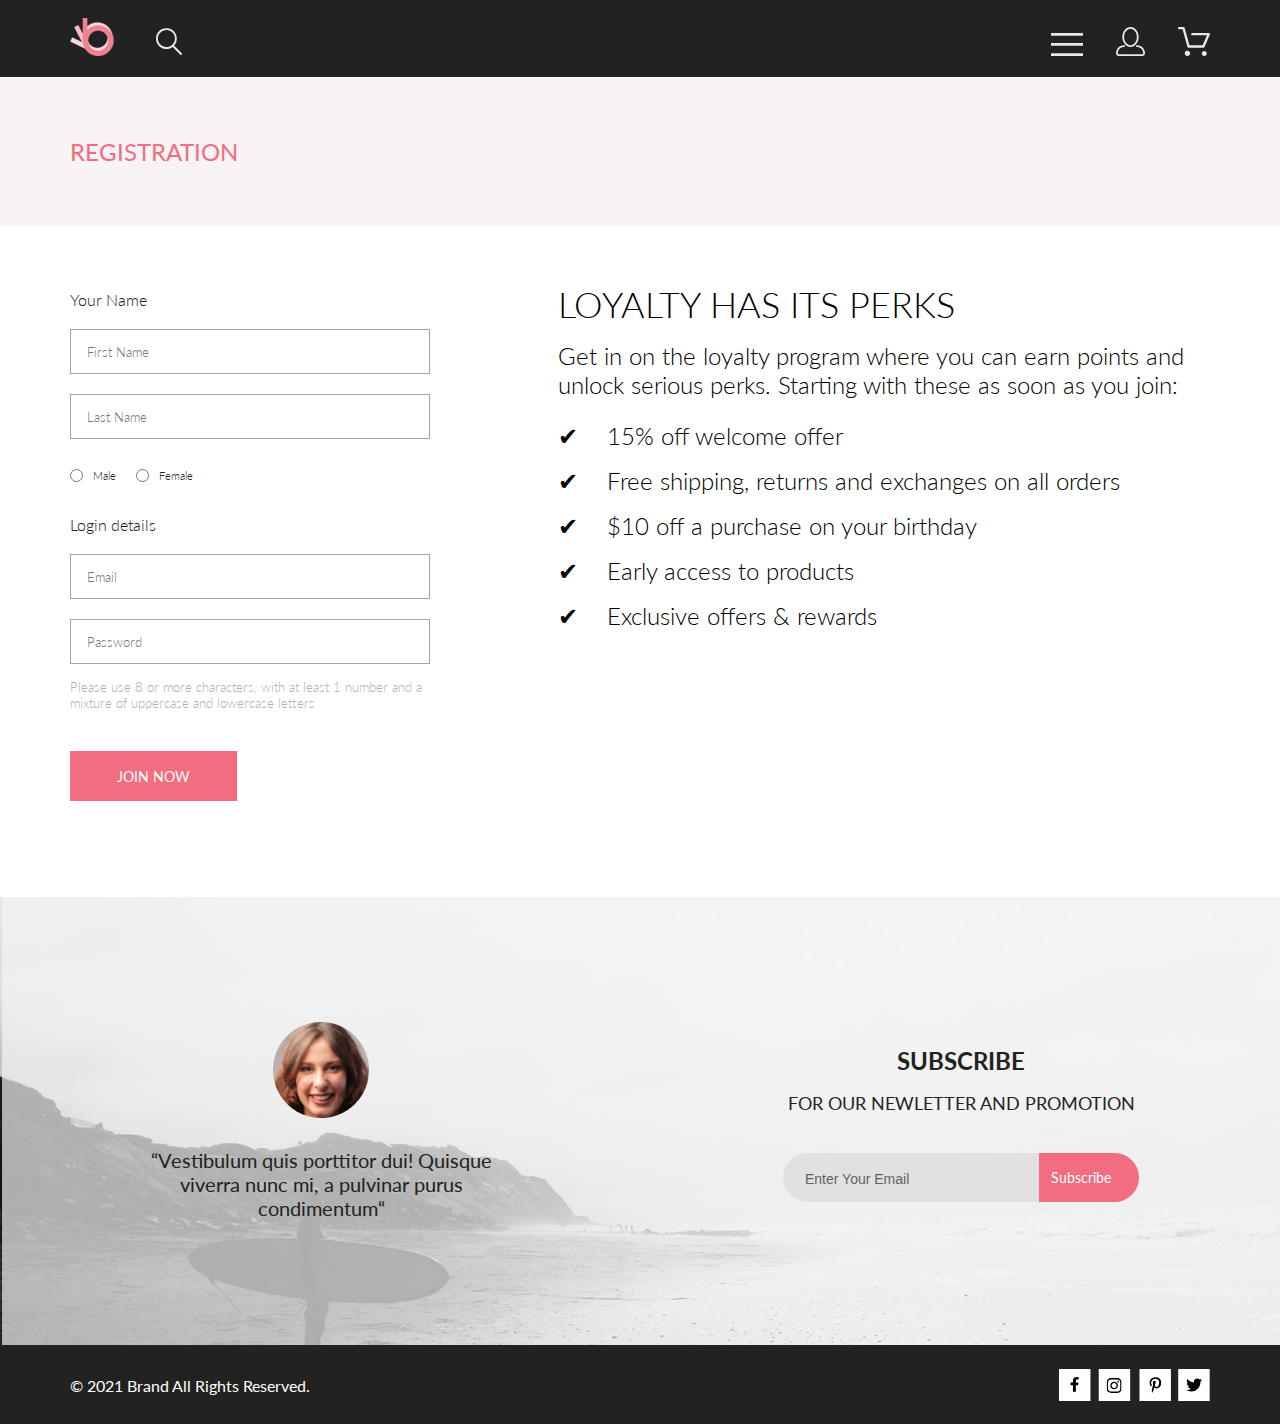
<file: registration.html>
<!DOCTYPE html>
<html lang="en">
  <head>
    <meta charset="UTF-8" />
    <meta name="viewport" content="width=device-width, initial-scale=1.0" />
    <link rel="preconnect" href="https://fonts.googleapis.com" />
    <link rel="preconnect" href="https://fonts.gstatic.com" crossorigin />
    <link
      href="https://fonts.googleapis.com/css2?family=Lato:wght@300;400;700;900&family=Open+Sans:wght@600;700;800&display=swap"
      rel="stylesheet"
    />
    <link rel="stylesheet" href="style.css" />
    <title>The Brand - Registration</title>
  </head>
  <body>
    <header class="header">
      <nav class="nav center">
        <div class="nav__left">
          <a href="index.html" class="logo__link"><img src="img/logo_brand.svg" alt="company logo"></a>
          <a href="#" class="search__link">
            <svg
              class="menu__icon__logo"
              width="27"
              height="28"
              viewBox="0 0 27 28"
              fill="none"
              xmlns="http://www.w3.org/2000/svg"
            >
              <path
                d="M19.0589 17.6249C20.6705 15.8648 21.6275 13.6038 21.769 11.2215C21.9106 8.8392 21.2281 6.48075 19.8362 4.5422C18.4443 2.60365 16.4278 1.20306 14.1252 0.575643C11.8227 -0.0517774 9.37437 0.132183 7.19143 1.09663C5.0085 2.06108 3.22389 3.74727 2.1373 5.87205C1.05071 7.99682 0.728322 10.4308 1.22426 12.7652C1.72021 15.0996 3.00428 17.1922 4.86085 18.6917C6.71741 20.1912 9.0334 21.0063 11.4199 20.9999C13.6723 21.003 15.8638 20.269 17.6599 18.9099L25.4079 26.7169C25.4934 26.806 25.5958 26.8771 25.7091 26.926C25.8225 26.975 25.9444 27.0008 26.0679 27.0019C26.1916 27.0023 26.314 26.9772 26.4276 26.9282C26.5411 26.8792 26.6434 26.8072 26.7279 26.7169C26.9018 26.536 26.999 26.2949 26.999 26.0439C26.999 25.793 26.9018 25.5518 26.7279 25.3709L19.0589 17.6249ZM2.88589 10.4999C2.89873 8.81465 3.41021 7.17089 4.35586 5.77587C5.30151 4.38086 6.63899 3.29703 8.1997 2.66102C9.76042 2.02501 11.4745 1.86529 13.1258 2.202C14.7772 2.53871 16.2919 3.35678 17.479 4.55307C18.6661 5.74935 19.4725 7.27031 19.7965 8.92421C20.1204 10.5781 19.9475 12.2909 19.2995 13.8467C18.6515 15.4024 17.5574 16.7315 16.1551 17.6664C14.7529 18.6013 13.1052 19.1001 11.4199 19.0999C9.14843 19.0891 6.97409 18.1774 5.3741 16.5651C3.77412 14.9527 2.87924 12.7714 2.88589 10.4999Z"
                fill="#E8E8E8"
              />
            </svg>
          </a>
        </div>
        <div class="nav__right">
          <div class="menu">
            <a href="#" class="menu__icon__link">
              <svg
                class="menu__icon__logo"
                width="32"
                height="23"
                viewBox="0 0 32 23"
                fill="none"
                xmlns="http://www.w3.org/2000/svg"
              >
                <path
                  d="M0 23V20.31H32V23H0ZM0 12.76V10.07H32V12.76H0ZM0 2.69V0H32V2.69H0Z"
                  fill="#E8E8E8"
                />
              </svg>
            </a>
            <div class="menu__container">
              <h3 class="menu__title">MENU</h3>
              <ul class="menu__main">
                <li class="menu__categories">
                  MAN
                  <ul class="menu__internal">
                    <li class="menu__item">
                      <a href="#" class="menu__link">Accessories</a>
                    </li>
                    <li class="menu__item">
                      <a href="#" class="menu__link">Bags</a>
                    </li>
                    <li class="menu__item">
                      <a href="#" class="menu__link">Denim</a>
                    </li>
                    <li class="menu__item">
                      <a href="#" class="menu__link">T-Shirts</a>
                    </li>
                  </ul>
                </li>
                <li class="menu__categories">
                  WOMAN
                  <ul class="menu__internal">
                    <li class="menu__item">
                      <a href="#" class="menu__link">Accessories</a>
                    </li>
                    <li class="menu__item">
                      <a href="#" class="menu__link">Jackets & Coats</a>
                    </li>
                    <li class="menu__item">
                      <a href="#" class="menu__link">Polos</a>
                    </li>
                    <li class="menu__item">
                      <a href="#" class="menu__link">T-Shirts</a>
                    </li>
                    <li class="menu__item">
                      <a href="#" class="menu__link">Shirts</a>
                    </li>
                  </ul>
                </li>
                <li class="menu__categories">
                  KIDS
                  <ul class="menu__internal">
                    <li class="menu__item">
                      <a href="#" class="menu__link">Accessories</a>
                    </li>
                    <li class="menu__item">
                      <a href="#" class="menu__link">Jackets & Coats</a>
                    </li>
                    <li class="menu__item">
                      <a href="#" class="menu__link">Polos</a>
                    </li>
                    <li class="menu__item">
                      <a href="#" class="menu__link">T-Shirts</a>
                    </li>
                    <li class="menu__item">
                      <a href="#" class="menu__link">Shirts</a>
                    </li>
                    <li class="menu__item">
                      <a href="#" class="menu__link">Bags</a>
                    </li>
                  </ul>
                </li>
              </ul>
            </div>
          </div>
          <a href="registration.html" class="person__link">
            <svg
              class="menu__icon__logo"
              width="29"
              height="29"
              viewBox="0 0 29 29"
              fill="none"
              xmlns="http://www.w3.org/2000/svg"
            >
              <path
                d="M14.5 19.937C19 19.937 22.656 15.464 22.656 9.968C22.656 4.472 19 0 14.5 0C13.3631 0.0217413 12.2463 0.303398 11.2351 0.823397C10.2239 1.34339 9.34507 2.08794 8.66602 3C7.12663 4.99573 6.30819 7.45381 6.34399 9.974C6.34399 15.465 10 19.937 14.5 19.937ZM14.5 1.813C18 1.813 20.844 5.472 20.844 9.969C20.844 14.466 17.998 18.125 14.5 18.125C11.002 18.125 8.15603 14.465 8.15503 9.969C8.15403 5.473 11 1.813 14.5 1.813ZM20.844 18.125C20.6036 18.125 20.373 18.2205 20.203 18.3905C20.033 18.5605 19.9375 18.7911 19.9375 19.0315C19.9375 19.2719 20.033 19.5025 20.203 19.6725C20.373 19.8425 20.6036 19.938 20.844 19.938C22.526 19.9399 24.1386 20.6088 25.3279 21.7982C26.5172 22.9875 27.1861 24.6 27.188 26.282C27.1875 26.5221 27.0918 26.7523 26.922 26.9221C26.7522 27.0918 26.5221 27.1875 26.282 27.188H2.71997C2.47985 27.1875 2.24975 27.0918 2.07996 26.9221C1.91016 26.7523 1.81449 26.5221 1.81396 26.282C1.81608 24.6001 2.48517 22.9877 3.67444 21.7985C4.86371 20.6092 6.47608 19.9401 8.15796 19.938C8.39824 19.938 8.62868 19.8425 8.79858 19.6726C8.96849 19.5027 9.06396 19.2723 9.06396 19.032C9.06396 18.7917 8.96849 18.5613 8.79858 18.3914C8.62868 18.2215 8.39824 18.126 8.15796 18.126C5.99541 18.1279 3.92201 18.9875 2.39258 20.5164C0.863144 22.0453 0.00264777 24.1185 0 26.281C0.000794067 27.0019 0.287502 27.693 0.797241 28.2027C1.30698 28.7125 1.99811 28.9992 2.71899 29H26.282C27.0027 28.9989 27.6936 28.7121 28.2031 28.2024C28.7126 27.6927 28.9992 27.0017 29 26.281C28.9974 24.1187 28.1372 22.0457 26.6083 20.5168C25.0793 18.9878 23.0063 18.1276 20.844 18.125Z"
                fill="#E8E8E8"
              />
            </svg>
          </a>
          <a href="shopping_cart.html" class="busket__link">
            <svg
              class="menu__icon__logo"
              width="32"
              height="29"
              viewBox="0 0 32 29"
              fill="none"
              xmlns="http://www.w3.org/2000/svg"
            >
              <path
                d="M26.1998 29C25.5521 28.9738 24.9404 28.6948 24.4961 28.2227C24.0518 27.7506 23.8103 27.1232 23.8234 26.475C23.8365 25.8269 24.1032 25.2097 24.5662 24.7559C25.0292 24.3022 25.6516 24.048 26.2999 24.048C26.9482 24.048 27.5706 24.3022 28.0336 24.7559C28.4966 25.2097 28.7633 25.8269 28.7764 26.475C28.7895 27.1232 28.5479 27.7506 28.1036 28.2227C27.6593 28.6948 27.0477 28.9738 26.3999 29H26.1998ZM6.75183 26.32C6.75183 25.79 6.90901 25.2718 7.20349 24.8311C7.49797 24.3904 7.91654 24.0469 8.40625 23.844C8.89596 23.6412 9.43484 23.5881 9.95471 23.6915C10.4746 23.7949 10.9521 24.0502 11.3269 24.425C11.7017 24.7998 11.957 25.2773 12.0604 25.7972C12.1638 26.317 12.1107 26.8559 11.9078 27.3456C11.705 27.8353 11.3615 28.2539 10.9208 28.5483C10.4801 28.8428 9.96194 29 9.43188 29C9.07977 29.0003 8.73102 28.9311 8.40564 28.7966C8.08026 28.662 7.7846 28.4646 7.53552 28.2158C7.28645 27.9669 7.08891 27.6713 6.9541 27.3461C6.81929 27.0208 6.74988 26.6721 6.74988 26.32H6.75183ZM10.5519 20.686C10.2924 20.6868 10.0398 20.6024 9.83301 20.4457C9.62617 20.2891 9.47648 20.0689 9.40686 19.819L4.57385 2.36401H1.18091C0.867422 2.36401 0.566761 2.23947 0.345093 2.01781C0.123425 1.79614 -0.00109863 1.49549 -0.00109863 1.18201C-0.00109863 0.868519 0.123425 0.567873 0.345093 0.346205C0.566761 0.124537 0.867422 5.81268e-06 1.18091 5.81268e-06H5.46191C5.7214 -0.00080736 5.97394 0.0837201 6.18066 0.240568C6.38739 0.397416 6.53674 0.617884 6.60583 0.868006L11.4388 18.323H24.6168L28.9999 8.27501H14.3999C14.2417 8.27961 14.0843 8.25242 13.9368 8.19507C13.7893 8.13771 13.6548 8.05134 13.5413 7.94108C13.4277 7.83082 13.3375 7.69891 13.2759 7.55315C13.2143 7.40739 13.1825 7.25075 13.1825 7.0925C13.1825 6.93426 13.2143 6.77762 13.2759 6.63186C13.3375 6.4861 13.4277 6.35419 13.5413 6.24393C13.6548 6.13367 13.7893 6.0473 13.9368 5.98994C14.0843 5.93259 14.2417 5.90541 14.3999 5.91001H30.8129C31.0086 5.90996 31.2011 5.95866 31.3733 6.05172C31.5454 6.14478 31.6917 6.27926 31.7988 6.44301C31.9067 6.60729 31.9723 6.79569 31.9897 6.99145C32.0072 7.18721 31.976 7.38424 31.8989 7.565L26.4939 19.977C26.4015 20.1876 26.2499 20.3668 26.0574 20.4927C25.8649 20.6186 25.6399 20.6858 25.4099 20.686H10.5519Z"
                fill="#E8E8E8"
              />
            </svg>
          </a>
        </div>
      </nav>
    </header>
    <nav class="navigation">
      <div class="navigation__containter center">
        <h1 class="navigation__page-title">REGISTRATION</h1>
      </div>
    </nav>
    <section class="registration center">
      <div class="registration__data">
        <form action="#" class="registration__form">
          <h3 class="registration__form__header">Your Name</h3>
          <input
            type="text"
            placeholder="First Name"
            name="first_name"
            class="registration__form__input-field"
          /><br />
          <input
            type="text"
            placeholder="Last Name"
            name="last_name"
            class="registration__form__input-field"
          /><br />
          <div class="registration__form__radio">
            <div class="registration__form__radio-item">
              <input type="radio" name="sex" id="male" value="male" />
              <label for="male">Male</label>
            </div>
            <div class="registration__form__radio-item">
              <input type="radio" name="sex" id="female" value="female" />
              <label for="female">Female</label><br />
            </div>
          </div>
          <h3 class="registration__form__header">Login details</h3>
          <input
            type="text"
            placeholder="Email"
            name="first_name"
            class="registration__form__input-field"
          /><br />
          <input
            type="text"
            placeholder="Password"
            name="last_name"
            class="registration__form__input-field"
          /><br />
          <p class="registration__form__text">
            Please use 8 or more characters, with at least 1 number and a
            mixture of uppercase and lowercase letters
          </p>
          <input
            type="submit"
            value="JOIN NOW"
            class="registration__form__button"
          />
        </form>
      </div>
      <div class="registration__loyalty">
        <h2 class="registration__loyalty__header">LOYALTY HAS ITS PERKS</h2>
        <p class="registration__loyalty__text">
          Get in on the loyalty program where you can earn points and unlock
          serious perks. Starting with these as soon as you join:
        </p>
        <ul class="registration__loyalty__list">
          <li class="registration__loyalty__list-item">
            15% off welcome offer
          </li>
          <li class="registration__loyalty__list-item">
            Free shipping, returns and exchanges on all orders
          </li>
          <li class="registration__loyalty__list-item">
            $10 off a purchase on your birthday
          </li>
          <li class="registration__loyalty__list-item">
            Early access to products
          </li>
          <li class="registration__loyalty__list-item">
            Exclusive offers & rewards
          </li>
        </ul>
      </div>
    </section>
    <section class="subscription center">
      <figure class="feedback">
        <img src="img/face.png" alt="face" class="feedback__img" />
        <figcaption class="feedback__text">
          “Vestibulum quis porttitor dui! Quisque viverra nunc mi, a pulvinar
          purus condimentum“
        </figcaption>
      </figure>
      <div class="subscription-form">
        <h3 class="subscription-form__heading">
          SUBSCRIBE<br />
          <span class="subscription-form__subheading"
            >FOR OUR NEWLETTER AND PROMOTION</span
          >
        </h3>
        <form action="#" class="subscription-form__form">
          <input
            type="email"
            placeholder="Enter Your Email"
            class="subscription-form__input-field"
          />
          <div class="subscription-form__submit-button">
            <a href="#" class="subscription-form__submit-link">Subscribe</a>
          </div>
        </form>
      </div>
    </section>
    <footer class="footer">
      <div class="footer__content center">
        <div class="footer__text">
          <p class="footer__brand">© 2021 Brand All Rights Reserved.</p>
        </div>
        <div class="footer__sm-buttons">
          <svg
            class="facebook"
            width="32"
            height="32"
            viewBox="0 0 32 32"
            fill="none"
            xmlns="http://www.w3.org/2000/svg"
          >
            <path
              class="footer__sm-logo"
              d="M31.4506 0H0V32H31.4506V0Z"
              fill="white"
            />
            <path
              d="M19.0883 16.28L19.5068 13.616H16.8901V11.8873C16.8901 11.1585 17.2557 10.4481 18.4276 10.4481H19.6171V8.17997C19.6171 8.17997 18.5376 8 17.5055 8C15.3506 8 13.9421 9.27593 13.9421 11.5857V13.616H11.5468V16.28H13.9421V22.72H16.8901V16.28H19.0883Z"
              fill="black"
            />
          </svg>
          <svg
            class="instagram"
            width="33"
            height="32"
            viewBox="0 0 33 32"
            fill="none"
            xmlns="http://www.w3.org/2000/svg"
          >
            <path
              class="footer__sm-logo"
              d="M32.1883 0H0.737671V32H32.1883V0Z"
              fill="white"
            />
            <g clip-path="url(#clip0_190_1608)">
              <path
                d="M16.1368 12.6816C14.0216 12.6816 12.3155 14.3849 12.3155 16.4967C12.3155 18.6084 14.0216 20.3117 16.1368 20.3117C18.2519 20.3117 19.958 18.6084 19.958 16.4967C19.958 14.3849 18.2519 12.6816 16.1368 12.6816ZM16.1368 18.9769C14.7699 18.9769 13.6525 17.8646 13.6525 16.4967C13.6525 15.1287 14.7666 14.0164 16.1368 14.0164C17.507 14.0164 18.6211 15.1287 18.6211 16.4967C18.6211 17.8646 17.5036 18.9769 16.1368 18.9769ZM21.0056 12.5256C21.0056 13.0203 20.6065 13.4154 20.1143 13.4154C19.6188 13.4154 19.223 13.017 19.223 12.5256C19.223 12.0342 19.6221 11.6357 20.1143 11.6357C20.6065 11.6357 21.0056 12.0342 21.0056 12.5256ZM23.5364 13.4287C23.4799 12.2367 23.2072 11.1808 22.3325 10.3109C21.4612 9.441 20.4036 9.16873 19.2097 9.10897C17.9792 9.03924 14.291 9.03924 13.0605 9.10897C11.8699 9.16541 10.8123 9.43768 9.93768 10.3076C9.06302 11.1775 8.79364 12.2334 8.73378 13.4254C8.66394 14.6539 8.66394 18.3361 8.73378 19.5646C8.79031 20.7566 9.06302 21.8125 9.93768 22.6824C10.8123 23.5523 11.8666 23.8246 13.0605 23.8844C14.291 23.9541 17.9792 23.9541 19.2097 23.8844C20.4036 23.8279 21.4612 23.5556 22.3325 22.6824C23.2039 21.8125 23.4766 20.7566 23.5364 19.5646C23.6063 18.3361 23.6063 14.6572 23.5364 13.4287ZM21.9468 20.8828C21.6874 21.5336 21.1852 22.0349 20.53 22.2972C19.5489 22.6857 17.2209 22.5961 16.1368 22.5961C15.0526 22.5961 12.7213 22.6824 11.7435 22.2972C11.0917 22.0383 10.5895 21.5369 10.3268 20.8828C9.93768 19.9033 10.0275 17.5791 10.0275 16.4967C10.0275 15.4142 9.941 13.0867 10.3268 12.1105C10.5862 11.4597 11.0884 10.9584 11.7435 10.6961C12.7246 10.3076 15.0526 10.3972 16.1368 10.3972C17.2209 10.3972 19.5523 10.3109 20.53 10.6961C21.1818 10.9551 21.684 11.4564 21.9468 12.1105C22.3359 13.09 22.2461 15.4142 22.2461 16.4967C22.2461 17.5791 22.3359 19.9066 21.9468 20.8828Z"
                fill="black"
              />
            </g>
            <defs>
              <clipPath id="clip0_190_1608">
                <rect
                  width="14.8991"
                  height="17"
                  fill="white"
                  transform="translate(8.68396 8)"
                />
              </clipPath>
            </defs>
          </svg>
          <svg
            class="pinterest"
            width="32"
            height="32"
            viewBox="0 0 32 32"
            fill="none"
            xmlns="http://www.w3.org/2000/svg"
          >
            <path
              class="footer__sm-logo"
              d="M31.9259 0H0.475342V32H31.9259V0Z"
              fill="white"
            />
            <g clip-path="url(#clip0_190_1388)">
              <path
                d="M16.7402 8.20312C13.5555 8.20312 10.4081 10.3406 10.4081 13.8C10.4081 16 11.6373 17.25 12.3822 17.25C12.6895 17.25 12.8664 16.3875 12.8664 16.1438C12.8664 15.8531 12.1308 15.2344 12.1308 14.025C12.1308 11.5125 14.0304 9.73125 16.4888 9.73125C18.6026 9.73125 20.167 10.9406 20.167 13.1625C20.167 14.8219 19.5058 17.9344 17.3641 17.9344C16.5912 17.9344 15.9301 17.3719 15.9301 16.5656C15.9301 15.3844 16.7495 14.2406 16.7495 13.0219C16.7495 10.9531 13.8349 11.3281 13.8349 13.8281C13.8349 14.3531 13.9001 14.9344 14.1329 15.4125C13.7045 17.2687 12.8292 20.0344 12.8292 21.9469C12.8292 22.5375 12.913 23.1188 12.9689 23.7094C13.0744 23.8281 13.0216 23.8156 13.183 23.7563C14.7474 21.6 14.6916 21.1781 15.3993 18.3562C15.7811 19.0875 16.7681 19.4812 17.5503 19.4812C20.8468 19.4812 22.3274 16.2469 22.3274 13.3313C22.3274 10.2281 19.6641 8.20312 16.7402 8.20312Z"
                fill="black"
              />
            </g>
            <defs>
              <clipPath id="clip0_190_1388">
                <rect
                  width="11.9193"
                  height="16"
                  fill="white"
                  transform="translate(10.4081 8)"
                />
              </clipPath>
            </defs>
          </svg>
          <svg
            class="twitter"
            width="32"
            height="32"
            viewBox="0 0 32 32"
            fill="none"
            xmlns="http://www.w3.org/2000/svg"
          >
            <path
              class="footer__sm-logo"
              d="M31.6636 0H0.213013V32H31.6636V0Z"
              fill="white"
            />
            <g clip-path="url(#clip0_190_1384)">
              <path
                d="M22.4181 12.7411C22.4281 12.8832 22.4281 13.0253 22.4281 13.1675C22.4281 17.5025 19.1509 22.4974 13.161 22.4974C11.3156 22.4974 9.60132 21.9593 8.1593 21.0253C8.42149 21.0558 8.67357 21.0659 8.94585 21.0659C10.4685 21.0659 11.8702 20.5482 12.9895 19.6649C11.5576 19.6345 10.3576 18.6903 9.94415 17.3908C10.1458 17.4213 10.3475 17.4416 10.5593 17.4416C10.8517 17.4416 11.1442 17.4009 11.4164 17.3299C9.92401 17.0253 8.80465 15.7055 8.80465 14.1116V14.071C9.23824 14.3147 9.74249 14.467 10.2769 14.4873C9.39959 13.8984 8.82483 12.8933 8.82483 11.7563C8.82483 11.1472 8.98614 10.5888 9.26851 10.1015C10.8719 12.0913 13.282 13.3908 15.9844 13.5329C15.934 13.2893 15.9038 13.0355 15.9038 12.7817C15.9038 10.9746 17.3559 9.5025 19.1609 9.5025C20.0987 9.5025 20.9457 9.89844 21.5407 10.538C22.2768 10.3959 22.9827 10.1218 23.6079 9.74616C23.3659 10.5076 22.8516 11.1472 22.176 11.5533C22.8315 11.4822 23.4668 11.2994 24.0516 11.0457C23.608 11.6954 23.0533 12.274 22.4181 12.7411V12.7411Z"
                fill="black"
              />
            </g>
            <defs>
              <clipPath id="clip0_190_1384">
                <rect
                  width="15.8924"
                  height="16"
                  fill="white"
                  transform="translate(8.1593 8)"
                />
              </clipPath>
            </defs>
          </svg>
        </div>
      </div>
    </footer>
  </body>
</html>
</file>
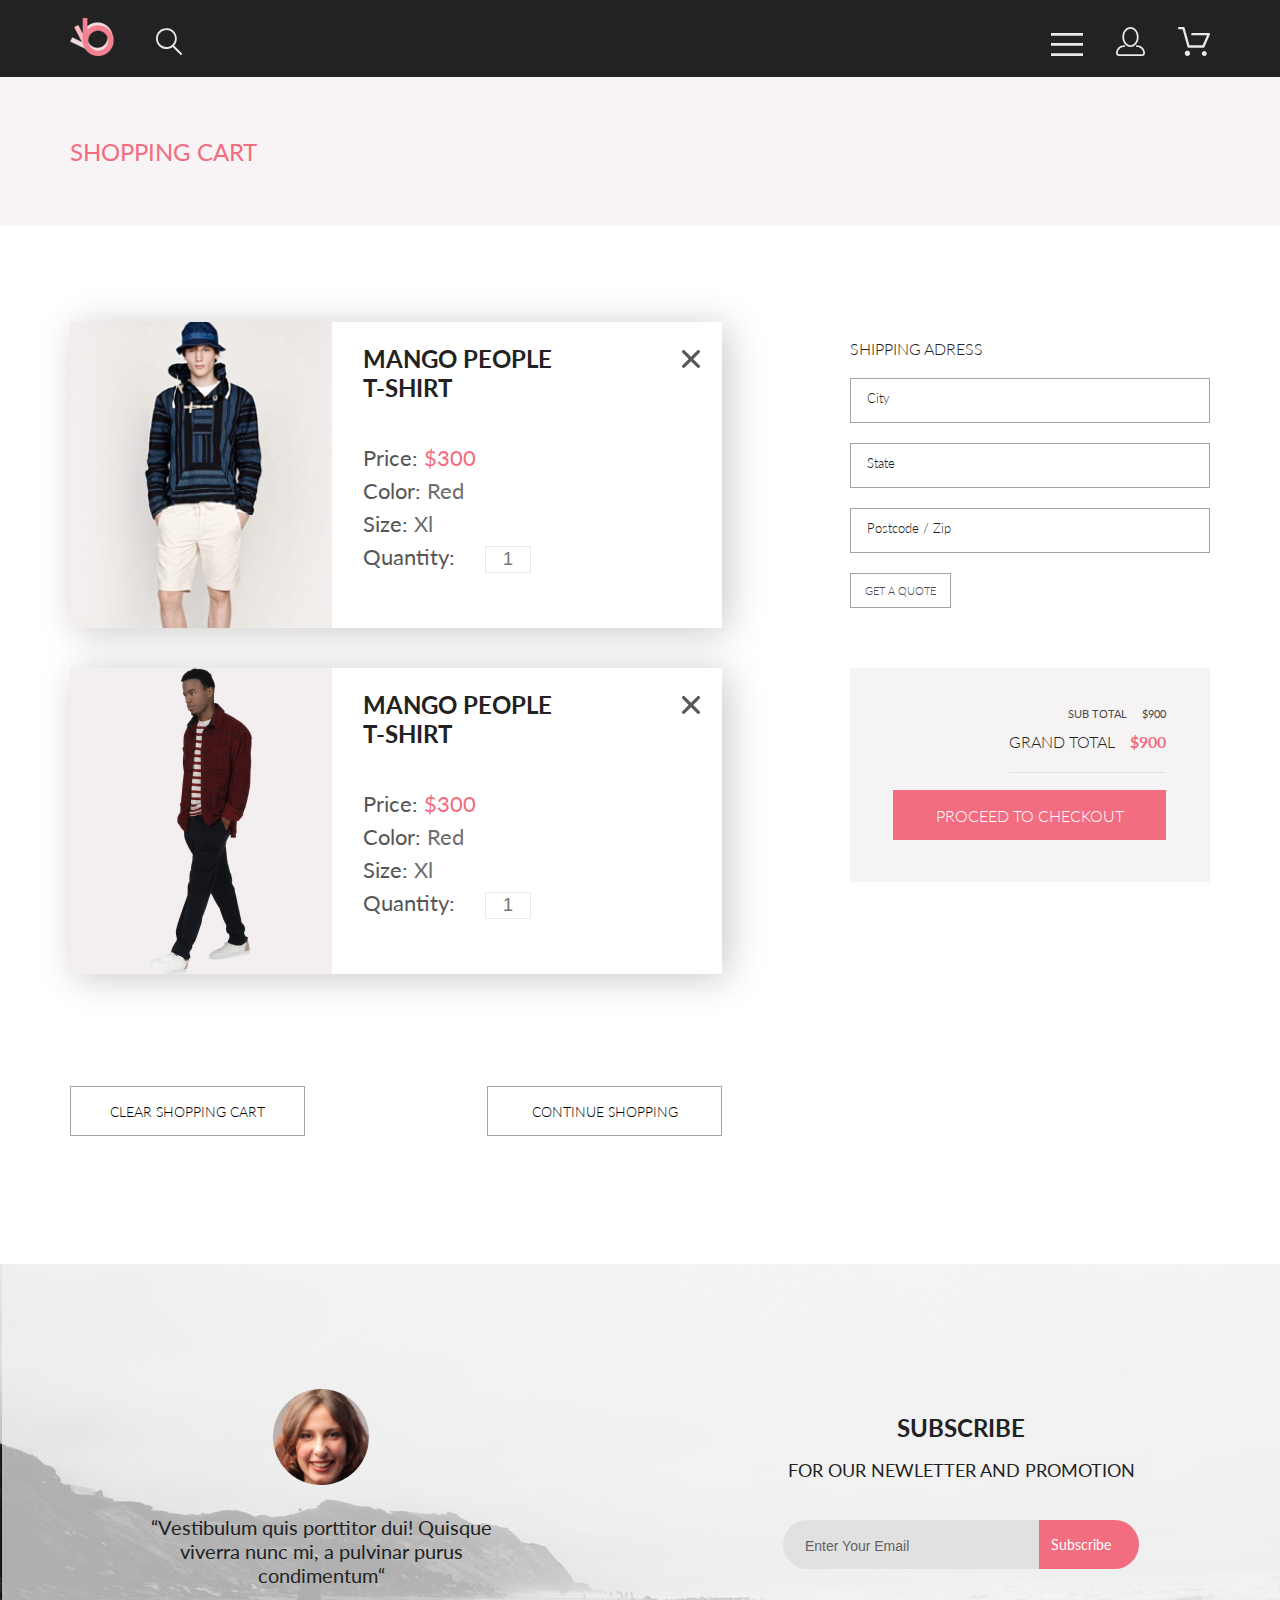
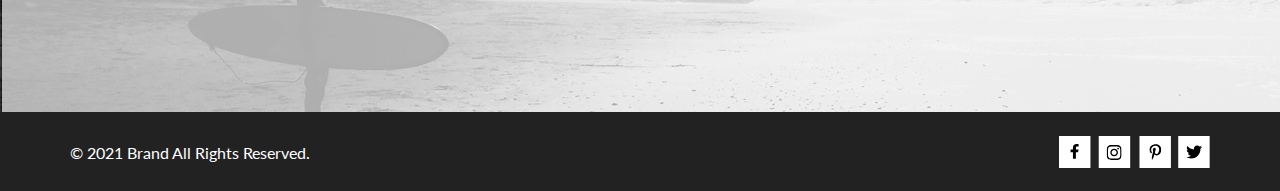
<file: shopping_cart.html>
<!DOCTYPE html>
<html lang="en">
  <head>
    <meta charset="UTF-8" />
    <meta http-equiv="X-UA-Compatible" content="IE=edge" />
    <meta name="viewport" content="width=device-width, initial-scale=1.0" />
    <link rel="preconnect" href="https://fonts.googleapis.com" />
    <link rel="preconnect" href="https://fonts.gstatic.com" crossorigin />
    <link
      href="https://fonts.googleapis.com/css2?family=Lato:wght@300;400;700;900&family=Open+Sans:wght@600;700;800&display=swap"
      rel="stylesheet"
    />
    <link rel="stylesheet" href="style.css" />
    <title>The Brand</title>
  </head>
  <body>
    <header class="header">
      <nav class="nav center">
        <div class="nav__left">
          <a href="index.html" class="logo__link"><img src="img/logo_brand.svg" alt="company logo"></a>
          <a href="#" class="search__link">
            <svg
              class="menu__icon__logo"
              width="27"
              height="28"
              viewBox="0 0 27 28"
              fill="none"
              xmlns="http://www.w3.org/2000/svg"
            >
              <path
                d="M19.0589 17.6249C20.6705 15.8648 21.6275 13.6038 21.769 11.2215C21.9106 8.8392 21.2281 6.48075 19.8362 4.5422C18.4443 2.60365 16.4278 1.20306 14.1252 0.575643C11.8227 -0.0517774 9.37437 0.132183 7.19143 1.09663C5.0085 2.06108 3.22389 3.74727 2.1373 5.87205C1.05071 7.99682 0.728322 10.4308 1.22426 12.7652C1.72021 15.0996 3.00428 17.1922 4.86085 18.6917C6.71741 20.1912 9.0334 21.0063 11.4199 20.9999C13.6723 21.003 15.8638 20.269 17.6599 18.9099L25.4079 26.7169C25.4934 26.806 25.5958 26.8771 25.7091 26.926C25.8225 26.975 25.9444 27.0008 26.0679 27.0019C26.1916 27.0023 26.314 26.9772 26.4276 26.9282C26.5411 26.8792 26.6434 26.8072 26.7279 26.7169C26.9018 26.536 26.999 26.2949 26.999 26.0439C26.999 25.793 26.9018 25.5518 26.7279 25.3709L19.0589 17.6249ZM2.88589 10.4999C2.89873 8.81465 3.41021 7.17089 4.35586 5.77587C5.30151 4.38086 6.63899 3.29703 8.1997 2.66102C9.76042 2.02501 11.4745 1.86529 13.1258 2.202C14.7772 2.53871 16.2919 3.35678 17.479 4.55307C18.6661 5.74935 19.4725 7.27031 19.7965 8.92421C20.1204 10.5781 19.9475 12.2909 19.2995 13.8467C18.6515 15.4024 17.5574 16.7315 16.1551 17.6664C14.7529 18.6013 13.1052 19.1001 11.4199 19.0999C9.14843 19.0891 6.97409 18.1774 5.3741 16.5651C3.77412 14.9527 2.87924 12.7714 2.88589 10.4999Z"
                fill="#E8E8E8"
              />
            </svg>
          </a>
        </div>
        <div class="nav__right">
          <div class="menu">
            <a href="#" class="menu__icon__link">
              <svg
                class="menu__icon__logo"
                width="32"
                height="23"
                viewBox="0 0 32 23"
                fill="none"
                xmlns="http://www.w3.org/2000/svg"
              >
                <path
                  d="M0 23V20.31H32V23H0ZM0 12.76V10.07H32V12.76H0ZM0 2.69V0H32V2.69H0Z"
                  fill="#E8E8E8"
                />
              </svg>
            </a>
            <div class="menu__container">
              <h3 class="menu__title">MENU</h3>
              <ul class="menu__main">
                <li class="menu__categories">
                  MAN
                  <ul class="menu__internal">
                    <li class="menu__item">
                      <a href="#" class="menu__link">Accessories</a>
                    </li>
                    <li class="menu__item">
                      <a href="#" class="menu__link">Bags</a>
                    </li>
                    <li class="menu__item">
                      <a href="#" class="menu__link">Denim</a>
                    </li>
                    <li class="menu__item">
                      <a href="#" class="menu__link">T-Shirts</a>
                    </li>
                  </ul>
                </li>
                <li class="menu__categories">
                  WOMAN
                  <ul class="menu__internal">
                    <li class="menu__item">
                      <a href="#" class="menu__link">Accessories</a>
                    </li>
                    <li class="menu__item">
                      <a href="#" class="menu__link">Jackets & Coats</a>
                    </li>
                    <li class="menu__item">
                      <a href="#" class="menu__link">Polos</a>
                    </li>
                    <li class="menu__item">
                      <a href="#" class="menu__link">T-Shirts</a>
                    </li>
                    <li class="menu__item">
                      <a href="#" class="menu__link">Shirts</a>
                    </li>
                  </ul>
                </li>
                <li class="menu__categories">
                  KIDS
                  <ul class="menu__internal">
                    <li class="menu__item">
                      <a href="#" class="menu__link">Accessories</a>
                    </li>
                    <li class="menu__item">
                      <a href="#" class="menu__link">Jackets & Coats</a>
                    </li>
                    <li class="menu__item">
                      <a href="#" class="menu__link">Polos</a>
                    </li>
                    <li class="menu__item">
                      <a href="#" class="menu__link">T-Shirts</a>
                    </li>
                    <li class="menu__item">
                      <a href="#" class="menu__link">Shirts</a>
                    </li>
                    <li class="menu__item">
                      <a href="#" class="menu__link">Bags</a>
                    </li>
                  </ul>
                </li>
              </ul>
            </div>
          </div>
          <a href="registration.html" class="person__link">
            <svg
              class="menu__icon__logo"
              width="29"
              height="29"
              viewBox="0 0 29 29"
              fill="none"
              xmlns="http://www.w3.org/2000/svg"
            >
              <path
                d="M14.5 19.937C19 19.937 22.656 15.464 22.656 9.968C22.656 4.472 19 0 14.5 0C13.3631 0.0217413 12.2463 0.303398 11.2351 0.823397C10.2239 1.34339 9.34507 2.08794 8.66602 3C7.12663 4.99573 6.30819 7.45381 6.34399 9.974C6.34399 15.465 10 19.937 14.5 19.937ZM14.5 1.813C18 1.813 20.844 5.472 20.844 9.969C20.844 14.466 17.998 18.125 14.5 18.125C11.002 18.125 8.15603 14.465 8.15503 9.969C8.15403 5.473 11 1.813 14.5 1.813ZM20.844 18.125C20.6036 18.125 20.373 18.2205 20.203 18.3905C20.033 18.5605 19.9375 18.7911 19.9375 19.0315C19.9375 19.2719 20.033 19.5025 20.203 19.6725C20.373 19.8425 20.6036 19.938 20.844 19.938C22.526 19.9399 24.1386 20.6088 25.3279 21.7982C26.5172 22.9875 27.1861 24.6 27.188 26.282C27.1875 26.5221 27.0918 26.7523 26.922 26.9221C26.7522 27.0918 26.5221 27.1875 26.282 27.188H2.71997C2.47985 27.1875 2.24975 27.0918 2.07996 26.9221C1.91016 26.7523 1.81449 26.5221 1.81396 26.282C1.81608 24.6001 2.48517 22.9877 3.67444 21.7985C4.86371 20.6092 6.47608 19.9401 8.15796 19.938C8.39824 19.938 8.62868 19.8425 8.79858 19.6726C8.96849 19.5027 9.06396 19.2723 9.06396 19.032C9.06396 18.7917 8.96849 18.5613 8.79858 18.3914C8.62868 18.2215 8.39824 18.126 8.15796 18.126C5.99541 18.1279 3.92201 18.9875 2.39258 20.5164C0.863144 22.0453 0.00264777 24.1185 0 26.281C0.000794067 27.0019 0.287502 27.693 0.797241 28.2027C1.30698 28.7125 1.99811 28.9992 2.71899 29H26.282C27.0027 28.9989 27.6936 28.7121 28.2031 28.2024C28.7126 27.6927 28.9992 27.0017 29 26.281C28.9974 24.1187 28.1372 22.0457 26.6083 20.5168C25.0793 18.9878 23.0063 18.1276 20.844 18.125Z"
                fill="#E8E8E8"
              />
            </svg>
          </a>
          <a href="shopping_cart.html" class="busket__link">
            <svg
              class="menu__icon__logo"
              width="32"
              height="29"
              viewBox="0 0 32 29"
              fill="none"
              xmlns="http://www.w3.org/2000/svg"
            >
              <path
                d="M26.1998 29C25.5521 28.9738 24.9404 28.6948 24.4961 28.2227C24.0518 27.7506 23.8103 27.1232 23.8234 26.475C23.8365 25.8269 24.1032 25.2097 24.5662 24.7559C25.0292 24.3022 25.6516 24.048 26.2999 24.048C26.9482 24.048 27.5706 24.3022 28.0336 24.7559C28.4966 25.2097 28.7633 25.8269 28.7764 26.475C28.7895 27.1232 28.5479 27.7506 28.1036 28.2227C27.6593 28.6948 27.0477 28.9738 26.3999 29H26.1998ZM6.75183 26.32C6.75183 25.79 6.90901 25.2718 7.20349 24.8311C7.49797 24.3904 7.91654 24.0469 8.40625 23.844C8.89596 23.6412 9.43484 23.5881 9.95471 23.6915C10.4746 23.7949 10.9521 24.0502 11.3269 24.425C11.7017 24.7998 11.957 25.2773 12.0604 25.7972C12.1638 26.317 12.1107 26.8559 11.9078 27.3456C11.705 27.8353 11.3615 28.2539 10.9208 28.5483C10.4801 28.8428 9.96194 29 9.43188 29C9.07977 29.0003 8.73102 28.9311 8.40564 28.7966C8.08026 28.662 7.7846 28.4646 7.53552 28.2158C7.28645 27.9669 7.08891 27.6713 6.9541 27.3461C6.81929 27.0208 6.74988 26.6721 6.74988 26.32H6.75183ZM10.5519 20.686C10.2924 20.6868 10.0398 20.6024 9.83301 20.4457C9.62617 20.2891 9.47648 20.0689 9.40686 19.819L4.57385 2.36401H1.18091C0.867422 2.36401 0.566761 2.23947 0.345093 2.01781C0.123425 1.79614 -0.00109863 1.49549 -0.00109863 1.18201C-0.00109863 0.868519 0.123425 0.567873 0.345093 0.346205C0.566761 0.124537 0.867422 5.81268e-06 1.18091 5.81268e-06H5.46191C5.7214 -0.00080736 5.97394 0.0837201 6.18066 0.240568C6.38739 0.397416 6.53674 0.617884 6.60583 0.868006L11.4388 18.323H24.6168L28.9999 8.27501H14.3999C14.2417 8.27961 14.0843 8.25242 13.9368 8.19507C13.7893 8.13771 13.6548 8.05134 13.5413 7.94108C13.4277 7.83082 13.3375 7.69891 13.2759 7.55315C13.2143 7.40739 13.1825 7.25075 13.1825 7.0925C13.1825 6.93426 13.2143 6.77762 13.2759 6.63186C13.3375 6.4861 13.4277 6.35419 13.5413 6.24393C13.6548 6.13367 13.7893 6.0473 13.9368 5.98994C14.0843 5.93259 14.2417 5.90541 14.3999 5.91001H30.8129C31.0086 5.90996 31.2011 5.95866 31.3733 6.05172C31.5454 6.14478 31.6917 6.27926 31.7988 6.44301C31.9067 6.60729 31.9723 6.79569 31.9897 6.99145C32.0072 7.18721 31.976 7.38424 31.8989 7.565L26.4939 19.977C26.4015 20.1876 26.2499 20.3668 26.0574 20.4927C25.8649 20.6186 25.6399 20.6858 25.4099 20.686H10.5519Z"
                fill="#E8E8E8"
              />
            </svg>
          </a>
        </div>
      </nav>
    </header>
    <nav class="navigation">
      <div class="navigation__containter center">
        <h1 class="navigation__page-title">SHOPPING CART</h1>
      </div>
    </nav>
    <section class="shopping-cart center">
      <div class="shopping-cart__container-left">
        <div class="shopping-cart__product-item">
          <img
            src="img/shopping_cart/product_1.jpg"
            alt="product_1"
            class="shopping-cart__product-img"
          />
          <div class="shopping-cart__product-info">
            <h2 class="shopping-cart__product-header">
              MANGO PEOPLE<br />T-SHIRT
            </h2>
            <p class="shopping-cart__product-text">
              Price:
              <span class="shopping-cart__product-text-colored">$300</span>
            </p>
            <p class="shopping-cart__product-text">
              Color:
              <span class="shopping-cart__product-text-basic">Red</span>
            </p>
            <p class="shopping-cart__product-text">
              Size:
              <span class="shopping-cart__product-text-basic">Xl</span>
            </p>
            <p class="shopping-cart__product-text">
              Quantity:
              <input
                type="number"
                min="1"
                placeholder="1"
                class="shopping-cart__product-text-basic shopping-cart__qty"
              />
            </p>
          </div>
          <svg
            class="shopping-cart__product-remove"
            width="18"
            height="18"
            viewBox="0 0 18 18"
            fill="none"
            xmlns="http://www.w3.org/2000/svg"
          >
            <path
              d="M11.2453 9L17.5302 2.71516C17.8285 2.41741 17.9962 2.01336 17.9966 1.59191C17.997 1.17045 17.8299 0.76611 17.5322 0.467832C17.2344 0.169555 16.8304 0.00177586 16.4089 0.00140366C15.9875 0.00103146 15.5831 0.168097 15.2848 0.465848L9 6.75069L2.71516 0.465848C2.41688 0.167571 2.01233 0 1.5905 0C1.16868 0 0.764125 0.167571 0.465848 0.465848C0.167571 0.764125 0 1.16868 0 1.5905C0 2.01233 0.167571 2.41688 0.465848 2.71516L6.75069 9L0.465848 15.2848C0.167571 15.5831 0 15.9877 0 16.4095C0 16.8313 0.167571 17.2359 0.465848 17.5342C0.764125 17.8324 1.16868 18 1.5905 18C2.01233 18 2.41688 17.8324 2.71516 17.5342L9 11.2493L15.2848 17.5342C15.5831 17.8324 15.9877 18 16.4095 18C16.8313 18 17.2359 17.8324 17.5342 17.5342C17.8324 17.2359 18 16.8313 18 16.4095C18 15.9877 17.8324 15.5831 17.5342 15.2848L11.2453 9Z"
              fill="#575757"
            />
          </svg>
        </div>
        <div class="shopping-cart__product-item">
          <img
            src="img/shopping_cart/product_2.jpg"
            alt="product_2"
            class="shopping-cart__product-img"
          />
          <div class="shopping-cart__product-info">
            <h2 class="shopping-cart__product-header">
              MANGO PEOPLE<br />T-SHIRT
            </h2>
            <p class="shopping-cart__product-text">
              Price:
              <span class="shopping-cart__product-text-colored">$300</span>
            </p>
            <p class="shopping-cart__product-text">
              Color:
              <span class="shopping-cart__product-text-basic">Red</span>
            </p>
            <p class="shopping-cart__product-text">
              Size:
              <span class="shopping-cart__product-text-basic">Xl</span>
            </p>
            <p class="shopping-cart__product-text">
              Quantity:
              <input
                type="number"
                min="1"
                placeholder="1"
                class="shopping-cart__product-text-basic shopping-cart__qty"
              />
            </p>
          </div>
          <svg
            class="shopping-cart__product-remove"
            width="18"
            height="18"
            viewBox="0 0 18 18"
            fill="none"
            xmlns="http://www.w3.org/2000/svg"
          >
            <path
              d="M11.2453 9L17.5302 2.71516C17.8285 2.41741 17.9962 2.01336 17.9966 1.59191C17.997 1.17045 17.8299 0.76611 17.5322 0.467832C17.2344 0.169555 16.8304 0.00177586 16.4089 0.00140366C15.9875 0.00103146 15.5831 0.168097 15.2848 0.465848L9 6.75069L2.71516 0.465848C2.41688 0.167571 2.01233 0 1.5905 0C1.16868 0 0.764125 0.167571 0.465848 0.465848C0.167571 0.764125 0 1.16868 0 1.5905C0 2.01233 0.167571 2.41688 0.465848 2.71516L6.75069 9L0.465848 15.2848C0.167571 15.5831 0 15.9877 0 16.4095C0 16.8313 0.167571 17.2359 0.465848 17.5342C0.764125 17.8324 1.16868 18 1.5905 18C2.01233 18 2.41688 17.8324 2.71516 17.5342L9 11.2493L15.2848 17.5342C15.5831 17.8324 15.9877 18 16.4095 18C16.8313 18 17.2359 17.8324 17.5342 17.5342C17.8324 17.2359 18 16.8313 18 16.4095C18 15.9877 17.8324 15.5831 17.5342 15.2848L11.2453 9Z"
              fill="#575757"
            />
          </svg>
        </div>
        <div class="shopping-cart__buttons">
          <a href="#" class="shopping-cart__button-link">CLEAR SHOPPING CART</a>
          <a href="#" class="shopping-cart__button-link">CONTINUE SHOPPING</a>
        </div>
      </div>
      <div class="shopping-cart__container-right">
        <div class="adress">
          <h3 class="adress__title">SHIPPING ADRESS</h3>
          <form action="#" class="adress__form">
            <input type="text" placeholder="City" class="adress__input" /><br />
            <input
              type="text"
              placeholder="State"
              class="adress__input"
            /><br />
            <input
              type="number"
              placeholder="Postcode / Zip"
              class="adress__input"
            /><br />
            <input
              class="adress__submit-button"
              type="button"
              value="GET A QUOTE"
            />
          </form>
        </div>
        <div class="bill">
          <div class="bill__subtotal">
            <p class="bill__subtotal__text">SUB TOTAL</p>
            <p class="bill__subtotal__amount">$900</p>
          </div>
          <div class="bill__total">
            <p class="bill__total__text">GRAND TOTAL</p>
            <p class="bill__total__amount">$900</p>
          </div>
          <a href="#" class="bill__checkout-button">PROCEED TO CHECKOUT</a>
        </div>
      </div>
    </section>
    <section class="subscription center">
        <figure class="feedback">
          <img src="img/face.png" alt="face" class="feedback__img" />
          <figcaption class="feedback__text">
            “Vestibulum quis porttitor dui! Quisque viverra nunc mi, a pulvinar
            purus condimentum“
          </figcaption>
        </figure>
        <div class="subscription-form">
          <h3 class="subscription-form__heading">
            SUBSCRIBE<br />
            <span class="subscription-form__subheading">FOR OUR NEWLETTER AND PROMOTION</span>
          </h3>
          <form action="#" class="subscription-form__form">
            <input
              type="email"
              placeholder="Enter Your Email"
              class="subscription-form__input-field"
            />
            <div class="subscription-form__submit-button">
              <a href="#" class="subscription-form__submit-link">Subscribe</a>
            </div>
          </form>
        </div>
      </section>
      <footer class="footer">
        <div class="footer__content center">
          <div class="footer__text">
            <p class="footer__brand">© 2021 Brand All Rights Reserved.</p>
          </div>
          <div class="footer__sm-buttons">
            <svg
              class="facebook"
              width="32"
              height="32"
              viewBox="0 0 32 32"
              fill="none"
              xmlns="http://www.w3.org/2000/svg"
            >
              <path class="footer__sm-logo" d="M31.4506 0H0V32H31.4506V0Z" fill="white" />
              <path
                d="M19.0883 16.28L19.5068 13.616H16.8901V11.8873C16.8901 11.1585 17.2557 10.4481 18.4276 10.4481H19.6171V8.17997C19.6171 8.17997 18.5376 8 17.5055 8C15.3506 8 13.9421 9.27593 13.9421 11.5857V13.616H11.5468V16.28H13.9421V22.72H16.8901V16.28H19.0883Z"
                fill="black"
              />
            </svg>
            <svg
              class="instagram"
              width="33"
              height="32"
              viewBox="0 0 33 32"
              fill="none"
              xmlns="http://www.w3.org/2000/svg"
            >
              <path
                class="footer__sm-logo"
                d="M32.1883 0H0.737671V32H32.1883V0Z"
                fill="white"
              />
              <g clip-path="url(#clip0_190_1608)">
                <path
                  d="M16.1368 12.6816C14.0216 12.6816 12.3155 14.3849 12.3155 16.4967C12.3155 18.6084 14.0216 20.3117 16.1368 20.3117C18.2519 20.3117 19.958 18.6084 19.958 16.4967C19.958 14.3849 18.2519 12.6816 16.1368 12.6816ZM16.1368 18.9769C14.7699 18.9769 13.6525 17.8646 13.6525 16.4967C13.6525 15.1287 14.7666 14.0164 16.1368 14.0164C17.507 14.0164 18.6211 15.1287 18.6211 16.4967C18.6211 17.8646 17.5036 18.9769 16.1368 18.9769ZM21.0056 12.5256C21.0056 13.0203 20.6065 13.4154 20.1143 13.4154C19.6188 13.4154 19.223 13.017 19.223 12.5256C19.223 12.0342 19.6221 11.6357 20.1143 11.6357C20.6065 11.6357 21.0056 12.0342 21.0056 12.5256ZM23.5364 13.4287C23.4799 12.2367 23.2072 11.1808 22.3325 10.3109C21.4612 9.441 20.4036 9.16873 19.2097 9.10897C17.9792 9.03924 14.291 9.03924 13.0605 9.10897C11.8699 9.16541 10.8123 9.43768 9.93768 10.3076C9.06302 11.1775 8.79364 12.2334 8.73378 13.4254C8.66394 14.6539 8.66394 18.3361 8.73378 19.5646C8.79031 20.7566 9.06302 21.8125 9.93768 22.6824C10.8123 23.5523 11.8666 23.8246 13.0605 23.8844C14.291 23.9541 17.9792 23.9541 19.2097 23.8844C20.4036 23.8279 21.4612 23.5556 22.3325 22.6824C23.2039 21.8125 23.4766 20.7566 23.5364 19.5646C23.6063 18.3361 23.6063 14.6572 23.5364 13.4287ZM21.9468 20.8828C21.6874 21.5336 21.1852 22.0349 20.53 22.2972C19.5489 22.6857 17.2209 22.5961 16.1368 22.5961C15.0526 22.5961 12.7213 22.6824 11.7435 22.2972C11.0917 22.0383 10.5895 21.5369 10.3268 20.8828C9.93768 19.9033 10.0275 17.5791 10.0275 16.4967C10.0275 15.4142 9.941 13.0867 10.3268 12.1105C10.5862 11.4597 11.0884 10.9584 11.7435 10.6961C12.7246 10.3076 15.0526 10.3972 16.1368 10.3972C17.2209 10.3972 19.5523 10.3109 20.53 10.6961C21.1818 10.9551 21.684 11.4564 21.9468 12.1105C22.3359 13.09 22.2461 15.4142 22.2461 16.4967C22.2461 17.5791 22.3359 19.9066 21.9468 20.8828Z"
                  fill="black"
                />
              </g>
              <defs>
                <clipPath id="clip0_190_1608">
                  <rect
                    width="14.8991"
                    height="17"
                    fill="white"
                    transform="translate(8.68396 8)"
                  />
                </clipPath>
              </defs>
            </svg>
            <svg
              class="pinterest"
              width="32"
              height="32"
              viewBox="0 0 32 32"
              fill="none"
              xmlns="http://www.w3.org/2000/svg"
            >
              <path
                class="footer__sm-logo"
                d="M31.9259 0H0.475342V32H31.9259V0Z"
                fill="white"
              />
              <g clip-path="url(#clip0_190_1388)">
                <path
                  d="M16.7402 8.20312C13.5555 8.20312 10.4081 10.3406 10.4081 13.8C10.4081 16 11.6373 17.25 12.3822 17.25C12.6895 17.25 12.8664 16.3875 12.8664 16.1438C12.8664 15.8531 12.1308 15.2344 12.1308 14.025C12.1308 11.5125 14.0304 9.73125 16.4888 9.73125C18.6026 9.73125 20.167 10.9406 20.167 13.1625C20.167 14.8219 19.5058 17.9344 17.3641 17.9344C16.5912 17.9344 15.9301 17.3719 15.9301 16.5656C15.9301 15.3844 16.7495 14.2406 16.7495 13.0219C16.7495 10.9531 13.8349 11.3281 13.8349 13.8281C13.8349 14.3531 13.9001 14.9344 14.1329 15.4125C13.7045 17.2687 12.8292 20.0344 12.8292 21.9469C12.8292 22.5375 12.913 23.1188 12.9689 23.7094C13.0744 23.8281 13.0216 23.8156 13.183 23.7563C14.7474 21.6 14.6916 21.1781 15.3993 18.3562C15.7811 19.0875 16.7681 19.4812 17.5503 19.4812C20.8468 19.4812 22.3274 16.2469 22.3274 13.3313C22.3274 10.2281 19.6641 8.20312 16.7402 8.20312Z"
                  fill="black"
                />
              </g>
              <defs>
                <clipPath id="clip0_190_1388">
                  <rect
                    width="11.9193"
                    height="16"
                    fill="white"
                    transform="translate(10.4081 8)"
                  />
                </clipPath>
              </defs>
            </svg>
            <svg
              class="twitter"
              width="32"
              height="32"
              viewBox="0 0 32 32"
              fill="none"
              xmlns="http://www.w3.org/2000/svg"
            >
              <path
                class="footer__sm-logo"
                d="M31.6636 0H0.213013V32H31.6636V0Z"
                fill="white"
              />
              <g clip-path="url(#clip0_190_1384)">
                <path
                  d="M22.4181 12.7411C22.4281 12.8832 22.4281 13.0253 22.4281 13.1675C22.4281 17.5025 19.1509 22.4974 13.161 22.4974C11.3156 22.4974 9.60132 21.9593 8.1593 21.0253C8.42149 21.0558 8.67357 21.0659 8.94585 21.0659C10.4685 21.0659 11.8702 20.5482 12.9895 19.6649C11.5576 19.6345 10.3576 18.6903 9.94415 17.3908C10.1458 17.4213 10.3475 17.4416 10.5593 17.4416C10.8517 17.4416 11.1442 17.4009 11.4164 17.3299C9.92401 17.0253 8.80465 15.7055 8.80465 14.1116V14.071C9.23824 14.3147 9.74249 14.467 10.2769 14.4873C9.39959 13.8984 8.82483 12.8933 8.82483 11.7563C8.82483 11.1472 8.98614 10.5888 9.26851 10.1015C10.8719 12.0913 13.282 13.3908 15.9844 13.5329C15.934 13.2893 15.9038 13.0355 15.9038 12.7817C15.9038 10.9746 17.3559 9.5025 19.1609 9.5025C20.0987 9.5025 20.9457 9.89844 21.5407 10.538C22.2768 10.3959 22.9827 10.1218 23.6079 9.74616C23.3659 10.5076 22.8516 11.1472 22.176 11.5533C22.8315 11.4822 23.4668 11.2994 24.0516 11.0457C23.608 11.6954 23.0533 12.274 22.4181 12.7411V12.7411Z"
                  fill="black"
                />
              </g>
              <defs>
                <clipPath id="clip0_190_1384">
                  <rect
                    width="15.8924"
                    height="16"
                    fill="white"
                    transform="translate(8.1593 8)"
                  />
                </clipPath>
              </defs>
            </svg>
          </div>
        </div>
      </footer>
  </body>
</html>
</file>
<file: style.css>
@charset "UTF-8";
.navigation {
  background-color: #F8F3F4;
}
.navigation__page-title {
  color: #F16D7F;
  font-size: 24px;
  font-style: normal;
  font-weight: 400;
  line-height: normal;
  padding-top: 60px;
  padding-bottom: 60px;
}
.navigation__containter {
  display: flex;
  align-content: center;
  justify-content: space-between;
}
.navigation__breadcrumbs-ul {
  padding-top: 66px;
  padding-bottom: 66px;
  display: flex;
  list-style-type: none;
}
.navigation__breadcrumbs-li:not(:last-child)::after {
  content: "/";
  padding-left: 8px;
  padding-right: 8px;
  font-style: normal;
  font-weight: 300;
  font-size: 14px;
  line-height: 17px;
  color: #636363;
}
.navigation__breadcrumbs-link {
  color: #636363;
  font-size: 14px;
  font-style: normal;
  font-weight: 300;
  line-height: 17px;
}
.navigation__breadcrumbs-link-last {
  font-weight: 700;
  color: #F16D7F;
}
.navigation__breadcrumbs-link:hover {
  text-decoration: underline;
}

.catalog-space {
  margin-bottom: 129px;
}

.product__info {
  position: relative;
}

.product__gallery {
  background-color: #F7F7F7;
  display: flex;
  justify-content: space-between;
  align-items: center;
  margin-bottom: 700px;
}
.product__gallery__image {
  margin-top: 11px;
  margin-bottom: 42px;
}
.product__gallery__left, .product__gallery__right {
  padding: 8px;
  background-color: rgba(42, 42, 42, 0.15);
  cursor: pointer;
  transition: fill 0.3s;
}
.product__gallery__left:hover path {
  fill: #F16D7F;
}
.product__gallery__right:hover path {
  fill: #F16D7F;
}

.product__data {
  padding-top: 65px;
  padding-bottom: 65px;
  display: flex;
  flex-direction: column;
  align-items: center;
  background-color: #FFF;
  border: solid 1px #EAEAEA;
  position: absolute;
  z-index: 1;
  top: 700px;
  left: 0;
  right: 0;
  margin: 0 auto;
}
.product__data__subtitle {
  color: #F16D7F;
  font-size: 14px;
  font-style: normal;
  font-weight: 300;
  line-height: normal;
  padding-bottom: 12px;
}
.product__data__devider {
  text-align: center;
  padding-bottom: 12px;
}
.product__data__title {
  color: #4D4D4D;
  font-size: 18px;
  font-style: normal;
  font-weight: 300;
  line-height: normal;
  padding-bottom: 48px;
}
.product__data__text {
  color: #5D5D5D;
  text-align: center;
  font-size: 14px;
  font-family: Lato;
  font-style: normal;
  font-weight: 300;
  line-height: normal;
  padding: 0px 292px 32px 292px;
}
.product__data__price {
  color: #F16D7F;
  font-size: 24px;
  font-style: normal;
  font-weight: 300;
  line-height: normal;
  padding-bottom: 65px;
}
.product__data__filter {
  display: flex;
  gap: 23px;
  padding-top: 65px;
}
.product__data__filter__item {
  display: flex;
  align-items: center;
  gap: 9px;
  transition: all 0.3s;
  cursor: pointer;
}
.product__data__filter__text {
  color: #6F6E6E;
  font-size: 14px;
  font-style: normal;
  font-weight: 400;
  line-height: normal;
}
.product__data__filter__item:hover path {
  fill: #F16D7F;
}
.product__data__filter__item:hover .product__data__filter__text {
  color: #F16D7F;
}
.product__data__button {
  border: solid 1px #F16D7F;
  display: flex;
  align-items: center;
  margin-top: 64px;
  cursor: pointer;
  transition: all 0.3s;
}
.product__data__button__text {
  color: #F16D7F;
  font-size: 16px;
  font-style: normal;
  font-weight: 400;
  line-height: normal;
  padding: 15px 57px 15px 24px;
}
.product__data__button__logo {
  padding-left: 24px;
}
.product__data__button:hover {
  background-color: #F16D7F;
}
.product__data__button:hover .product__data__button__logo path {
  fill: #FFFFFF;
}
.product__data__button:hover .product__data__button__text {
  color: #FFFFFF;
}

.subscription__product-page {
  background-image: url("img/subscribe_background.jpg");
  max-width: 1600px;
  height: 448px;
  display: flex;
  flex-direction: row;
  justify-content: space-around;
  align-items: center;
  margin-top: 128px;
}

@media (max-width: 1023px) {
  .product__gallery {
    margin-bottom: 0;
  }
  .product__gallery__image {
    margin-top: 29px;
    margin-bottom: 29px;
    height: 565px;
  }
  .product__data {
    position: static;
    border-left: 0;
    border-right: 0;
  }
  .product__data__text {
    padding: 0px 106px 32px 106px;
  }
  .hidden_product {
    display: none;
  }
}
.filter-sort {
  padding-top: 39px;
  height: 132px;
  box-sizing: border-box;
  position: relative;
  display: flex;
  gap: 16px;
}

.filter {
  padding-top: 13px;
  width: 360px;
  box-sizing: border-box;
  position: relative;
  z-index: 10;
}
.filter__content {
  background-color: #FFF;
  padding: 0 16px 16px 16px;
}
.filter[open] {
  background: #FFF;
  box-shadow: 6px 4px 35px rgba(0, 0, 0, 0.21);
}
.filter[open] .filter__heading {
  color: #F16D7F;
}
.filter[open] path {
  fill: #F16D7F;
}
.filter__summary {
  display: flex;
  align-items: center;
  gap: 11px;
  padding-left: 16px;
}
.filter__heading {
  color: #222222;
  font-size: 14px;
  font-style: normal;
  font-weight: 600;
  line-height: normal;
}
.filter__item {
  margin-top: 16px;
}
.filter__head {
  color: #6F6E6E;
  font-size: 14px;
  font-style: normal;
  font-weight: 400;
  line-height: normal;
  padding: 8px 11px 11px 11px;
  border-bottom: 1px solid #EBEBEB;
  border-left: 5px solid #F16D7F;
}
.filter__item[open] .filter__head {
  color: #F16D7F;
}
.filter__link-box {
  display: flex;
  flex-direction: column;
  gap: 11px;
  padding: 24px 16px;
}
.filter__link {
  color: #6F6E6E;
  font-size: 14px;
  font-style: normal;
  font-weight: 400;
  line-height: normal;
}
.filter__link:hover {
  color: #F16D7F;
}

.sort {
  padding-top: 12px;
  display: flex;
  gap: 27px;
}
.sort__details {
  position: relative;
  z-index: 1;
}
.sort__summary {
  display: flex;
  align-items: center;
  gap: 10px;
}
.sort__heading {
  color: #6F6E6E;
  font-size: 14px;
  font-style: normal;
  font-weight: 400;
  line-height: normal;
}
.sort__box {
  background: #FFF;
  box-shadow: 6px 4px 35px 0px rgba(0, 0, 0, 0.21);
  padding: 7px 30px 11px 9px;
  position: absolute;
  left: -9px;
  top: 22px;
  display: flex;
  flex-direction: column;
  gap: 8px;
}
.sort__check {
  display: flex;
  gap: 9px;
  align-items: center;
  color: #6F6E6E;
  font-size: 14px;
  font-style: normal;
  font-weight: 400;
  line-height: normal;
}

.paginator {
  width: 283px;
  border: solid 1px #EBEBEB;
  padding: 12px 15px;
  display: flex;
  align-items: center;
  justify-content: space-between;
  margin-top: 48px;
  margin-bottom: 96px;
}
.paginator__group {
  display: flex;
  justify-content: space-between;
}
.paginator__page, .paginator__dots {
  font-size: 16px;
  font-style: normal;
  font-weight: 300;
  line-height: normal;
  color: #C4C4C4;
  cursor: pointer;
  transition: color 0.3s;
}
.paginator__page:hover {
  color: #F16D7F;
}
.paginator__icon {
  cursor: pointer;
  transition: fill 0.3s;
}
.paginator__icon:hover path {
  fill: #F16D7F;
}

@media (max-width: 1023px) {
  .filter-sort {
    padding-top: 11px;
    height: 81px;
  }
  .catalog__product-cards-catalog {
    margin-top: 0;
    gap: 16px;
  }
}
.shopping-cart {
  margin-top: 96px;
  display: flex;
  justify-content: space-between;
}
.shopping-cart__container-left {
  display: flex;
  flex-direction: column;
  gap: 40px;
}
.shopping-cart__product-item {
  background: #FFF;
  box-shadow: 6px 4px 35px rgba(0, 0, 0, 0.21);
  width: 652px;
  height: 306px;
  display: flex;
  position: relative;
}
.shopping-cart__product-info {
  font-size: 22px;
  font-style: normal;
  font-weight: 400;
  line-height: normal;
  padding: 22px 31px 62px 31px;
  box-sizing: border-box;
  display: flex;
  flex-direction: column;
  gap: 6px;
}
.shopping-cart__product-header {
  color: #222;
  font-size: 24px;
  padding-bottom: 36px;
}
.shopping-cart__product-text {
  color: #575757;
}
.shopping-cart__product-text-colored {
  color: #F16D7F;
}
.shopping-cart__product-text-basic {
  color: #6F6E6E;
}
.shopping-cart__qty {
  width: 44px;
  height: 25px;
  margin-left: 24px;
  border: 1px solid #EAEAEA;
  text-align: center;
  color: #656565;
  font-size: 18px;
  font-style: normal;
  font-weight: 400;
  line-height: normal;
}
.shopping-cart__product-remove {
  position: absolute;
  top: 28px;
  right: 22px;
  cursor: pointer;
  transition: fill 0.5s;
}
.shopping-cart__product-remove:hover path {
  fill: #F16D7F;
}
.shopping-cart__buttons {
  display: flex;
  justify-content: space-between;
  padding-top: 72px;
  padding-bottom: 128px;
}
.shopping-cart__button-link {
  display: block;
  width: 235px;
  height: 50px;
  border: 1px solid #A4A4A4;
  text-align: center;
  padding-top: 16px;
  padding-bottom: 16px;
  box-sizing: border-box;
  color: #000;
  font-size: 14px;
  font-style: normal;
  font-weight: 300;
  line-height: normal;
  transition: all 0.3s;
}
.shopping-cart__button-link:hover {
  border: 1px solid #F16D7F;
  background-color: #F16D7F;
  color: #FFFFFF;
}

input::-webkit-outer-spin-button,
input::-webkit-inner-spin-button {
  -webkit-appearance: none;
  margin: 0;
}

.adress {
  padding-top: 17px;
}
.adress__title {
  color: #222;
  font-size: 16px;
  font-style: normal;
  font-weight: 300;
  line-height: normal;
  margin-bottom: 20px;
}
.adress__input {
  box-sizing: border-box;
  width: 360px;
  height: 45px;
  margin-bottom: 20px;
  border: 1px solid #A4A4A4;
  padding: 12px 16px 16px 16px;
}
.adress__input::-moz-placeholder {
  color: #222;
  font-size: 13px;
  font-style: normal;
  font-weight: 300;
  line-height: normal;
  font-family: Lato;
}
.adress__input::placeholder {
  color: #222;
  font-size: 13px;
  font-style: normal;
  font-weight: 300;
  line-height: normal;
  font-family: Lato;
}
.adress__submit-button {
  box-sizing: border-box;
  width: 101px;
  height: 35px;
  background-color: #FFFFFF;
  border: 1px solid #A4A4A4;
  color: #4A4A4A;
  font-size: 11px;
  font-family: Lato;
  font-style: normal;
  font-weight: 300;
  line-height: normal;
  cursor: pointer;
  transition: all 0.3s;
}
.adress__submit-button:hover {
  border: 1px solid #F16D7F;
  background-color: #F16D7F;
  color: #FFFFFF;
}

.bill {
  box-sizing: border-box;
  width: 360px;
  height: 214px;
  margin-top: 60px;
  padding: 39px 44px 42px 44px;
  background-color: #F5F3F3;
  display: flex;
  flex-direction: column;
  align-items: flex-end;
}
.bill__subtotal {
  display: flex;
  gap: 15px;
  color: #4A4A4A;
  font-size: 11px;
  font-style: normal;
  font-weight: 400;
  line-height: normal;
  margin-bottom: 12px;
}
.bill__total {
  display: flex;
  gap: 15px;
  color: #222;
  font-size: 16px;
  font-style: normal;
  font-weight: 300;
  line-height: normal;
  padding-bottom: 21px;
  border-bottom: 1px solid #E2E2E2;
}
.bill__total__amount {
  color: #F16D7F;
  font-weight: bold;
}
.bill__checkout-button {
  display: block;
  box-sizing: border-box;
  width: 273px;
  height: 50px;
  background-color: #F16D7F;
  margin-top: 17px;
  padding-top: 16px;
  padding-bottom: 16px;
  color: #FFFFFF;
  font-size: 16px;
  font-style: normal;
  font-weight: 300;
  line-height: normal;
  text-align: center;
  transition: all 0.3s;
}
.bill__checkout-button:hover {
  background-color: #FFF;
  border: 1px solid #F16D7F;
  color: #F16D7F;
}

@media (max-width: 1023px) {
  .shopping-cart {
    margin-top: 59px;
    flex-direction: column;
  }
  .shopping-cart__product-item {
    width: 734px;
  }
  .shopping-cart__buttons {
    width: 518px;
    margin: auto;
    padding-top: 12px;
    padding-bottom: 64px;
  }
  .shopping-cart__container-right {
    display: flex;
    gap: 15px;
    margin-bottom: 128px;
  }
}
.registration {
  padding-top: 64px;
  padding-bottom: 96px;
  display: flex;
  gap: 128px;
}
.registration__form {
  font-size: 13px;
  font-weight: 300;
  line-height: 16px;
}
.registration__form__header {
  color: #222222;
  font-size: 16px;
  font-weight: 300;
  line-height: 19px;
  padding-bottom: 10px;
}
.registration__form__input-field {
  width: 360px;
  height: 45px;
  box-sizing: border-box;
  margin: 10px 0 10px 0;
  padding: 0 16px 0 16px;
  fill: #FFF;
  border: solid 1px #A4A4A4;
  color: #B1B1B1;
  font-family: Lato;
  font-weight: 300;
}
.registration__form__radio {
  margin: 20px 0 33px 0;
  display: flex;
  gap: 20px;
}
.registration__form__radio-item {
  display: flex;
  gap: 10px;
  align-items: center;
  color: #222222;
  font-size: 11px;
  font-style: normal;
  font-weight: 300;
  line-height: 13px;
}
.registration__form__text {
  color: #B1B1B1;
  font-size: 13px;
  font-style: normal;
  font-weight: 300;
  line-height: 16px;
  max-width: 360px;
  padding-top: 5px;
  margin-bottom: 40px;
}
.registration__form__button {
  width: 167px;
  height: 50px;
  box-sizing: border-box;
  background-color: #F16D7F;
  border: solid 1px #F16D7F;
  color: #FFF;
  font-family: Lato;
  font-size: 14px;
  font-style: normal;
  font-weight: 400;
  line-height: normal;
  cursor: pointer;
  transition: all 0.3s;
}
.registration__form__button:hover {
  background-color: #FFF;
  color: #F16D7F;
}
.registration__loyalty {
  color: #000;
  max-width: 652px;
  font-style: normal;
  font-size: 24px;
  line-height: 29px;
  font-weight: 300;
}
.registration__loyalty__header {
  font-weight: 300;
  padding-bottom: 22px;
}
.registration__loyalty__text {
  padding-bottom: 22px;
}
.registration__loyalty__list {
  list-style: none;
}
.registration__loyalty__list-item {
  padding-bottom: 16px;
}
.registration__loyalty__list-item::before {
  content: "✔";
  padding-right: 22px;
}

@media (max-width: 1023px) {
  .registration {
    padding-top: 40px;
    gap: 22px;
  }
  .registration__loyalty {
    max-width: 354px;
    font-size: 16px;
    line-height: 19px;
  }
  .registration__loyalty__header {
    padding-bottom: 32px;
  }
}
* {
  margin: 0;
  padding: 0;
}

body {
  font-family: "Lato", sans-serif;
}

a {
  text-decoration: none;
}

summary {
  display: block;
}

summary::-webkit-details-marker {
  display: none;
}

.center {
  max-width: 1140px;
  margin-left: auto;
  margin-right: auto;
}

.header {
  background: #222222;
  padding-top: 18px;
  padding-bottom: 18px;
}

.nav {
  display: flex;
  justify-content: space-between;
  align-content: center;
  position: relative;
}
.nav__left {
  display: flex;
  flex-direction: row;
  justify-content: center;
  align-items: flex-end;
  gap: 41px;
}
.nav__right {
  display: flex;
  flex-direction: row;
  justify-content: center;
  align-items: flex-end;
  gap: 33px;
}

.menu__icon__logo path {
  transition: all 0.3s;
}
.menu__icon__logo:hover path {
  fill: #F16D7F;
}
.menu__container {
  background-color: #FFF;
  width: 232px;
  padding-top: 32px;
  padding-bottom: 32px;
  position: absolute;
  right: 0%;
  top: 60px;
  z-index: 1;
  opacity: 0;
  cursor: pointer;
  transition: opacity 0.5s;
}
.menu__title {
  font-style: normal;
  font-weight: 700;
  font-size: 14px;
  line-height: 17px;
  color: #222222;
  margin-left: 33px;
  margin-bottom: 4px;
}
.menu__categories {
  margin-top: 20px;
  margin-bottom: 12px;
  font-style: normal;
  font-weight: 400;
  font-size: 14px;
  line-height: 17px;
  color: #F16D7F;
  margin-left: 32px;
  list-style-type: none;
}
.menu__internal {
  margin-left: 20px;
  list-style-type: none;
  margin-bottom: 11px;
}
.menu__link {
  font-style: normal;
  font-weight: 400;
  font-size: 14px;
  line-height: 25px;
  color: #6F6E6E;
  transition: color 0.3s;
}
.menu__link:hover {
  color: #F16D7F;
  cursor: pointer;
}

.menu:hover .menu__container {
  opacity: 1;
}

.top {
  background: #F1E4E6;
}
.top__content {
  max-width: 1600px;
  margin-left: auto;
  margin-right: auto;
  display: flex;
  flex-direction: row;
  justify-content: flex-start;
  align-items: flex-start;
  gap: 63.42px;
}
.top__image {
  width: 50%;
}
.top__text {
  display: flex;
  flex-direction: row;
  align-items: center;
  gap: 16px;
  margin-top: 19%;
}
.top__title {
  font-style: normal;
  font-weight: 900;
  font-size: 48px;
  line-height: 45px;
  color: #222222;
}
.top__blacktext {
  font-style: normal;
  font-weight: 700;
  font-size: 32px;
  line-height: 38px;
  color: #222222;
}
.top__colortext {
  font-style: normal;
  font-weight: 700;
  font-size: 32px;
  line-height: 38px;
  color: #F16D7F;
}

.categories {
  margin-top: 65px;
  margin-bottom: 96px;
  display: grid;
  gap: 2.5%;
  grid-template-columns: repeat(3, 31.5%);
  justify-content: center;
}
.categories__item_1 {
  background-image: url("img/category_1.jpg");
}
.categories__item_2 {
  background-image: url("img/category_2.jpg");
}
.categories__item_3 {
  background-image: url("img/category_3.jpg");
}
.categories__item_4 {
  background-image: url("img/category_4.jpg");
  grid-column: span 3;
  gap: 60px;
}
.categories__subtitle {
  font-style: normal;
  font-weight: 400;
  font-size: 16px;
  line-height: 19px;
  text-align: center;
  color: #FFFFFF;
  padding-top: 105px;
}
.categories__title {
  font-style: normal;
  font-weight: 700;
  font-size: 24px;
  line-height: 29px;
  text-align: center;
  color: #F16D7F;
  padding-bottom: 105px;
}
.categories__subtitle_item_4 {
  font-style: normal;
  font-weight: 400;
  font-size: 16px;
  line-height: 19px;
  text-align: center;
  color: #FFFFFF;
  padding-top: 65px;
}
.categories__title_item_4 {
  font-style: normal;
  font-weight: 700;
  font-size: 24px;
  line-height: 29px;
  text-align: center;
  color: #F16D7F;
  padding-bottom: 65px;
}

.catalog__title {
  font-style: normal;
  font-weight: 400;
  font-size: 30px;
  line-height: 36px;
  color: #222222;
  text-align: center;
}
.catalog__text {
  font-style: normal;
  font-weight: 400;
  font-size: 14px;
  line-height: 17px;
  color: #9F9F9F;
  text-align: center;
  margin-bottom: 48px;
}
.catalog__product-cards {
  display: grid;
  gap: 30px;
  grid-template-columns: repeat(3, 31.5%);
  justify-content: center;
}

.product {
  position: relative;
  display: flex;
  flex-direction: column;
}
.product__image {
  width: 100%;
}
.product__img {
  width: 100%;
}
.product__buy-me-box {
  position: absolute;
  top: 0%;
  left: 0%;
  opacity: 0;
  width: 100%;
  height: 100%;
  transition: opacity 0.5s;
}
.product__buy-me-cover {
  background: rgba(58, 56, 56, 0.86);
  height: 100%;
  width: 100%;
  display: flex;
  justify-content: center;
  align-items: center;
}
.product__buy-me-button {
  height: 44px;
  width: 139px;
  display: flex;
  justify-content: center;
  align-items: center;
  gap: 11px;
  border: solid 1px #FFF;
}
.product__buy-me-link {
  font-style: normal;
  font-weight: 400;
  font-size: 14px;
  line-height: 17px;
  color: #FFFFFF;
  display: box;
  padding-top: 14px;
  padding-bottom: 13px;
}
.product__content {
  background-color: #F8F8F8;
  padding: 24px 16px;
}
.product__name {
  font-style: normal;
  font-weight: 400;
  font-size: 13px;
  line-height: 16px;
  color: #222222;
  margin-bottom: 16px;
}
.product__description {
  font-style: normal;
  font-weight: 300;
  font-size: 14px;
  line-height: 17px;
  color: #9F9F9F;
  margin-bottom: 16px;
}
.product__price {
  font-style: normal;
  font-weight: 400;
  font-size: 16px;
  line-height: 19px;
  color: #F16D7F;
}

.product__buy-me-button:hover {
  border: solid 2.5px #FFF;
  cursor: pointer;
}

.product:hover .product__buy-me-box {
  opacity: 1;
  cursor: pointer;
}

.button {
  width: 212px;
  height: 48px;
  border: 1px solid #F16D7F;
  margin: 48px auto 95px auto;
  display: flex;
  align-items: center;
  justify-content: center;
  transition: all 0.5s;
}
.button__link {
  font-style: normal;
  font-weight: 400;
  font-size: 16px;
  line-height: 19px;
  color: #F16D7F;
  transition: all 0.5s;
}

.button:hover {
  background: #F16D7F;
  border: solid 1px #F16D7F;
  cursor: pointer;
}

.button:hover .button__link {
  color: #FFFFFF;
  cursor: pointer;
}

.service {
  background: #222222;
  padding-top: 103px;
  padding-bottom: 104px;
}
.service__content {
  display: flex;
  flex-direction: row;
  justify-content: space-between;
  gap: 30px;
}
.service__item {
  display: flex;
  flex-direction: column;
  align-items: center;
}
.service__img {
  height: 32px;
}
.service__heading {
  font-style: normal;
  font-weight: 400;
  font-size: 19.96px;
  line-height: 24px;
  color: #FFFFFF;
  padding-top: 28px;
}
.service__text {
  font-style: normal;
  font-weight: 300;
  font-size: 13.972px;
  line-height: 17px;
  text-align: center;
  color: #FFFFFF;
  padding-top: 16px;
}

.subscription {
  background-image: url("img/subscribe_background.jpg");
  max-width: 1600px;
  height: 448px;
  display: flex;
  flex-direction: row;
  justify-content: space-around;
  align-items: center;
}

.feedback {
  display: flex;
  flex-direction: column;
  align-items: center;
  max-width: 360px;
}
.feedback__text {
  font-style: normal;
  font-weight: 400;
  font-size: 20px;
  line-height: 24px;
  text-align: center;
  color: #222222;
  padding-top: 30px;
}

.subscription-form {
  display: flex;
  flex-direction: column;
  align-items: center;
}
.subscription-form__heading {
  font-style: normal;
  font-weight: 700;
  font-size: 24px;
  line-height: 40px;
  text-align: center;
  color: #222222;
}
.subscription-form__subheading {
  font-style: normal;
  font-weight: 400;
  font-size: 18px;
  line-height: 30px;
  text-align: center;
  color: #222222;
}
.subscription-form__form {
  display: flex;
}
.subscription-form__input-field {
  margin-top: 32px;
  width: 212px;
  padding: 17px 22px 13px 22px;
  border-radius: 25px 0px 0px 25px;
  background: #E1E1E1;
  border: #E1E1E1;
}
.subscription-form__input-field::-moz-placeholder {
  font-style: normal;
  font-weight: 400;
  font-size: 14px;
  line-height: 17px;
  display: flex;
  align-items: center;
  color: #222222;
  opacity: 0.67;
}
.subscription-form__input-field::placeholder {
  font-style: normal;
  font-weight: 400;
  font-size: 14px;
  line-height: 17px;
  display: flex;
  align-items: center;
  color: #222222;
  opacity: 0.67;
}
.subscription-form__submit-button {
  margin-top: 32px;
  width: 88px;
  height: 49px;
  padding-left: 12px;
  display: flex;
  align-items: center;
  text-align: center;
  border-radius: 0px 25px 25px 0px;
  background: #F16D7F;
  border: #F16D7F;
  transition: all 0.5s;
}
.subscription-form__submit-link {
  font-style: normal;
  font-weight: 400;
  font-size: 14px;
  line-height: 17px;
  color: #FFFFFF;
}
.subscription-form__submit-button:hover {
  background: #FFF;
  border: solid 1px #F16D7F;
  color: #F16D7F;
  cursor: pointer;
}
.subscription-form__submit-button:hover .subscription-form__submit-link {
  color: #F16D7F;
  cursor: pointer;
}

.footer {
  background: #222222;
  padding-top: 24px;
  padding-bottom: 23px;
}
.footer__content {
  display: flex;
  justify-content: space-between;
  align-items: center;
}
.footer__brand {
  font-style: normal;
  font-weight: 400;
  font-size: 16px;
  line-height: 19px;
  color: #FFFFFF;
}
.footer__sm-buttons {
  display: flex;
  gap: 7.3px;
}
.footer__sm-logo {
  transition: all 0.3s;
}

.facebook:hover .footer__sm-logo, .instagram:hover .footer__sm-logo, .pinterest:hover .footer__sm-logo, .twitter:hover .footer__sm-logo {
  fill: #F16D7F;
  cursor: pointer;
}

.facebook:active, .instagram:active, .pinterest:active, .twitter:active {
  box-shadow: 2px 2px 5px darkgrey;
}

@media (max-width: 1023px) {
  .center {
    max-width: 736px;
  }
  .top__content {
    max-width: 770px;
    gap: 39px;
  }
  .top__text {
    margin-top: auto;
    margin-bottom: auto;
  }
  .top__title {
    font-size: 44px;
    line-height: 33px;
  }
  .top__blacktext, .top__colortext {
    font-size: 24px;
    line-height: 29px;
  }
  .categories {
    margin-bottom: 110px;
    gap: 19.5px;
    grid-template-columns: repeat(3, 232px);
  }
  .categories__item_1, .categories__item_2, .categories__item_3 {
    height: 168px;
    background-size: cover;
  }
  .categories__item_4 {
    height: 116px;
    grid-column: span 3;
    background-size: cover;
  }
  .categories__subtitle {
    padding-top: 59px;
  }
  .categories__title {
    padding-bottom: 59px;
  }
  .categories__subtitle_item_4 {
    padding-top: 33px;
  }
  .categories__title_item_4 {
    padding-bottom: 33px;
  }
  .catalog__product-cards {
    grid-template-columns: repeat(2, 360px);
    gap: 16px;
  }
  .product__heading {
    margin-bottom: 12px;
  }
  .product__price {
    margin-top: 18px;
    margin-bottom: 20px;
  }
  .button {
    margin-top: 32px;
    margin-bottom: 64px;
  }
  .service__content {
    flex-direction: column;
    gap: 48px;
    max-width: 360px;
  }
  .subscription {
    padding-top: 64px;
    padding-bottom: 140px;
    max-width: 1023px;
    background-size: cover;
    flex-direction: column;
    justify-content: space-between;
    align-items: center;
    gap: 48px;
  }
}
@media (max-width: 767px) {
  .center {
    max-width: 343px;
  }
  .person__link, .busket__link {
    display: none;
  }
  .top__content {
    max-width: 375px;
    min-height: 363px;
    justify-content: center;
    align-items: center;
    gap: 0px;
  }
  .top__image {
    display: none;
  }
  .top__text {
    margin-top: auto;
    margin-bottom: auto;
  }
  .top__title {
    font-size: 38px;
    line-height: 33px;
  }
  .top__blacktext, .top__colortext {
    font-size: 20px;
    line-height: 24px;
  }
  .categories {
    margin-bottom: 64px;
    display: flex;
    flex-direction: column;
    gap: 32px;
    width: 100%;
  }
  .categories__item_1, .categories__item_2, .categories__item_3 {
    height: 249px;
    background-size: cover;
  }
  .categories__item_4 {
    height: 111px;
    background-size: cover;
  }
  .categories__subtitle {
    padding-top: 98px;
  }
  .categories__title {
    padding-bottom: 99px;
  }
  .categories__subtitle_item_4 {
    padding-top: 30px;
  }
  .categories__title_item_4 {
    padding-bottom: 30px;
  }
  .catalog__product-cards {
    margin-top: 65px;
    margin-bottom: 41px;
    display: flex;
    flex-direction: column;
    gap: 16px;
  }
  .product__heading {
    margin-bottom: 12px;
  }
  .product__price {
    margin-top: 18px;
    margin-bottom: 20px;
  }
  .button {
    margin-top: 40px;
    margin-bottom: 70px;
  }
  .service {
    padding-top: 48px;
    padding-bottom: 81px;
  }
  .service__content {
    flex-direction: column;
    gap: 46.5px;
    max-width: 310px;
  }
  .service__heading {
    padding-top: 27px;
  }
  .service__text {
    padding-top: 14.5px;
  }
  .subscription {
    padding-bottom: 110px;
    max-width: 1023px;
    background-size: cover;
    flex-direction: column;
    justify-content: space-between;
    align-items: center;
    gap: 59px;
  }
  .feedback {
    max-width: 310px;
  }
  .feedback__text {
    font-size: 18px;
    line-height: 22px;
  }
  .subscription-form__heading {
    font-size: 24px;
    line-height: 37px;
  }
  .subscription-form__subheading {
    font-size: 14px;
    line-height: 21px;
  }
  .subscription-form__input-field {
    margin-top: 22px;
    width: 200px;
    padding: 15px 21px 13px 21px;
  }
  .subscription-form__submit-button {
    margin-top: 22px;
    width: 85px;
  }
  .footer {
    background: #222224;
    padding-top: 24px;
    padding-bottom: 23px;
  }
  .footer__content {
    padding-top: 43px;
    flex-direction: column-reverse;
    gap: 40px;
  }
}/*# sourceMappingURL=style.css.map */
</file>
